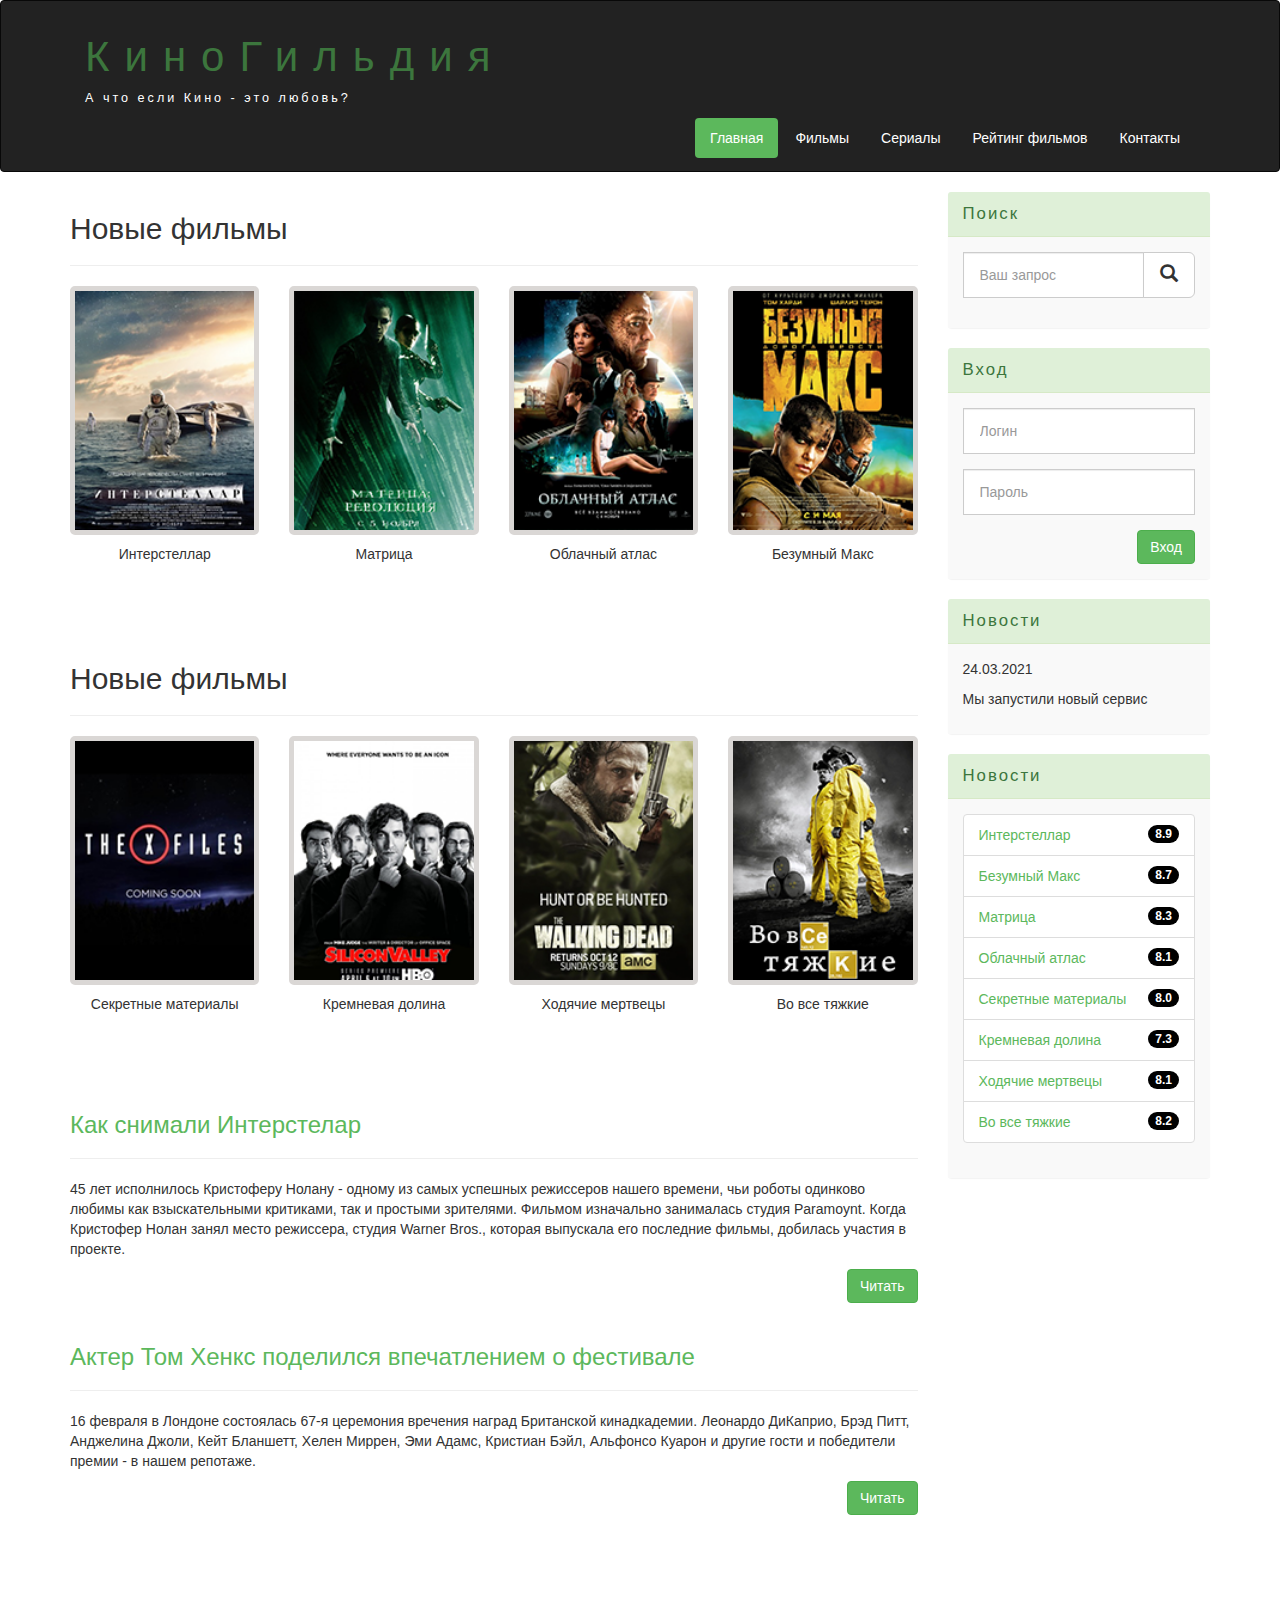
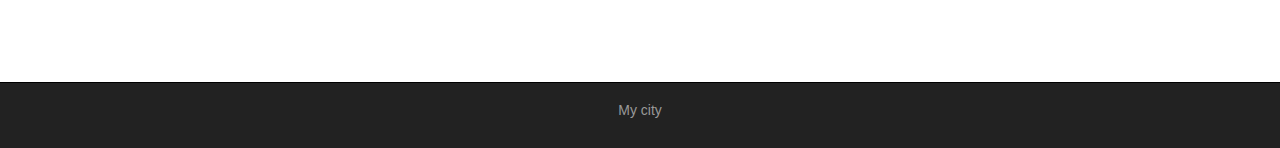
<file: index.html>
<!DOCTYPE html>
<html lang="ru">
  <head>
    <meta charset="utf-8">
    <meta http-equiv="X-UA-Compatible" content="IE=edge">
    <meta name="viewport" content="width=device-width, initial-scale=1">
    <!-- The above 3 meta tags *must* come first in the head; any other head content must come *after* these tags -->
    <title>КиноГильдия</title>

    <!-- Bootstrap -->
    <link href="assets/css/bootstrap.min.css" rel="stylesheet">

    <link rel="stylesheet" href="assets/css/jquery.fancybox.min.css" />

    <!--  Main style  -->
    <link rel="stylesheet" href="assets/css/style.css">

    <!-- HTML5 shim and Respond.js for IE8 support of HTML5 elements and media queries -->
    <!-- success: Respond.js doesn't work if you view the page via file:// -->
    <!--[if lt IE 9]>
      <script src="https://oss.maxcdn.com/html5shiv/3.7.3/html5shiv.min.js"></script>
      <script src="https://oss.maxcdn.com/respond/1.4.2/respond.min.js"></script>
    <![endif]-->
  </head>
  <body>
    

    <div class="container-fluid">
        <div class="row">

          <nav role="navigation" class="navbar navbar-inverse">
           
            <div class="container">

              <div class="navbar-header header">

                <div class="container">

                  <div class="row">
                    <div class="col-lg-12">
                      <h1><a href="index.html">КиноГильдия</a></h1>
                      <p>А что если Кино - это любовь?</p>
                    </div>
                  </div>

                </div>
               
                <button type="button" data-target="#navbarCollapse" data-toggle="collapse" class="navbar-toggle">
                  
                  <span class="sr-only">Toggle navigation</span>
                  <span class="icon-bar"></span>
                  <span class="icon-bar"></span>
                  <span class="icon-bar"></span>
                
                </button>
              
              </div>

              <div id="navbarCollapse" class="collapse navbar-right navbar-collapse">

                <ul class="nav nav-pills">
                  <li class="active"><a href="#">Главная</a></li>
                  <li><a href="films.html">Фильмы</a></li>
                  <li><a href="tvSeries.html">Сериалы</a></li>
                  <li><a href="rating.html">Рейтинг фильмов</a></li>
                  <li><a href="contact.html">Контакты</a></li>
                </ul>

              </div>
            </div>

          </nav> 

        </div>
    </div>

    <div class="wrapper">
      <div class="container">
        <div class="row">
          <div class="col-lg-9">
            
            <h2>Новые фильмы</h2>
            <hr>

            <div class="row">

              <div class="films_block col-lg-3 col-md-3 col-sm-3 col-xs-6">
                <a href="assets/img/inter.png" data-fancybox="gallery">
                  <img src="assets/img/inter.png" alt="inter">
                </a>
              
                <div class="film_label">Интерстеллар</div>
              </div>

              <div class="films_block col-lg-3 col-md-3 col-sm-3 col-xs-6">
                <img src="assets/img/matrix.png" alt="matrix">
                <div class="film_label">Матрица</div>
              </div>

              <div class="films_block col-lg-3 col-md-3 col-sm-3 col-xs-6">
                <img src="assets/img/cloud.png" alt="atlas">
                <div class="film_label">Облачный атлас</div>
              </div>

              <div class="films_block col-lg-3 col-md-3 col-sm-3 col-xs-6">
                <img src="assets/img/max.png" alt="max">
                <div class="film_label">Безумный Макс</div>
              </div>
            </div>

            <div class="margin-8"></div>

            <h2>Новые фильмы</h2>
            <hr>

            <div class="row">

              <div class="films_block col-lg-3 col-md-3 col-sm-3 col-xs-6">
                <img src="assets/img/xfiles.png" alt="xfiles">
                <div class="film_label">Секретные материалы</div>
              </div>

              <div class="films_block col-lg-3 col-md-3 col-sm-3 col-xs-6">
                <img src="assets/img/silicon.png" alt="silicon">
                <div class="film_label">Кремневая долина</div>
              </div>

              <div class="films_block col-lg-3 col-md-3 col-sm-3 col-xs-6">
                <img src="assets/img/dead.png" alt="dead">
                <div class="film_label">Ходячие мертвецы</div>
              </div>

              <div class="films_block col-lg-3 col-md-3 col-sm-3 col-xs-6">
                <img src="assets/img/breakingbad.png" alt="breakingbad">
                <div class="film_label">Во все тяжкие</div>
              </div>
              
            </div>

            <div class="margin-8"></div>

            <a href="#"><h3>Как снимали Интерстелар</h3></a>
            <hr>
            <p>45 лет исполнилось Кристоферу Нолану - одному из самых успешных режиссеров нашего времени, чьи роботы одинково любимы как взыскательными критиками, так и простыми зрителями. 
              Фильмом изначально занималась студия Paramoynt. 
              Когда Кристофер Нолан занял место режиссера, студия Warner Bros., которая выпускала его последние фильмы, добилась участия в проекте.</p>
            
            <a href="#" class="btn btn-success pull-right">Читать</a>

            <div class="margin-8"></div>

            <a href="#"><h3>Актер Том Хенкс поделился впечатлением о фестивале</h3></a>
            <hr>
            <p>16 февраля в Лондоне состоялась 67-я церемония вречения наград Британской кинадкадемии.
              Леонардо ДиКаприо, Брэд Питт, Анджелина Джоли, Кейт Бланшетт, Хелен Миррен, Эми Адамс, Кристиан Бэйл, 
              Альфонсо Куарон и другие гости и победители премии - в нашем репотаже. 
            </p>
            
            <a href="#" class="btn btn-success pull-right">Читать</a>

            <div class="margin-8 clear" ></div>

          </div>
          
          <div class="col-lg-3">
            
            
            <div class="panel panel-success">
              <div class="panel-heading"><div class="sidebar-header">Поиск</div></div>
              <div class="panel-body">
                <form role="search">
                  <div class="form-group">
                    <div class="input-group">
                      <input type="search" class="form-control input-lg" placeholder="Ваш запрос">
                      
                      <div class="input-group-btn">
                        <button class="btn btn-default btn-lg" type="submit"><i class="glyphicon glyphicon-search"></i></button>
                      </div>
                    </div>
                  </div>
                </form>
              </div>
            </div>
          
            <div class="panel panel-success">
              <div class="panel-heading"><div class="sidebar-header">Вход</div></div>
              <div class="panel-body">

                <form role="form">
                  <div class="form-group">
                    <input type="text" class="form-control input-lg" placeholder="Логин">
                  </div>
                  <div class="form-group">
                    <input type="password" class="form-control input-lg" placeholder="Пароль">
                  </div>

                  <button type="submit" class="btn btn-success pull-right">Вход</button>
                </form>

              </div>
            </div>

            <div class="panel panel-success">
              <div class="panel-heading"><div class="sidebar-header">Новости</div></div>
              <div class="panel-body">
                <p>24.03.2021</p>
                <p>Мы запустили новый сервис</p>
              </div>
            </div>

            <div class="panel panel-success">
              <div class="panel-heading"><div class="sidebar-header">Новости</div></div>
              <div class="panel-body">

                <ul class="list-group">
                  
                  <li class="list-group-item list-group-success">
                    <span class="badge">8.9</span>
                    <a href="show.html">Интерстеллар</a>
                  </li>
                  <li class="list-group-item list-group-success">
                    <span class="badge">8.7</span>
                    <a href="show4.html">Безумный Макс</a>
                  </li>
                  <li class="list-group-item list-group-success">
                    <span class="badge">8.3</span>
                    <a href="show2.html">Матрица</a>
                  </li>
                  <li class="list-group-item list-group-success">
                    <span class="badge">8.1</span>
                    <a href="show3.html">Облачный атлас</a>
                  </li>
                  <li class="list-group-item list-group-success">
                    <span class="badge">8.0</span>
                    <a href="show5.html">Секретные материалы</a>
                  </li>
                  <li class="list-group-item list-group-success">
                    <span class="badge">7.3</span>
                    <a href="show6.html">Кремневая долина</a>
                  </li>
                  <li class="list-group-item list-group-success">
                    <span class="badge">8.1</span>
                    <a href="show7.html">Ходячие мертвецы</a>
                  </li>
                  <li class="list-group-item list-group-success">
                    <span class="badge">8.2</span>
                    <a href="show8.html">Во все тяжкие</a>
                  </li>

                </ul>

              </div>
            </div>            

          </div>
        </div>
      </div>

      <div class="clear"></div>

    </div>

    <footer>

      <div class="container">
        <p class="text-center"> <a href="#">My city</a>  </p>
      </div>

    </footer>

    <script src="assets/js/jquery.fancybox.min.js"></script>
    <!-- jQuery (necessary for Bootstrap's JavaScript plugins) -->
    <script src="https://ajax.googleapis.com/ajax/libs/jquery/1.12.4/jquery.min.js"></script>
    <!-- Include all compiled plugins (below), or include individual files as needed -->
    <script src="assets/js/bootstrap.min.js"></script>
  </body>
</html>
</file>
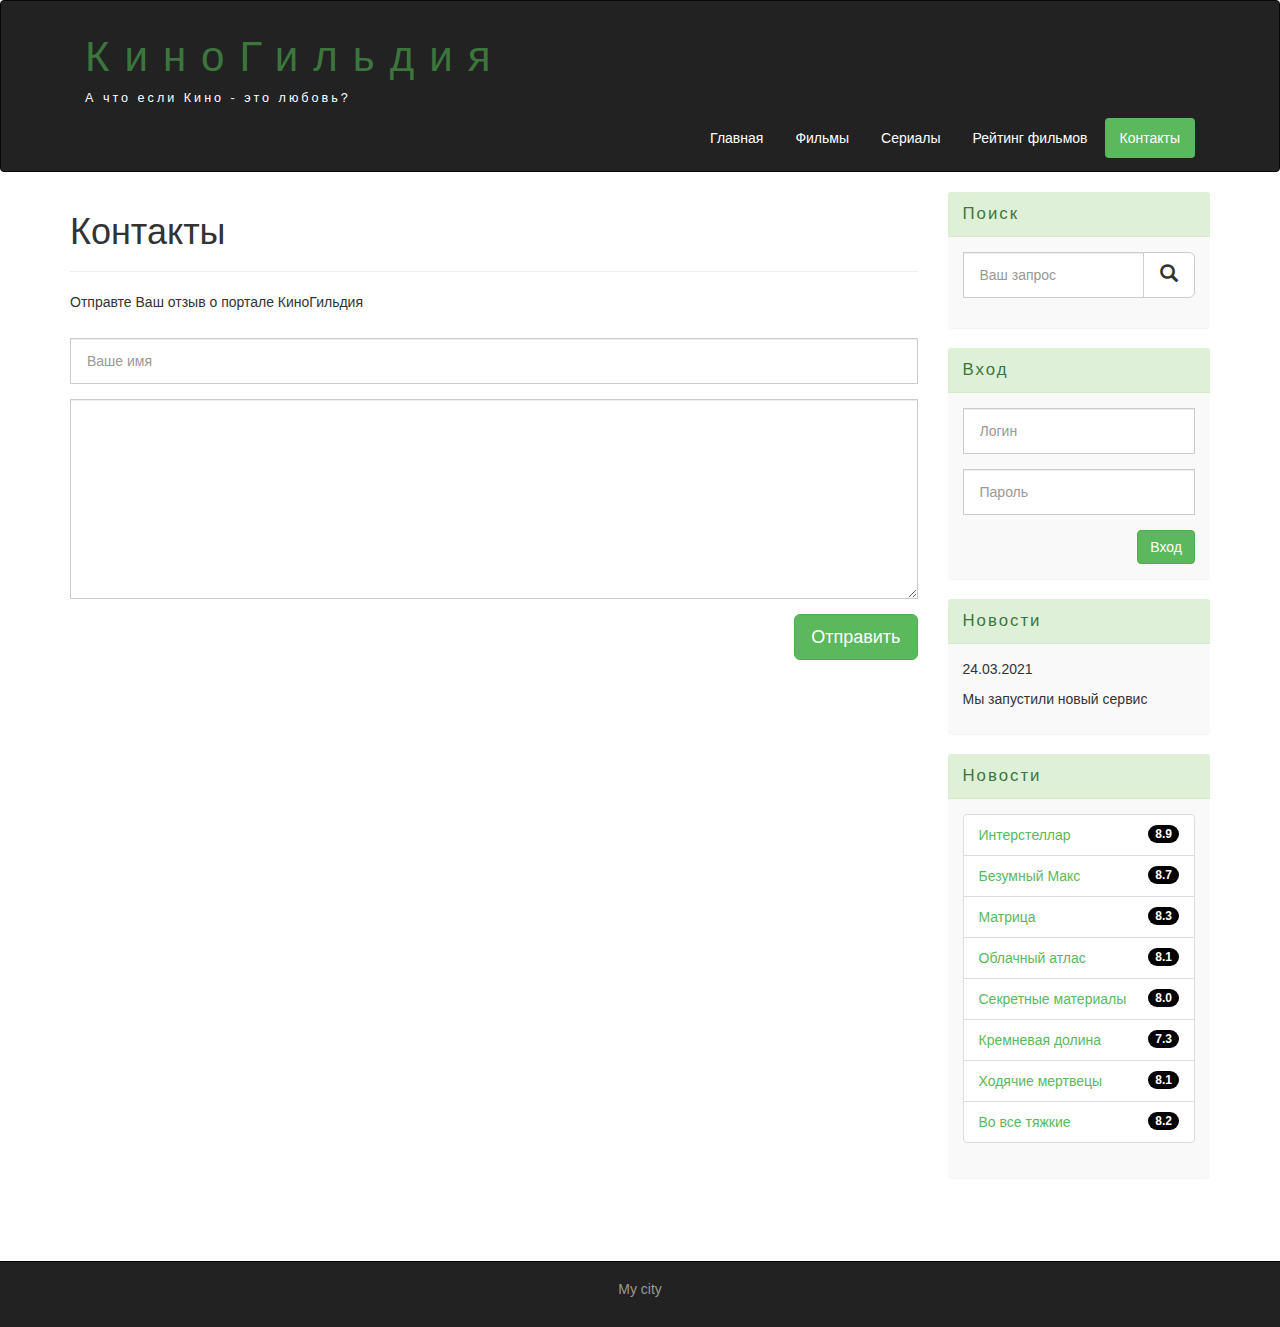
<file: contact.html>
<!DOCTYPE html>
<html lang="ru">
  <head>
    <meta charset="utf-8">
    <meta http-equiv="X-UA-Compatible" content="IE=edge">
    <meta name="viewport" content="width=device-width, initial-scale=1">
    <!-- The above 3 meta tags *must* come first in the head; any other head content must come *after* these tags -->
    <title>КиноГильдия</title>

    <!-- Bootstrap -->
    <link href="assets/css/bootstrap.min.css" rel="stylesheet">

    <!--  Main style  -->
    <link rel="stylesheet" href="assets/css/style.css">

    <!-- HTML5 shim and Respond.js for IE8 support of HTML5 elements and media queries -->
    <!-- success: Respond.js doesn't work if you view the page via file:// -->
    <!--[if lt IE 9]>
      <script src="https://oss.maxcdn.com/html5shiv/3.7.3/html5shiv.min.js"></script>
      <script src="https://oss.maxcdn.com/respond/1.4.2/respond.min.js"></script>
    <![endif]-->
  </head>
  <body>
    

    <div class="container-fluid">
        <div class="row">

          <nav role="navigation" class="navbar navbar-inverse">
           
            <div class="container">

              <div class="navbar-header header">

                <div class="container">

                  <div class="row">
                    <div class="col-lg-12">
                      <h1><a href="index.html">КиноГильдия</a></h1>
                      <p>А что если Кино - это любовь?</p>
                    </div>
                  </div>

                </div>
               
                <button type="button" data-target="#navbarCollapse" data-toggle="collapse" class="navbar-toggle">
                  
                  <span class="sr-only">Toggle navigation</span>
                  <span class="icon-bar"></span>
                  <span class="icon-bar"></span>
                  <span class="icon-bar"></span>
                
                </button>
              
              </div>

              <div id="navbarCollapse" class="collapse navbar-collapse navbar-right">

                <ul class="nav nav-pills">
                  <li><a href="index.html">Главная</a></li>
                  <li><a href="films.html">Фильмы</a></li>
                  <li><a href="tvSeries.html">Сериалы</a></li>
                  <li><a href="rating.html">Рейтинг фильмов</a></li>
                  <li class="active"><a href="#">Контакты</a></li>
                </ul>

              </div>
            </div>

          </nav> 

        </div>
    </div>

    <div class="wrapper">
      <div class="container">
        <div class="row">
          <div class="col-lg-9">
            
            <h1>Контакты</h1>
            <hr>
            <p>Отправте Ваш отзыв о портале КиноГильдия</p>
            
            <div class="margin-7"></div>
            
            <form>
                <div class="form-group">
                    <input type="text" placeholder="Ваше имя" class="form-control input-lg">
                </div>
                <div class="form-group">
                  <textarea class="form-control" ></textarea>
              </div>
              <button class="btn btn-lg btn-success pull-right">Отправить</button>
            </form>

            <div class="clear margin-8"></div>

          </div>

          <div class="col-lg-3">
            
            
            <div class="panel panel-success">
              <div class="panel-heading"><div class="sidebar-header">Поиск</div></div>
              <div class="panel-body">
                <form role="search">
                  <div class="form-group">
                    <div class="input-group">
                      <input type="search" class="form-control input-lg" placeholder="Ваш запрос">
                      
                      <div class="input-group-btn">
                        <button class="btn btn-default btn-lg" type="submit"><i class="glyphicon glyphicon-search"></i></button>
                      </div>
                    </div>
                  </div>
                </form>
              </div>
            </div>
          
            <div class="panel panel-success">
              <div class="panel-heading"><div class="sidebar-header">Вход</div></div>
              <div class="panel-body">

                <form role="form">
                  <div class="form-group">
                    <input type="text" class="form-control input-lg" placeholder="Логин">
                  </div>
                  <div class="form-group">
                    <input type="password" class="form-control input-lg" placeholder="Пароль">
                  </div>

                  <button type="submit" class="btn btn-success pull-right">Вход</button>
                </form>

              </div>
            </div>

            <div class="panel panel-success">
              <div class="panel-heading"><div class="sidebar-header">Новости</div></div>
              <div class="panel-body">
                <p>24.03.2021</p>
                <p>Мы запустили новый сервис</p>
              </div>
            </div>

            <div class="panel panel-success">
              <div class="panel-heading"><div class="sidebar-header">Новости</div></div>
              <div class="panel-body">

                <ul class="list-group">
                  
                <li class="list-group-item list-group-success">
                    <span class="badge">8.9</span>
                    <a href="show.html">Интерстеллар</a>
                    </li>
                    <li class="list-group-item list-group-success">
                    <span class="badge">8.7</span>
                    <a href="show4.html">Безумный Макс</a>
                    </li>
                    <li class="list-group-item list-group-success">
                    <span class="badge">8.3</span>
                    <a href="show2.html">Матрица</a>
                    </li>
                    <li class="list-group-item list-group-success">
                    <span class="badge">8.1</span>
                    <a href="show3.html">Облачный атлас</a>
                    </li>
                    <li class="list-group-item list-group-success">
                    <span class="badge">8.0</span>
                    <a href="show5.html">Секретные материалы</a>
                    </li>
                    <li class="list-group-item list-group-success">
                    <span class="badge">7.3</span>
                    <a href="show6.html">Кремневая долина</a>
                    </li>
                    <li class="list-group-item list-group-success">
                    <span class="badge">8.1</span>
                    <a href="show7.html">Ходячие мертвецы</a>
                    </li>
                    <li class="list-group-item list-group-success">
                    <span class="badge">8.2</span>
                    <a href="show8.html">Во все тяжкие</a>
                    </li>

                </ul>

              </div>
            </div>            

          </div>
        </div>
      </div>

      <div class="clear"></div>

    </div>

    <footer>

      <div class="container">
        <p class="text-center"> <a href="#">My city</a>  </p>
      </div>

    </footer>

    <!-- jQuery (necessary for Bootstrap's JavaScript plugins) -->
    <script src="https://ajax.googleapis.com/ajax/libs/jquery/1.12.4/jquery.min.js"></script>
    <!-- Include all compiled plugins (below), or include individual files as needed -->
    <script src="assets/js/bootstrap.min.js"></script>
  </body>
</html>
</file>
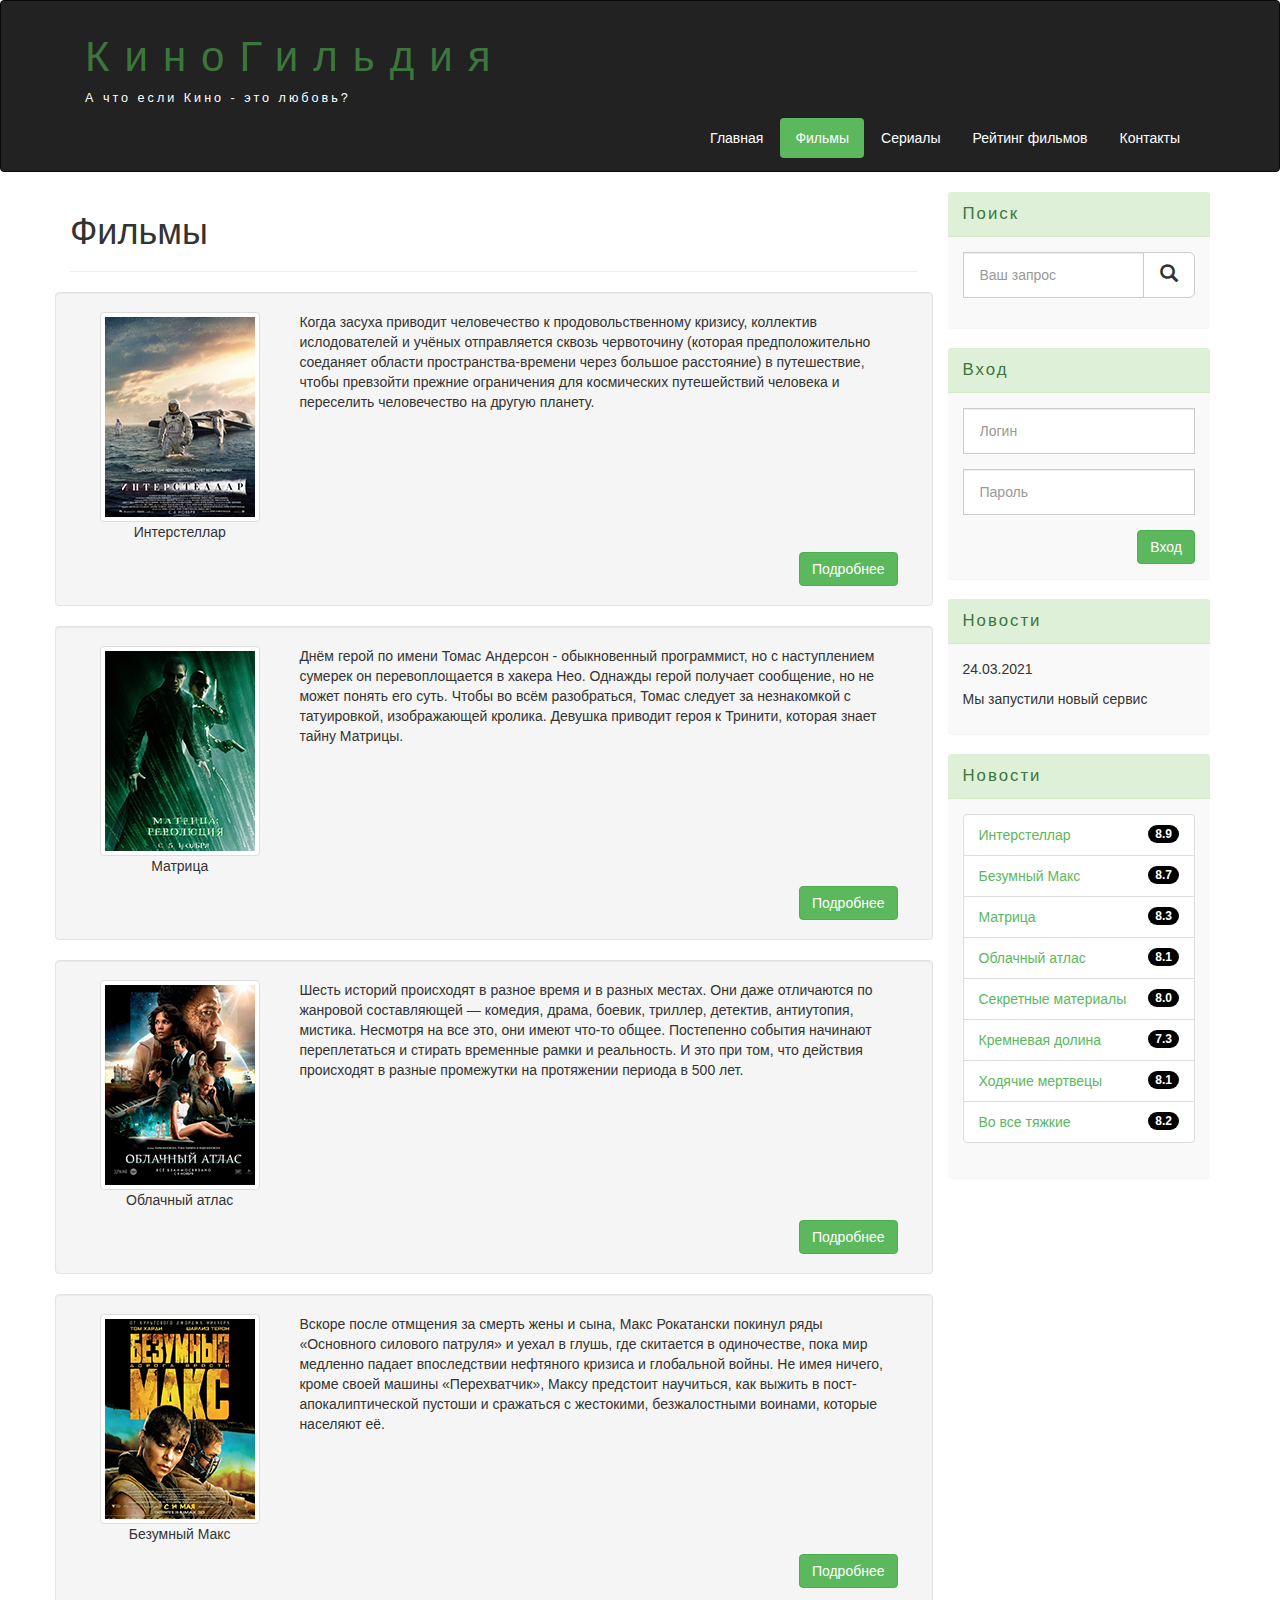
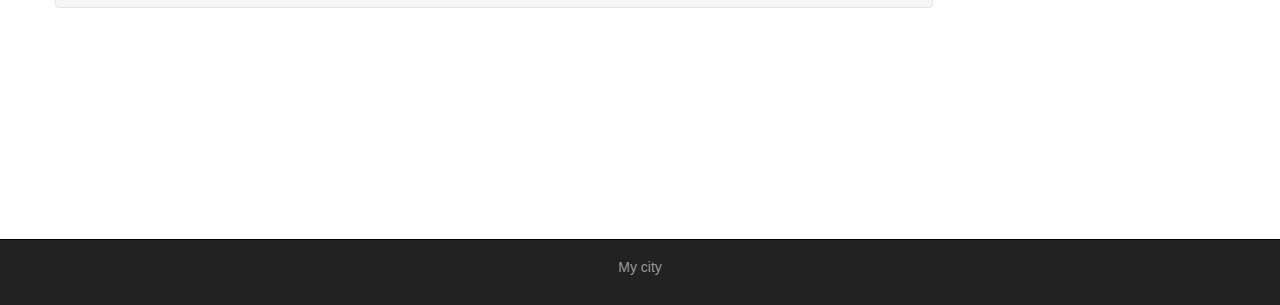
<file: films.html>
<!DOCTYPE html>
<html lang="ru">
  <head>
    <meta charset="utf-8">
    <meta http-equiv="X-UA-Compatible" content="IE=edge">
    <meta name="viewport" content="width=device-width, initial-scale=1">
    <!-- The above 3 meta tags *must* come first in the head; any other head content must come *after* these tags -->
    <title>КиноГильдия</title>

    <!-- Bootstrap -->
    <link href="assets/css/bootstrap.min.css" rel="stylesheet">

    <!--  Main style  -->
    <link rel="stylesheet" href="assets/css/style.css">

    <!-- HTML5 shim and Respond.js for IE8 support of HTML5 elements and media queries -->
    <!-- success: Respond.js doesn't work if you view the page via file:// -->
    <!--[if lt IE 9]>
      <script src="https://oss.maxcdn.com/html5shiv/3.7.3/html5shiv.min.js"></script>
      <script src="https://oss.maxcdn.com/respond/1.4.2/respond.min.js"></script>
    <![endif]-->
  </head>
  <body>
    

    <div class="container-fluid">
        <div class="row">

            <nav role="navigation" class="navbar navbar-inverse">
           
            <div class="container">

              <div class="navbar-header header">

                <div class="container">

                  <div class="row">
                    <div class="col-lg-12">
                      <h1><a href="index.html">КиноГильдия</a></h1>
                      <p>А что если Кино - это любовь?</p>
                    </div>
                  </div>

                </div>
               
                <button type="button" data-target="#navbarCollapse" data-toggle="collapse" class="navbar-toggle">
                  
                  <span class="sr-only">Toggle navigation</span>
                  <span class="icon-bar"></span>
                  <span class="icon-bar"></span>
                  <span class="icon-bar"></span>
                
                </button>
              
              </div>

              <div id="navbarCollapse" class="collapse navbar-right navbar-collapse ">

                <ul class="nav nav-pills">
                  <li><a href="index.html">Главная</a></li>
                  <li class="active"><a href="#">Фильмы</a></li>
                  <li><a href="tvSeries.html">Сериалы</a></li>
                  <li><a href="rating.html">Рейтинг фильмов</a></li>
                  <li><a href="contact.html">Контакты</a></li>
                </ul>

              </div>
            </div>

          </nav> 

        </div>
    </div>

    <div class="wrapper">
      <div class="container">
        <div class="row">
          <div class="col-lg-9">
            
            <h1>Фильмы</h1>
            <hr>

            <div class="row">
                <div class="well clearfix">
                    <div class="col-lg-3 col-md-2 text-center">
                        <img class="img-thumbnail" src="/assets/img/inter.png" alt="inter">
                        <p>Интерстеллар</p>
                    </div>

                    <div class="col-lg-9 col-md-10">
                        <p>
                            Когда засуха приводит человечество к продовольственному кризису, коллектив ислодователей и 
                учёных отправляется сквозь червоточину (которая предположительно соеданяет области пространства-времени 
                через большое расстояние)
                в путешествие, чтобы превзойти прежние ограничения для космических путешействий человека и переселить 
                человечество на другую планету. 
                        </p>
                    </div>

                    <div class="col-lg-12">
                        <a href="show.html" class="btn bnt-lg btn-success pull-right">Подробнее</a>
                    </div>
                </div>
            </div>

            <div class="row">
                <div class="well clearfix">
                    <div class="col-lg-3 col-md-2 text-center">
                        <img class="img-thumbnail" src="/assets/img/matrix.png" alt="matrix">
                        <p>Матрица</p>
                    </div>

                    <div class="col-lg-9 col-md-10">
                        <p>
                            Днём герой по имени Томас Андерсон - обыкновенный программист, но с наступлением сумерек он перевоплощается в хакера Нео. 
                            Однажды герой получает сообщение, но не может понять его суть. Чтобы во всём разобраться, 
                            Томас следует за незнакомкой с татуировкой, изображающей кролика. Девушка приводит героя к Тринити, которая знает тайну Матрицы.
                        </p>
                    </div>

                    <div class="col-lg-12">
                        <a href="show2.html" class="btn bnt-lg btn-success pull-right">Подробнее</a>
                    </div>
                </div>
            </div>

            <div class="row">
                <div class="well clearfix">
                    <div class="col-lg-3 col-md-2 text-center">
                        <img class="img-thumbnail" src="/assets/img/cloud.png" alt="cloud">
                        <p>Облачный атлас</p>
                    </div>

                    <div class="col-lg-9 col-md-10">
                        <p>
                            Шесть историй происходят в разное время и в разных местах. Они даже отличаются по жанровой составляющей — комедия, драма, боевик, триллер, детектив, антиутопия, мистика. 
                            Несмотря на все это, они имеют что-то общее. Постепенно события начинают переплетаться и стирать временные рамки и реальность. 
                            И это при том, что действия происходят в разные промежутки на протяжении периода в 500 лет.
                        </p>
                    </div>

                    <div class="col-lg-12">
                        <a href="show3.html" class="btn bnt-lg btn-success pull-right">Подробнее</a>
                    </div>
                </div>
            </div>

            <div class="row">
                <div class="well clearfix">
                    <div class="col-lg-3 col-md-2 text-center">
                        <img class="img-thumbnail" src="/assets/img/max.png" alt="max">
                        <p>Безумный Макс</p>
                    </div>

                    <div class="col-lg-9 col-md-10">
                        <p>
                            Вскоре после отмщения за смерть жены и сына, Макс Рокатански покинул ряды «Основного силового патруля» и уехал в глушь, где скитается 
                            в одиночестве, пока мир медленно падает впоследствии нефтяного кризиса и глобальной войны. Не имея ничего, кроме своей машины «Перехватчик», 
                            Максу предстоит научиться, как выжить в пост-апокалиптической пустоши и сражаться с жестокими, безжалостными воинами, которые населяют её.
                        </p>
                    </div>

                    <div class="col-lg-12">
                        <a href="show4.html" class="btn bnt-lg btn-success pull-right">Подробнее</a>
                    </div>
                </div>
            </div>
            

            <div class="clear margin-8"></div>

          </div>

          <div class="col-lg-3">
            
            
            <div class="panel panel-success">
              <div class="panel-heading"><div class="sidebar-header">Поиск</div></div>
              <div class="panel-body">
                <form role="search">
                  <div class="form-group">
                    <div class="input-group">
                      <input type="search" class="form-control input-lg" placeholder="Ваш запрос">
                      
                      <div class="input-group-btn">
                        <button class="btn btn-default btn-lg" type="submit"><i class="glyphicon glyphicon-search"></i></button>
                      </div>
                    </div>
                  </div>
                </form>
              </div>
            </div>
          
            <div class="panel panel-success">
              <div class="panel-heading"><div class="sidebar-header">Вход</div></div>
              <div class="panel-body">

                <form role="form">
                  <div class="form-group">
                    <input type="text" class="form-control input-lg" placeholder="Логин">
                  </div>
                  <div class="form-group">
                    <input type="password" class="form-control input-lg" placeholder="Пароль">
                  </div>

                  <button type="submit" class="btn btn-success pull-right">Вход</button>
                </form>

              </div>
            </div>

            <div class="panel panel-success">
              <div class="panel-heading"><div class="sidebar-header">Новости</div></div>
              <div class="panel-body">
                <p>24.03.2021</p>
                <p>Мы запустили новый сервис</p>
              </div>
            </div>

            <div class="panel panel-success">
              <div class="panel-heading"><div class="sidebar-header">Новости</div></div>
              <div class="panel-body">

                <ul class="list-group">
                  
                <li class="list-group-item list-group-success">
                    <span class="badge">8.9</span>
                    <a href="show.html">Интерстеллар</a>
                    </li>
                    <li class="list-group-item list-group-success">
                    <span class="badge">8.7</span>
                    <a href="show4.html">Безумный Макс</a>
                    </li>
                    <li class="list-group-item list-group-success">
                    <span class="badge">8.3</span>
                    <a href="show2.html">Матрица</a>
                    </li>
                    <li class="list-group-item list-group-success">
                    <span class="badge">8.1</span>
                    <a href="show3.html">Облачный атлас</a>
                    </li>
                    <li class="list-group-item list-group-success">
                    <span class="badge">8.0</span>
                    <a href="show5.html">Секретные материалы</a>
                    </li>
                    <li class="list-group-item list-group-success">
                    <span class="badge">7.3</span>
                    <a href="show6.html">Кремневая долина</a>
                    </li>
                    <li class="list-group-item list-group-success">
                    <span class="badge">8.1</span>
                    <a href="show7.html">Ходячие мертвецы</a>
                    </li>
                    <li class="list-group-item list-group-success">
                    <span class="badge">8.2</span>
                    <a href="show8.html">Во все тяжкие</a>
                </li>

                </ul>

              </div>
            </div>            

          </div>
        </div>
      </div>

      <div class="clear"></div>

    </div>

    <footer>

      <div class="container">
        <p class="text-center"> <a href="#">My city</a>  </p>
      </div>

    </footer>

    <!-- jQuery (necessary for Bootstrap's JavaScript plugins) -->
    <script src="https://ajax.googleapis.com/ajax/libs/jquery/1.12.4/jquery.min.js"></script>
    <!-- Include all compiled plugins (below), or include individual files as needed -->
    <script src="assets/js/bootstrap.min.js"></script>
  </body>
</html>
</file>
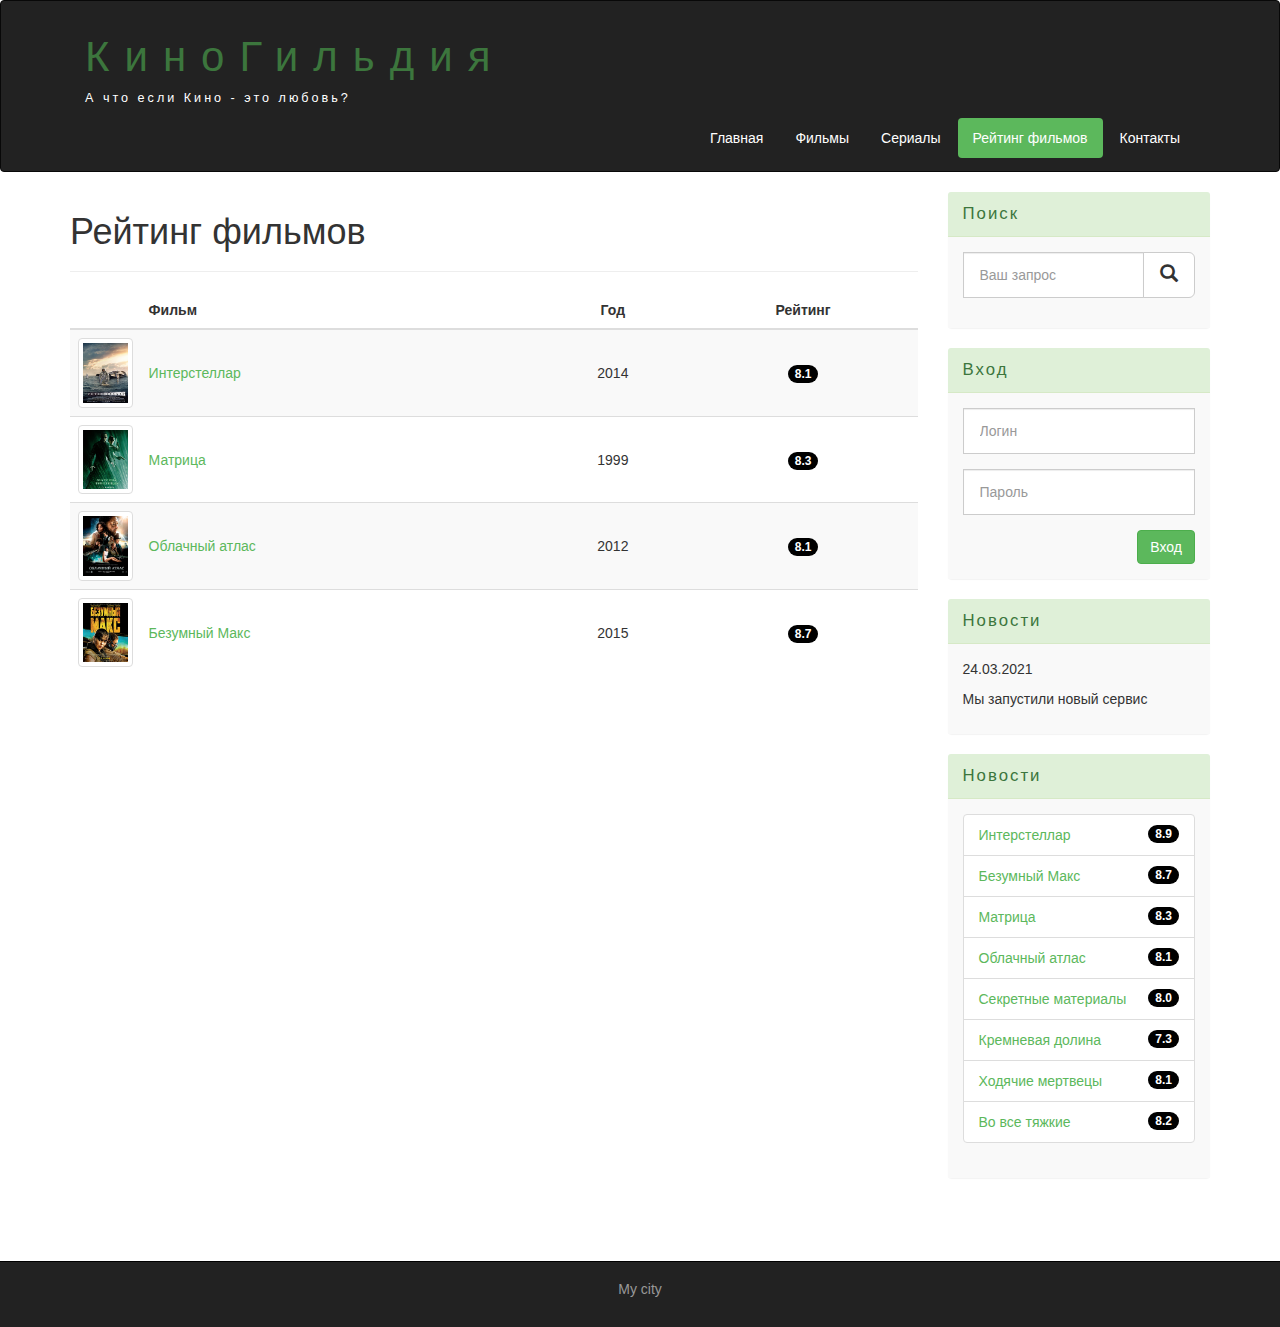
<file: rating.html>
<!DOCTYPE html>
<html lang="ru">
  <head>
    <meta charset="utf-8">
    <meta http-equiv="X-UA-Compatible" content="IE=edge">
    <meta name="viewport" content="width=device-width, initial-scale=1">
    <!-- The above 3 meta tags *must* come first in the head; any other head content must come *after* these tags -->
    <title>Рейтинг фильмов</title>

    <!-- Bootstrap -->
    <link href="assets/css/bootstrap.min.css" rel="stylesheet">

    <!--  Main style  -->
    <link rel="stylesheet" href="assets/css/style.css">

    <!-- HTML5 shim and Respond.js for IE8 support of HTML5 elements and media queries -->
    <!-- success: Respond.js doesn't work if you view the page via file:// -->
    <!--[if lt IE 9]>
      <script src="https://oss.maxcdn.com/html5shiv/3.7.3/html5shiv.min.js"></script>
      <script src="https://oss.maxcdn.com/respond/1.4.2/respond.min.js"></script>
    <![endif]-->
  </head>
  <body>
    

    <div class="container-fluid">
        <div class="row">

          <nav role="navigation" class="navbar navbar-inverse">
           
            <div class="container">

              <div class="navbar-header header">

                <div class="container">
                  <div class="row">
                    <div class="col-lg-12">
                      <h1><a href="index.html">КиноГильдия</a></h1>
                      <p>А что если Кино - это любовь?</p>
                    </div>
                  </div>

                </div>
               
                <button type="button" data-target="#navbarCollapse" data-toggle="collapse" class="navbar-toggle">
                  
                  <span class="sr-only">Toggle navigation</span>
                  <span class="icon-bar"></span>
                  <span class="icon-bar"></span>
                  <span class="icon-bar"></span>
                
                </button>
              
              </div>

              <div id="navbarCollapse" class="collapse navbar-collapse navbar-right">

                <ul class="nav nav-pills">
                  <li><a href="index.html">Главная</a></li>
                  <li><a href="films.html">Фильмы</a></li>
                  <li><a href="tvSeries.html">Сериалы</a></li>
                  <li class="active"><a href="#">Рейтинг фильмов</a></li>
                  <li><a href="contact.html">Контакты</a></li>
                </ul>

              </div>
            </div>

          </nav> 

        </div>
    </div>

    <div class="wrapper">
      <div class="container">
        <div class="row">
          <div class="col-lg-9">
            
            <h1>Рейтинг фильмов</h1>
            <hr>

            <table class="table table-striped">

                <thead>
                    <tr>
                        <th></th>
                        <th>Фильм</th>
                        <th class="text-center">Год</th>
                        <th class="text-center">Рейтинг</th>
                    </tr>
                </thead>
                <tbody>
                    <tr>
                        <td class="col-lg-1 col-md-1 col-xs-2">
                            <img class="img-responsive img-thumbnail" src="assets/img/inter.png" alt="inter">
                        </td>
                        <td class="vert-align"><a href="show.html" >Интерстеллар</a></td>
                        <td class="vert-align text-center">2014</td>
                        <td class="vert-align text-center"><span class="badge">8.1</span></td>
                    </tr>
                    
                    <tr>
                        <td class="col-lg-1 col-md-1 col-xs-2">
                            <img class="img-responsive img-thumbnail" src="assets/img/matrix.png" alt="matrix">
                        </td>
                        <td class="vert-align"><a href="#" >Матрица</a></td>
                        <td class="vert-align text-center">1999</td>
                        <td class="vert-align text-center"><span class="badge">8.3</span></td>
                    </tr>

                    <tr>
                        <td class="col-lg-1 col-md-1 col-xs-2">
                            <img class="img-responsive img-thumbnail" src="assets/img/cloud.png" alt="cloud">
                        </td>
                        <td class="vert-align"><a href="#" >Облачный атлас</a></td>
                        <td class="vert-align text-center">2012</td>
                        <td class="vert-align text-center"><span class="badge">8.1</span></td>
                    </tr>

                    <tr>
                        <td class="col-lg-1 col-md-1 col-xs-2">
                            <img class="img-responsive img-thumbnail" src="assets/img/max.png" alt="max">
                        </td>
                        <td class="vert-align"><a href="#" >Безумный Макс</a></td>
                        <td class="vert-align text-center">2015</td>
                        <td class="vert-align text-center"><span class="badge">8.7</span></td>
                    </tr>
                </tbody>

            </table>



            <div class="clear margin-8"></div>

          </div>

          <div class="col-lg-3">
            
            
            <div class="panel panel-success">
              <div class="panel-heading"><div class="sidebar-header">Поиск</div></div>
              <div class="panel-body">
                <form role="search">
                  <div class="form-group">
                    <div class="input-group">
                      <input type="search" class="form-control input-lg" placeholder="Ваш запрос">
                      
                      <div class="input-group-btn">
                        <button class="btn btn-default btn-lg" type="submit"><i class="glyphicon glyphicon-search"></i></button>
                      </div>
                    </div>
                  </div>
                </form>
              </div>
            </div>
          
            <div class="panel panel-success">
              <div class="panel-heading"><div class="sidebar-header">Вход</div></div>
              <div class="panel-body">

                <form role="form">
                  <div class="form-group">
                    <input type="text" class="form-control input-lg" placeholder="Логин">
                  </div>
                  <div class="form-group">
                    <input type="password" class="form-control input-lg" placeholder="Пароль">
                  </div>

                  <button type="submit" class="btn btn-success pull-right">Вход</button>
                </form>

              </div>
            </div>

            <div class="panel panel-success">
              <div class="panel-heading"><div class="sidebar-header">Новости</div></div>
              <div class="panel-body">
                <p>24.03.2021</p>
                <p>Мы запустили новый сервис</p>
              </div>
            </div>

            <div class="panel panel-success">
              <div class="panel-heading"><div class="sidebar-header">Новости</div></div>
              <div class="panel-body">

                <ul class="list-group">
                  
                <li class="list-group-item list-group-success">
                    <span class="badge">8.9</span>
                    <a href="show.html">Интерстеллар</a>
                    </li>
                    <li class="list-group-item list-group-success">
                    <span class="badge">8.7</span>
                    <a href="show4.html">Безумный Макс</a>
                    </li>
                    <li class="list-group-item list-group-success">
                    <span class="badge">8.3</span>
                    <a href="show2.html">Матрица</a>
                    </li>
                    <li class="list-group-item list-group-success">
                    <span class="badge">8.1</span>
                    <a href="show3.html">Облачный атлас</a>
                    </li>
                    <li class="list-group-item list-group-success">
                    <span class="badge">8.0</span>
                    <a href="show5.html">Секретные материалы</a>
                    </li>
                    <li class="list-group-item list-group-success">
                    <span class="badge">7.3</span>
                    <a href="show6.html">Кремневая долина</a>
                    </li>
                    <li class="list-group-item list-group-success">
                    <span class="badge">8.1</span>
                    <a href="show7.html">Ходячие мертвецы</a>
                    </li>
                    <li class="list-group-item list-group-success">
                    <span class="badge">8.2</span>
                    <a href="show8.html">Во все тяжкие</a>
                    </li>

                </ul>

              </div>
            </div>            

          </div>
        </div>
      </div>

      <div class="clear"></div>

    </div>

    <footer>

      <div class="container">
        <p class="text-center"> <a href="#">My city</a>  </p>
      </div>

    </footer>

    <!-- jQuery (necessary for Bootstrap's JavaScript plugins) -->
    <script src="https://ajax.googleapis.com/ajax/libs/jquery/1.12.4/jquery.min.js"></script>
    <!-- Include all compiled plugins (below), or include individual files as needed -->
    <script src="assets/js/bootstrap.min.js"></script>
  </body>
</html>
</file>
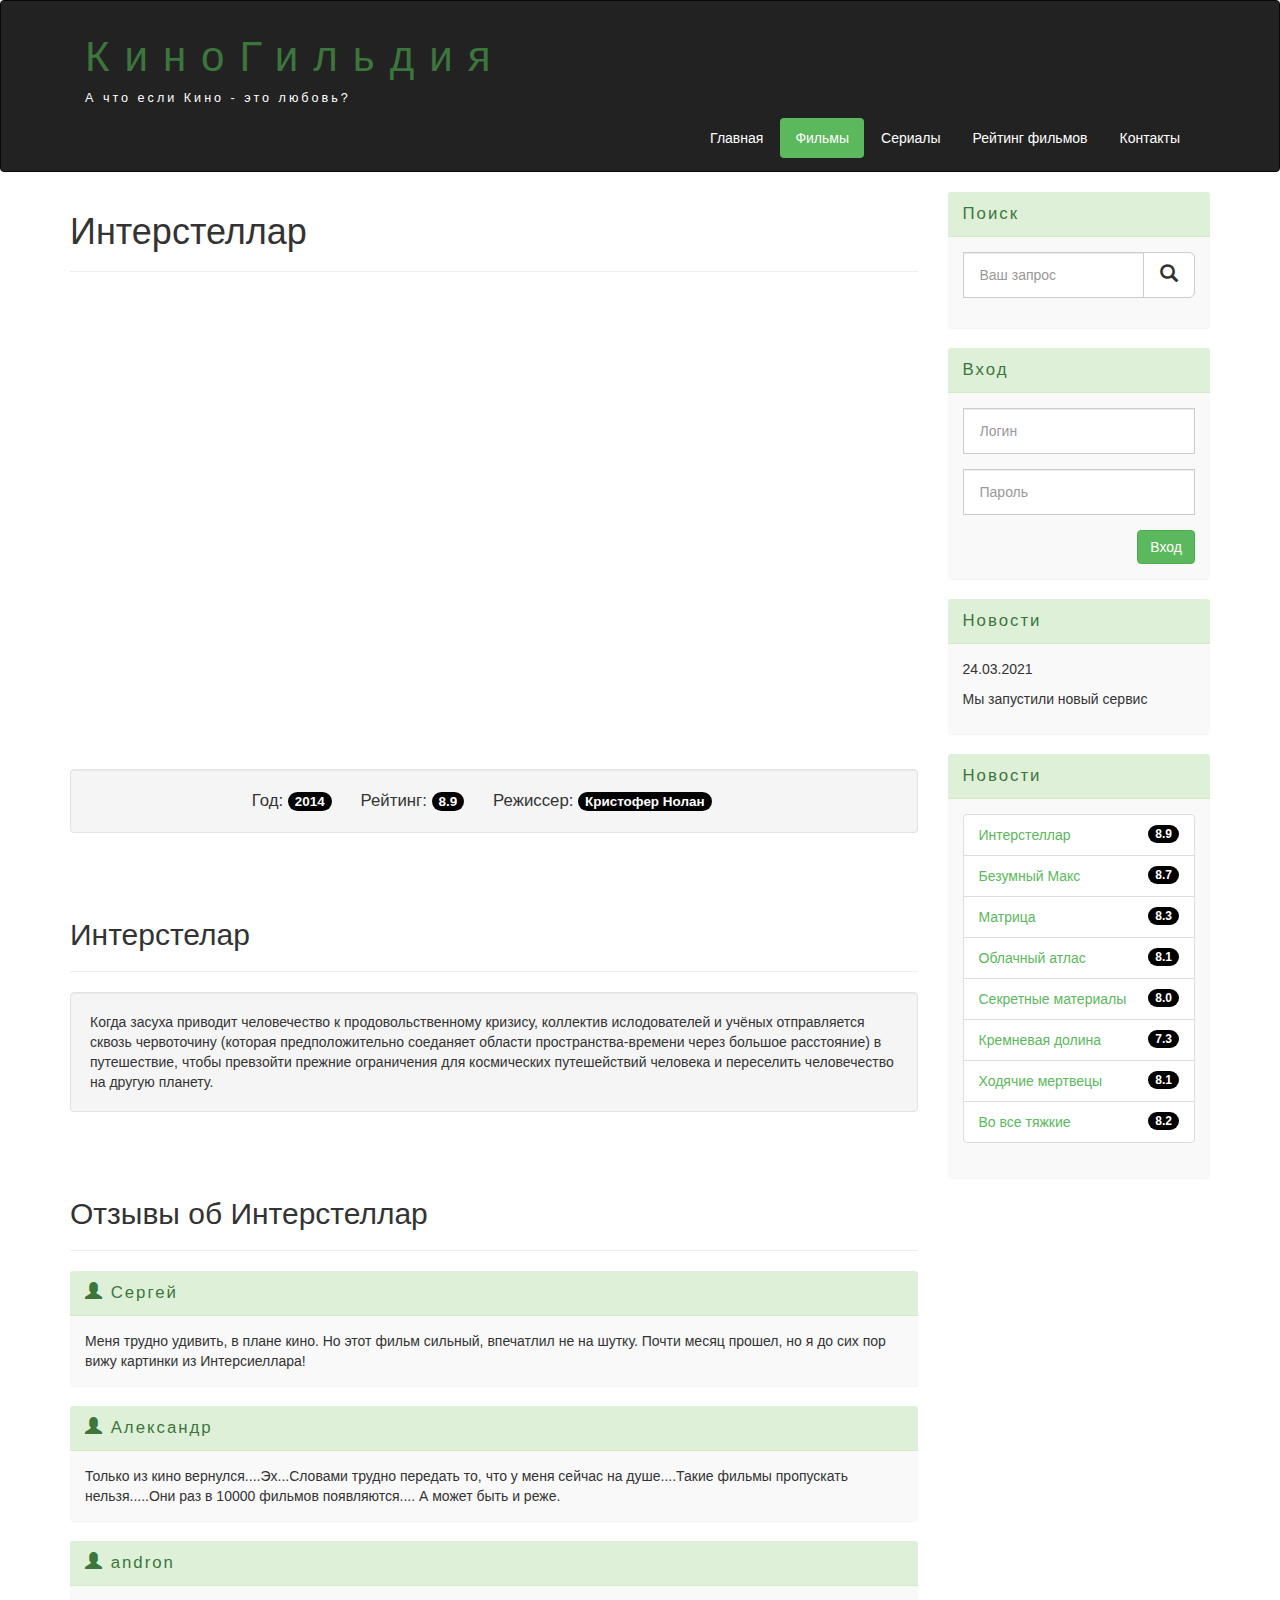
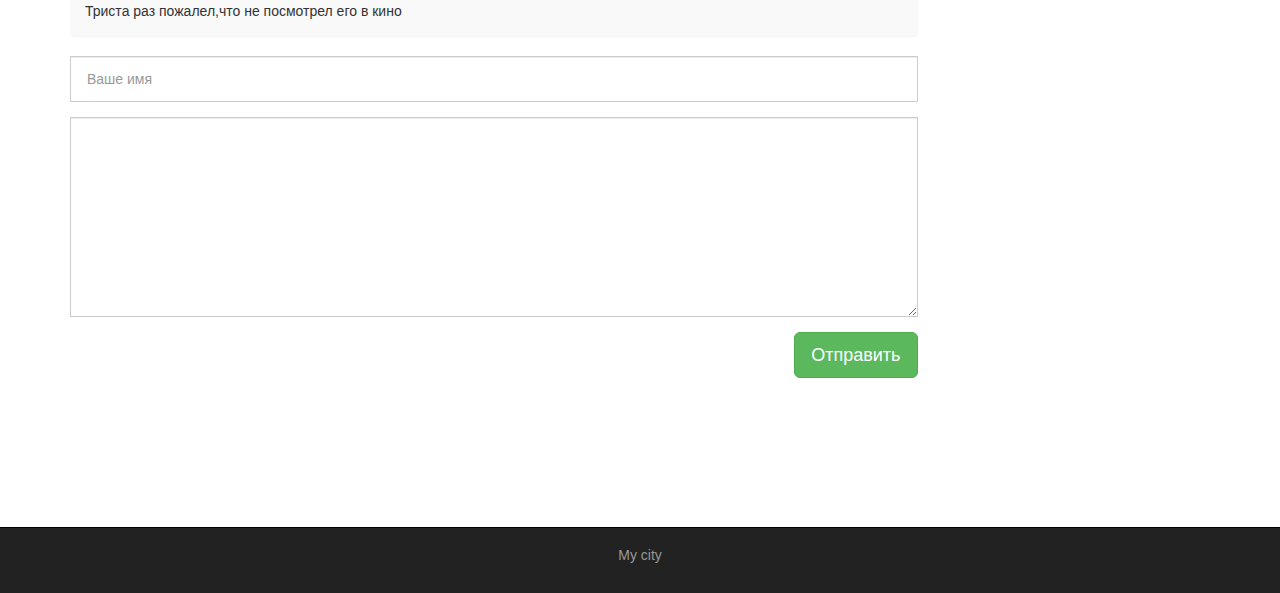
<file: show.html>
<!DOCTYPE html>
<html lang="ru">
  <head>
    <meta charset="utf-8">
    <meta http-equiv="X-UA-Compatible" content="IE=edge">
    <meta name="viewport" content="width=device-width, initial-scale=1">
    <!-- The above 3 meta tags *must* come first in the head; any other head content must come *after* these tags -->
    <title>Интерстелар</title>

    <!-- Bootstrap -->
    <link href="assets/css/bootstrap.min.css" rel="stylesheet">

    <!--  Main style  -->
    <link rel="stylesheet" href="assets/css/style.css">

    <!-- HTML5 shim and Respond.js for IE8 support of HTML5 elements and media queries -->
    <!-- success: Respond.js doesn't work if you view the page via file:// -->
    <!--[if lt IE 9]>
      <script src="https://oss.maxcdn.com/html5shiv/3.7.3/html5shiv.min.js"></script>
      <script src="https://oss.maxcdn.com/respond/1.4.2/respond.min.js"></script>
    <![endif]-->
  </head>
  <body>
    

    <div class="container-fluid">
        <div class="row">

          <nav role="navigation" class="navbar navbar-inverse">
           
            <div class="container">

              <div class="navbar-header header">

                <div class="container">

                  <div class="row">
                    <div class="col-lg-12">
                      <h1><a href="index.html">КиноГильдия</a></h1>
                      <p>А что если Кино - это любовь?</p>
                    </div>
                  </div>

                </div>
               
                <button type="button" data-target="#navbarCollapse" data-toggle="collapse" class="navbar-toggle">
                  
                  <span class="sr-only">Toggle navigation</span>
                  <span class="icon-bar"></span>
                  <span class="icon-bar"></span>
                  <span class="icon-bar"></span>
                
                </button>
              
              </div>

              <div id="navbarCollapse" class="collapse navbar-collapse navbar-right">

                <ul class="nav nav-pills">
                  <ul class="nav nav-pills">
                    <li><a href="index.html">Главная</a></li>
                    <li class="active"><a href="films.html">Фильмы</a></li>
                    <li><a href="tvSeries.html">Сериалы</a></li>
                    <li><a href="rating.html">Рейтинг фильмов</a></li>
                    <li><a href="contact.html">Контакты</a></li>
                  </ul>
                </ul>

              </div>
            </div>

          </nav> 

        </div>
    </div>

    <div class="wrapper">
      <div class="container">
        <div class="row">
          <div class="col-lg-9">
            
            <h1>Интерстеллар</h1>
            <hr>

            <div class="embed-responsive embed-responsive-16by9">
                <iframe class="embed-responsive-item" src="https://www.youtube.com/embed/qcPfI0y7wRU" title="YouTube video player" frameborder="0" allow="accelerometer; autoplay; clipboard-write; encrypted-media; gyroscope; picture-in-picture" allowfullscreen></iframe>
            </div>
            <div class="well info-block text-center">
                Год: <span class="badge">2014</span>
                Рейтинг: <span class="badge">8.9</span>
                Режиссер: <span class="badge">Кристофер Нолан</span>
            </div>

            <div class="margin-8"></div>

            <h2>Интерстелар</h2>
            <hr>
            <div class="well">
                Когда засуха приводит человечество к продовольственному кризису, коллектив ислодователей и 
                учёных отправляется сквозь червоточину (которая предположительно соеданяет области пространства-времени 
                через большое расстояние)
                в путешествие, чтобы превзойти прежние ограничения для космических путешействий человека и переселить 
                человечество на другую планету. 
            </div>

            <div class="margin-8"></div>

            <h2>Отзывы об Интерстеллар</h2>
            <hr>

            <div class="panel panel-success">
                <div class="panel-heading"><div class="sidebar-header">
                    <i class="glyphicon glyphicon-user"></i>
                        <span>Сергей</span>
                    </div>
                </div>
                <div class="panel-body">
                    <span>Меня трудно удивить, в плане кино. Но этот фильм сильный, впечатлил не на шутку. Почти месяц прошел, 
                        но я до сих пор вижу картинки из Интерсиеллара!</span>
                </div>
            </div>

            <div class="panel panel-success">
                <div class="panel-heading"><div class="sidebar-header">
                    <i class="glyphicon glyphicon-user"></i>
                        <span>Александр</span>
                    </div>
                </div>
                <div class="panel-body">
                    <span>Только из кино вернулся....Эх...Словами трудно передать то, что у меня сейчас на душе....Такие фильмы пропускать нельзя.....Они раз в 10000 фильмов появляются....
                        А может быть и реже.</span>
                </div>
            </div>

            <div class="panel panel-success">
                <div class="panel-heading"><div class="sidebar-header">
                    <i class="glyphicon glyphicon-user"></i>
                        <span>andron</span>
                    </div>
                </div>
                <div class="panel-body">
                    <span>Триста раз пожалел,что не посмотрел его в кино</span>
                </div>
            </div>

            <form>
                <div class="form-group">
                    <input type="text" placeholder="Ваше имя" class="form-control input-lg">
                </div>
                <div class="form-group">
                  <textarea class="form-control"></textarea>
              </div>
              <button class="btn btn-lg btn-success pull-right">Отправить</button>
            </form>

            <div class="clear margin-8"></div>

          </div>

          <div class="col-lg-3">
            
            
            <div class="panel panel-success">
              <div class="panel-heading"><div class="sidebar-header">Поиск</div></div>
              <div class="panel-body">
                <form role="search">
                  <div class="form-group">
                    <div class="input-group">
                      <input type="search" class="form-control input-lg" placeholder="Ваш запрос">
                      
                      <div class="input-group-btn">
                        <button class="btn btn-default btn-lg" type="submit"><i class="glyphicon glyphicon-search"></i></button>
                      </div>
                    </div>
                  </div>
                </form>
              </div>
            </div>
          
            <div class="panel panel-success">
              <div class="panel-heading"><div class="sidebar-header">Вход</div></div>
              <div class="panel-body">

                <form role="form">
                  <div class="form-group">
                    <input type="text" class="form-control input-lg" placeholder="Логин">
                  </div>
                  <div class="form-group">
                    <input type="password" class="form-control input-lg" placeholder="Пароль">
                  </div>

                  <button type="submit" class="btn btn-success pull-right">Вход</button>
                </form>

              </div>
            </div>

            <div class="panel panel-success">
              <div class="panel-heading"><div class="sidebar-header">Новости</div></div>
              <div class="panel-body">
                <p>24.03.2021</p>
                <p>Мы запустили новый сервис</p>
              </div>
            </div>

            <div class="panel panel-success">
              <div class="panel-heading"><div class="sidebar-header">Новости</div></div>
              <div class="panel-body">

                <ul class="list-group">
                  
                  <li class="list-group-item list-group-success">
                    <span class="badge">8.9</span>
                    <a href="show.html">Интерстеллар</a>
                  </li>
                  <li class="list-group-item list-group-success">
                    <span class="badge">8.7</span>
                    <a href="show4.html">Безумный Макс</a>
                  </li>
                  <li class="list-group-item list-group-success">
                    <span class="badge">8.3</span>
                    <a href="show2.html">Матрица</a>
                  </li>
                  <li class="list-group-item list-group-success">
                    <span class="badge">8.1</span>
                    <a href="show3.html">Облачный атлас</a>
                  </li>
                  <li class="list-group-item list-group-success">
                    <span class="badge">8.0</span>
                    <a href="show5.html">Секретные материалы</a>
                  </li>
                  <li class="list-group-item list-group-success">
                    <span class="badge">7.3</span>
                    <a href="show6.html">Кремневая долина</a>
                  </li>
                  <li class="list-group-item list-group-success">
                    <span class="badge">8.1</span>
                    <a href="show7.html">Ходячие мертвецы</a>
                  </li>
                  <li class="list-group-item list-group-success">
                    <span class="badge">8.2</span>
                    <a href="show8.html">Во все тяжкие</a>
                  </li>

                </ul>

              </div>
            </div>            

          </div>
        </div>
      </div>

      <div class="clear"></div>

    </div>

    <footer>

      <div class="container">
        <p class="text-center"> <a href="#">My city</a>  </p>
      </div>

    </footer>

    <!-- jQuery (necessary for Bootstrap's JavaScript plugins) -->
    <script src="https://ajax.googleapis.com/ajax/libs/jquery/1.12.4/jquery.min.js"></script>
    <!-- Include all compiled plugins (below), or include individual files as needed -->
    <script src="assets/js/bootstrap.min.js"></script>
  </body>
</html>
</file>
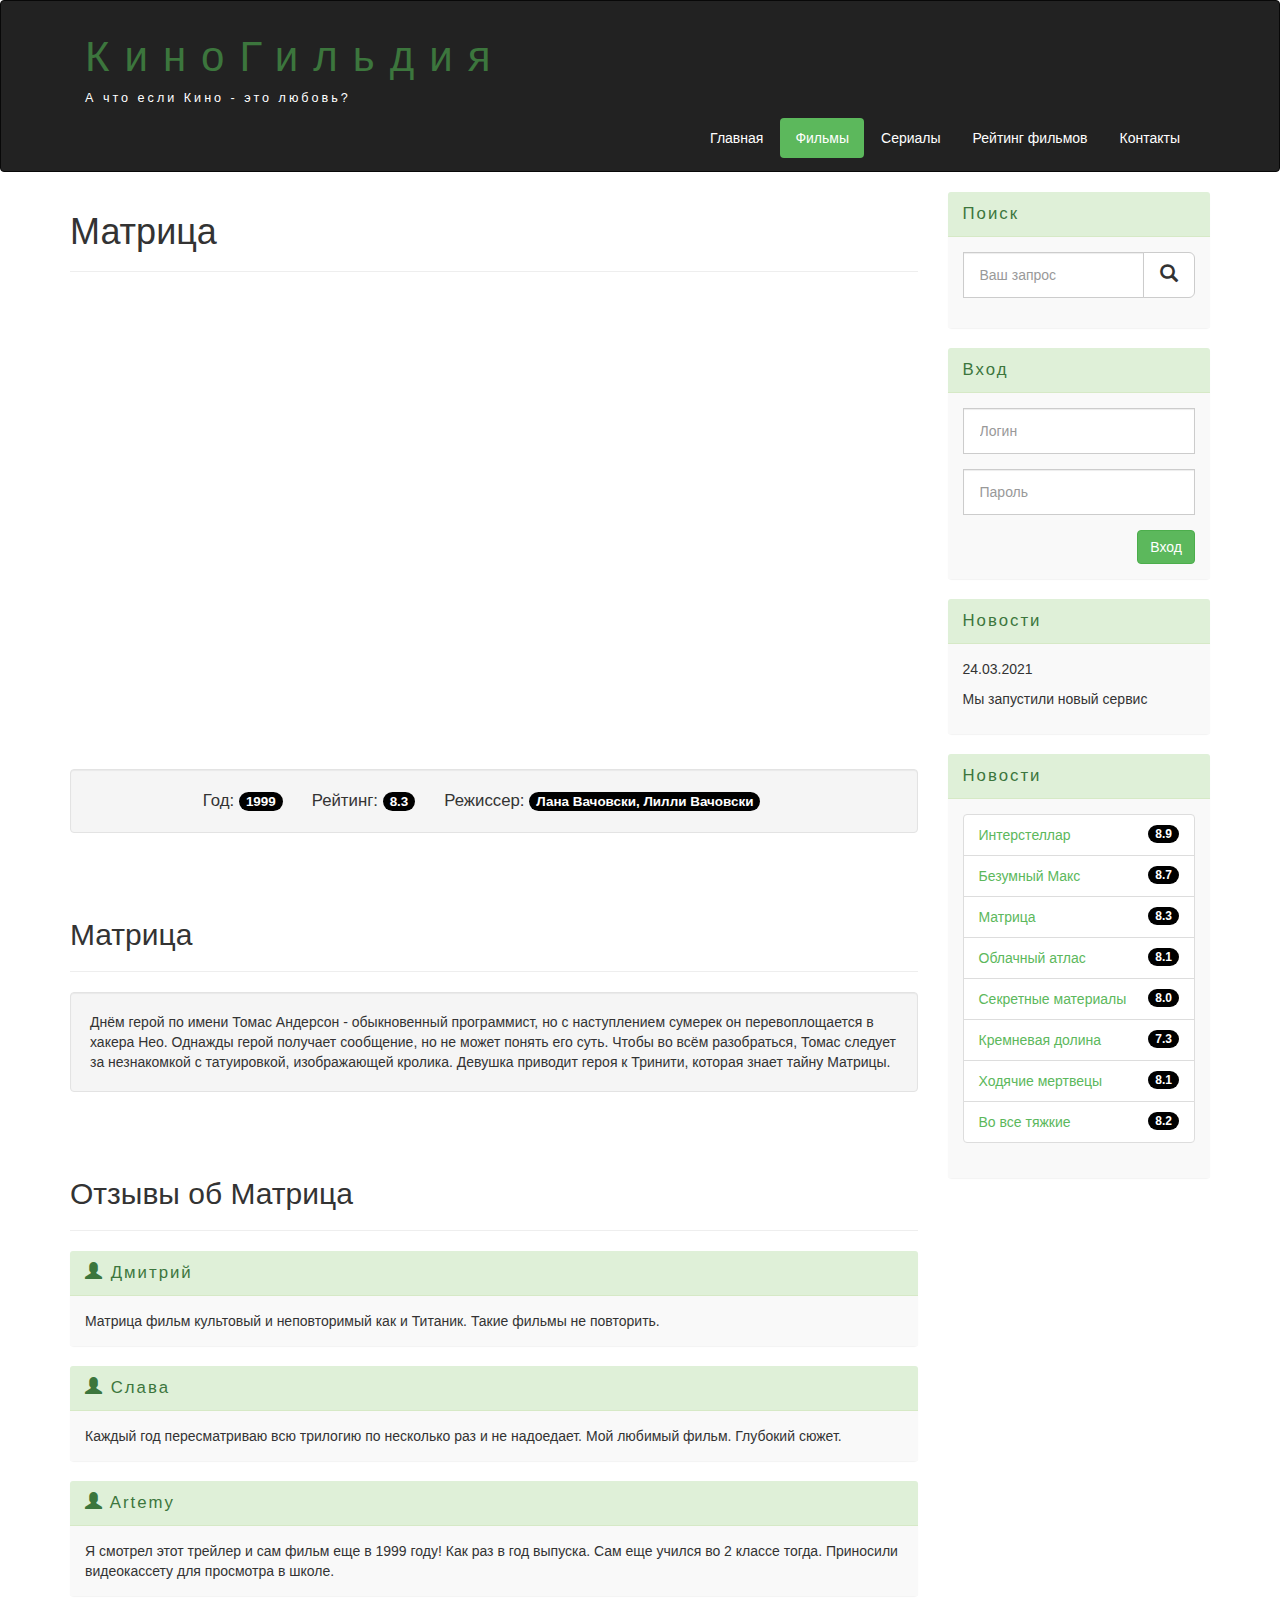
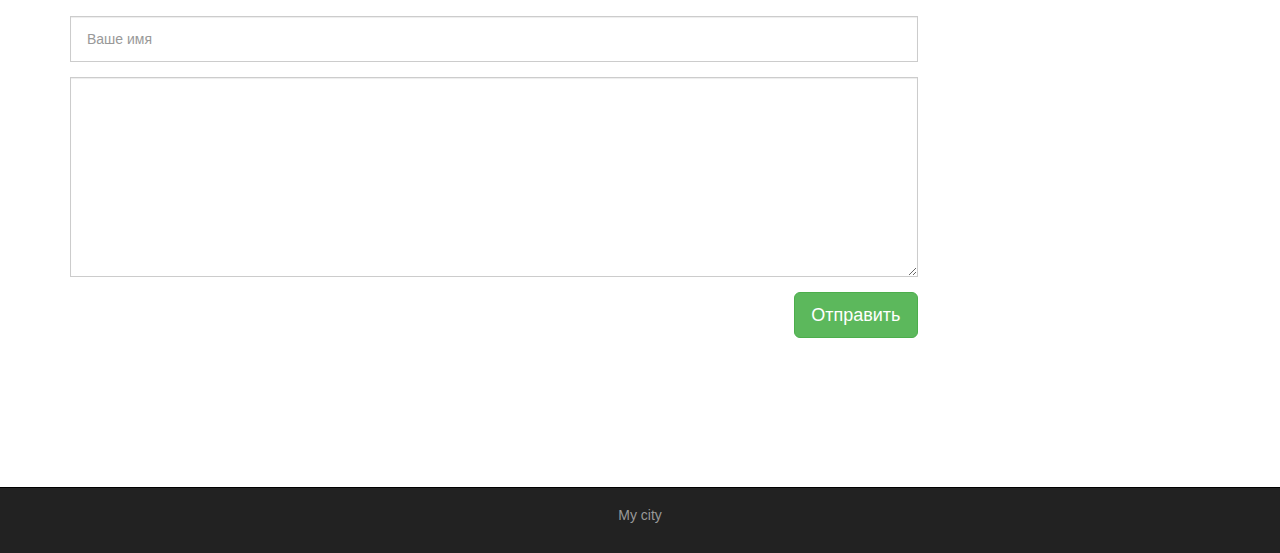
<file: show2.html>
<!DOCTYPE html>
<html lang="ru">
  <head>
    <meta charset="utf-8">
    <meta http-equiv="X-UA-Compatible" content="IE=edge">
    <meta name="viewport" content="width=device-width, initial-scale=1">
    <!-- The above 3 meta tags *must* come first in the head; any other head content must come *after* these tags -->
    <title>Матрица</title>

    <!-- Bootstrap -->
    <link href="assets/css/bootstrap.min.css" rel="stylesheet">

    <!--  Main style  -->
    <link rel="stylesheet" href="assets/css/style.css">

    <!-- HTML5 shim and Respond.js for IE8 support of HTML5 elements and media queries -->
    <!-- success: Respond.js doesn't work if you view the page via file:// -->
    <!--[if lt IE 9]>
      <script src="https://oss.maxcdn.com/html5shiv/3.7.3/html5shiv.min.js"></script>
      <script src="https://oss.maxcdn.com/respond/1.4.2/respond.min.js"></script>
    <![endif]-->
  </head>
  <body>
    

    <div class="container-fluid">
        <div class="row">

          <nav role="navigation" class="navbar navbar-inverse">
           
            <div class="container">

              <div class="navbar-header header">

                <div class="container">

                  <div class="row">
                    <div class="col-lg-12">
                      <h1><a href="index.html">КиноГильдия</a></h1>
                      <p>А что если Кино - это любовь?</p>
                    </div>
                  </div>

                </div>
               
                <button type="button" data-target="#navbarCollapse" data-toggle="collapse" class="navbar-toggle">
                  
                  <span class="sr-only">Toggle navigation</span>
                  <span class="icon-bar"></span>
                  <span class="icon-bar"></span>
                  <span class="icon-bar"></span>
                
                </button>
              
              </div>

              <div id="navbarCollapse" class="collapse navbar-collapse navbar-right">

                <ul class="nav nav-pills">
                  <ul class="nav nav-pills">
                    <li><a href="index.html">Главная</a></li>
                    <li class="active"><a href="films.html">Фильмы</a></li>
                    <li><a href="tvSeries.html">Сериалы</a></li>
                    <li><a href="rating.html">Рейтинг фильмов</a></li>
                    <li><a href="contact.html">Контакты</a></li>
                  </ul>
                </ul>

              </div>
            </div>

          </nav> 

        </div>
    </div>

    <div class="wrapper">
      <div class="container">
        <div class="row">
          <div class="col-lg-9">
            
            <h1>Матрица</h1>
            <hr>

            <div class="embed-responsive embed-responsive-16by9">
              <iframe class="embed-responsive-item" src="https://www.youtube.com/embed/YihPA42fdQ8" title="YouTube video player" frameborder="0" allow="accelerometer; autoplay; clipboard-write; encrypted-media; gyroscope; picture-in-picture" allowfullscreen></iframe>
            </div>
            <div class="well info-block text-center">
                Год: <span class="badge">1999</span>
                Рейтинг: <span class="badge">8.3</span>
                Режиссер: <span class="badge">Лана Вачовски, Лилли Вачовски</span>
            </div>

            <div class="margin-8"></div>

            <h2>Матрица</h2>
            <hr>
            <div class="well">
              Днём герой по имени Томас Андерсон - обыкновенный программист, но с наступлением сумерек он перевоплощается в хакера Нео. 
              Однажды герой получает сообщение, но не может понять его суть. Чтобы во всём разобраться, 
              Томас следует за незнакомкой с татуировкой, изображающей кролика. Девушка приводит героя к Тринити, которая знает тайну Матрицы.
            </div>

            <div class="margin-8"></div>

            <h2>Отзывы об Матрица</h2>
            <hr>

            <div class="panel panel-success">
                <div class="panel-heading"><div class="sidebar-header">
                    <i class="glyphicon glyphicon-user"></i>
                        <span>Дмитрий</span>
                    </div>
                </div>
                <div class="panel-body">
                    <span>Матрица фильм культовый и неповторимый как и Титаник.  Такие фильмы не повторить.</span>
                </div>
            </div>

            <div class="panel panel-success">
                <div class="panel-heading"><div class="sidebar-header">
                    <i class="glyphicon glyphicon-user"></i>
                        <span>Слава</span>
                    </div>
                </div>
                <div class="panel-body">
                    <span>Каждый год пересматриваю всю трилогию по несколько раз и не надоедает. Мой любимый фильм. Глубокий сюжет.</span>
                </div>
            </div>

            <div class="panel panel-success">
                <div class="panel-heading"><div class="sidebar-header">
                    <i class="glyphicon glyphicon-user"></i>
                        <span>Artemy</span>
                    </div>
                </div>
                <div class="panel-body">
                    <span>Я смотрел этот трейлер и сам фильм еще в 1999 году! Как раз в год выпуска. Сам еще учился во 2 классе тогда. Приносили видеокассету для просмотра в школе.</span>
                </div>
            </div>

            <form>
                <div class="form-group">
                    <input type="text" placeholder="Ваше имя" class="form-control input-lg">
                </div>
                <div class="form-group">
                  <textarea class="form-control"></textarea>
              </div>
              <button class="btn btn-lg btn-success pull-right">Отправить</button>
            </form>

            <div class="clear margin-8"></div>

          </div>

          <div class="col-lg-3">
            
            
            <div class="panel panel-success">
              <div class="panel-heading"><div class="sidebar-header">Поиск</div></div>
              <div class="panel-body">
                <form role="search">
                  <div class="form-group">
                    <div class="input-group">
                      <input type="search" class="form-control input-lg" placeholder="Ваш запрос">
                      
                      <div class="input-group-btn">
                        <button class="btn btn-default btn-lg" type="submit"><i class="glyphicon glyphicon-search"></i></button>
                      </div>
                    </div>
                  </div>
                </form>
              </div>
            </div>
          
            <div class="panel panel-success">
              <div class="panel-heading"><div class="sidebar-header">Вход</div></div>
              <div class="panel-body">

                <form role="form">
                  <div class="form-group">
                    <input type="text" class="form-control input-lg" placeholder="Логин">
                  </div>
                  <div class="form-group">
                    <input type="password" class="form-control input-lg" placeholder="Пароль">
                  </div>

                  <button type="submit" class="btn btn-success pull-right">Вход</button>
                </form>

              </div>
            </div>

            <div class="panel panel-success">
              <div class="panel-heading"><div class="sidebar-header">Новости</div></div>
              <div class="panel-body">
                <p>24.03.2021</p>
                <p>Мы запустили новый сервис</p>
              </div>
            </div>

            <div class="panel panel-success">
              <div class="panel-heading"><div class="sidebar-header">Новости</div></div>
              <div class="panel-body">

                <ul class="list-group">
                  
                  <li class="list-group-item list-group-success">
                    <span class="badge">8.9</span>
                    <a href="show.html">Интерстеллар</a>
                  </li>
                  <li class="list-group-item list-group-success">
                    <span class="badge">8.7</span>
                    <a href="show4.html">Безумный Макс</a>
                  </li>
                  <li class="list-group-item list-group-success">
                    <span class="badge">8.3</span>
                    <a href="show2.html">Матрица</a>
                  </li>
                  <li class="list-group-item list-group-success">
                    <span class="badge">8.1</span>
                    <a href="show3.html">Облачный атлас</a>
                  </li>
                  <li class="list-group-item list-group-success">
                    <span class="badge">8.0</span>
                    <a href="show5.html">Секретные материалы</a>
                  </li>
                  <li class="list-group-item list-group-success">
                    <span class="badge">7.3</span>
                    <a href="show6.html">Кремневая долина</a>
                  </li>
                  <li class="list-group-item list-group-success">
                    <span class="badge">8.1</span>
                    <a href="show7.html">Ходячие мертвецы</a>
                  </li>
                  <li class="list-group-item list-group-success">
                    <span class="badge">8.2</span>
                    <a href="show8.html">Во все тяжкие</a>
                  </li>

                </ul>

              </div>
            </div>            

          </div>
        </div>
      </div>

      <div class="clear"></div>

    </div>

    <footer>

      <div class="container">
        <p class="text-center"> <a href="#">My city</a>  </p>
      </div>

    </footer>

    <!-- jQuery (necessary for Bootstrap's JavaScript plugins) -->
    <script src="https://ajax.googleapis.com/ajax/libs/jquery/1.12.4/jquery.min.js"></script>
    <!-- Include all compiled plugins (below), or include individual files as needed -->
    <script src="assets/js/bootstrap.min.js"></script>
  </body>
</html>
</file>
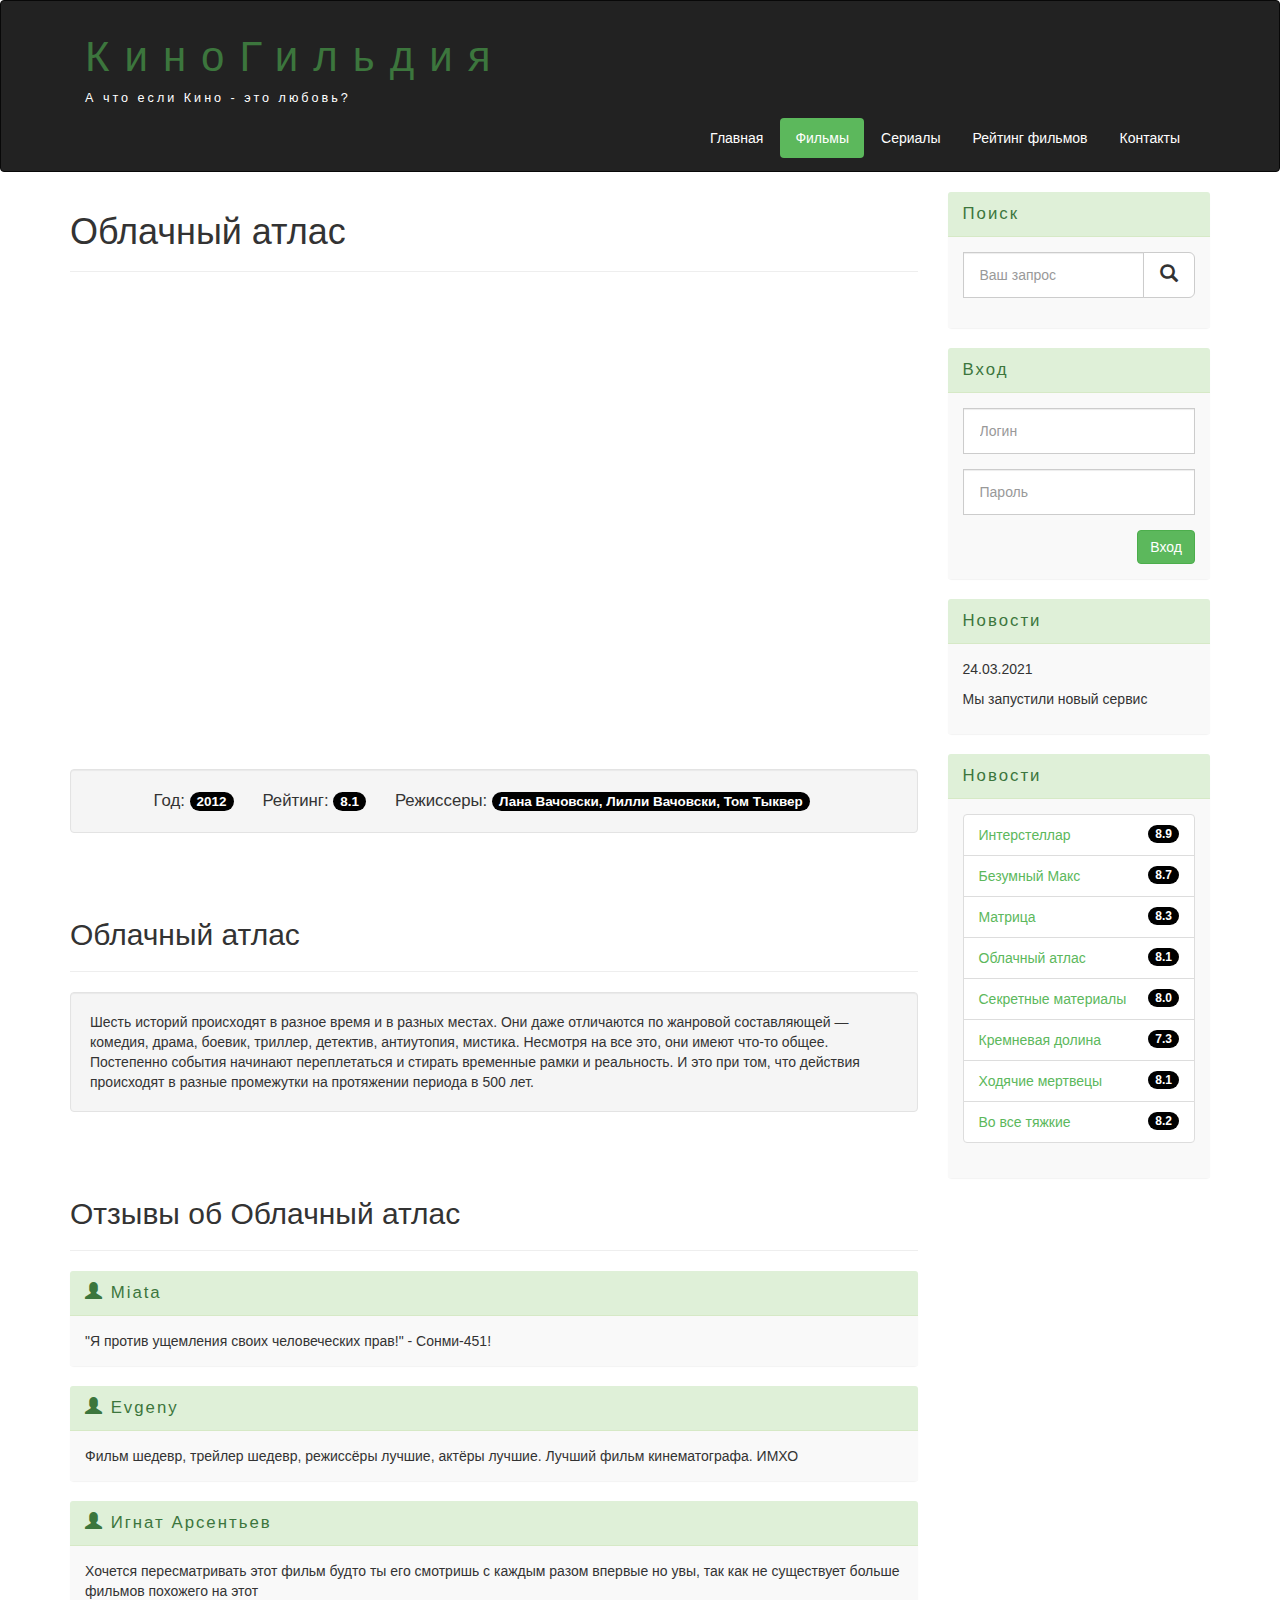
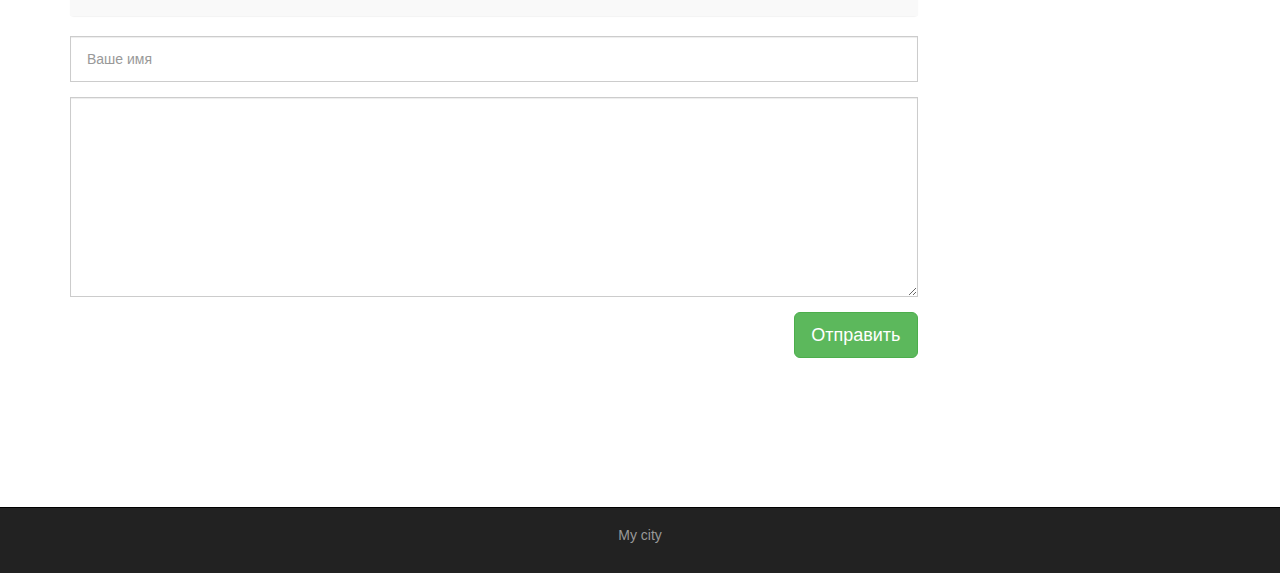
<file: show3.html>
<!DOCTYPE html>
<html lang="ru">
  <head>
    <meta charset="utf-8">
    <meta http-equiv="X-UA-Compatible" content="IE=edge">
    <meta name="viewport" content="width=device-width, initial-scale=1">
    <!-- The above 3 meta tags *must* come first in the head; any other head content must come *after* these tags -->
    <title>Облачный атлас</title>

    <!-- Bootstrap -->
    <link href="assets/css/bootstrap.min.css" rel="stylesheet">

    <!--  Main style  -->
    <link rel="stylesheet" href="assets/css/style.css">

    <!-- HTML5 shim and Respond.js for IE8 support of HTML5 elements and media queries -->
    <!-- success: Respond.js doesn't work if you view the page via file:// -->
    <!--[if lt IE 9]>
      <script src="https://oss.maxcdn.com/html5shiv/3.7.3/html5shiv.min.js"></script>
      <script src="https://oss.maxcdn.com/respond/1.4.2/respond.min.js"></script>
    <![endif]-->
  </head>
  <body>
    

    <div class="container-fluid">
        <div class="row">

          <nav role="navigation" class="navbar navbar-inverse">
           
            <div class="container">

              <div class="navbar-header header">

                <div class="container">

                  <div class="row">
                    <div class="col-lg-12">
                      <h1><a href="index.html">КиноГильдия</a></h1>
                      <p>А что если Кино - это любовь?</p>
                    </div>
                  </div>

                </div>
               
                <button type="button" data-target="#navbarCollapse" data-toggle="collapse" class="navbar-toggle">
                  
                  <span class="sr-only">Toggle navigation</span>
                  <span class="icon-bar"></span>
                  <span class="icon-bar"></span>
                  <span class="icon-bar"></span>
                
                </button>
              
              </div>

              <div id="navbarCollapse" class="collapse navbar-collapse navbar-right">

                <ul class="nav nav-pills">
                  <ul class="nav nav-pills">
                    <li><a href="index.html">Главная</a></li>
                    <li class="active"><a href="films.html">Фильмы</a></li>
                    <li><a href="tvSeries.html">Сериалы</a></li>
                    <li><a href="rating.html">Рейтинг фильмов</a></li>
                    <li><a href="contact.html">Контакты</a></li>
                  </ul>
                </ul>

              </div>
            </div>

          </nav> 

        </div>
    </div>

    <div class="wrapper">
      <div class="container">
        <div class="row">
          <div class="col-lg-9">
            
            <h1>Облачный атлас</h1>
            <hr>

            <div class="embed-responsive embed-responsive-16by9">
              <iframe class="embed-responsive-item" src="https://www.youtube.com/embed/K2VtiZSvwuo" title="YouTube video player" frameborder="0" allow="accelerometer; autoplay; clipboard-write; encrypted-media; gyroscope; picture-in-picture" allowfullscreen></iframe>
            </div>
            <div class="well info-block text-center">
                Год: <span class="badge">2012</span>
                Рейтинг: <span class="badge">8.1</span>
                Режиссеры: <span class="badge">Лана Вачовски, Лилли Вачовски, Том Тыквер</span>
            </div>

            <div class="margin-8"></div>

            <h2>Облачный атлас</h2>
            <hr>
            <div class="well">
              Шесть историй происходят в разное время и в разных местах. Они даже отличаются по жанровой составляющей — комедия, драма, боевик, триллер, детектив, 
              антиутопия, мистика. Несмотря на все это, они имеют что-то общее. Постепенно события начинают переплетаться и 
              стирать временные рамки и реальность. И это при том, что действия происходят в разные промежутки на протяжении периода в 500 лет.
            </div>

            <div class="margin-8"></div>

            <h2>Отзывы об Облачный атлас</h2>
            <hr>

            <div class="panel panel-success">
                <div class="panel-heading"><div class="sidebar-header">
                    <i class="glyphicon glyphicon-user"></i>
                        <span>Miata</span>
                    </div>
                </div>
                <div class="panel-body">
                    <span>
                      "Я против ущемления своих человеческих прав!" - Сонми-451!</span>
                </div>
            </div>

            <div class="panel panel-success">
                <div class="panel-heading"><div class="sidebar-header">
                    <i class="glyphicon glyphicon-user"></i>
                        <span>Evgeny</span>
                    </div>
                </div>
                <div class="panel-body">
                    <span>Фильм шедевр, трейлер шедевр, режиссёры лучшие, актёры лучшие. Лучший фильм кинематографа. ИМХО</span>
                </div>
            </div>

            <div class="panel panel-success">
                <div class="panel-heading"><div class="sidebar-header">
                    <i class="glyphicon glyphicon-user"></i>
                        <span>Игнат Арсентьев</span>
                    </div>
                </div>
                <div class="panel-body">
                    <span>Хочется пересматривать этот фильм будто ты его смотришь с каждым разом впервые но увы, так как не существует больше фильмов похожего на этот</span>
                </div>
            </div>

            <form>
                <div class="form-group">
                    <input type="text" placeholder="Ваше имя" class="form-control input-lg">
                </div>
                <div class="form-group">
                  <textarea class="form-control"></textarea>
              </div>
              <button class="btn btn-lg btn-success pull-right">Отправить</button>
            </form>

            <div class="clear margin-8"></div>

          </div>

          <div class="col-lg-3">
            
            
            <div class="panel panel-success">
              <div class="panel-heading"><div class="sidebar-header">Поиск</div></div>
              <div class="panel-body">
                <form role="search">
                  <div class="form-group">
                    <div class="input-group">
                      <input type="search" class="form-control input-lg" placeholder="Ваш запрос">
                      
                      <div class="input-group-btn">
                        <button class="btn btn-default btn-lg" type="submit"><i class="glyphicon glyphicon-search"></i></button>
                      </div>
                    </div>
                  </div>
                </form>
              </div>
            </div>
          
            <div class="panel panel-success">
              <div class="panel-heading"><div class="sidebar-header">Вход</div></div>
              <div class="panel-body">

                <form role="form">
                  <div class="form-group">
                    <input type="text" class="form-control input-lg" placeholder="Логин">
                  </div>
                  <div class="form-group">
                    <input type="password" class="form-control input-lg" placeholder="Пароль">
                  </div>

                  <button type="submit" class="btn btn-success pull-right">Вход</button>
                </form>

              </div>
            </div>

            <div class="panel panel-success">
              <div class="panel-heading"><div class="sidebar-header">Новости</div></div>
              <div class="panel-body">
                <p>24.03.2021</p>
                <p>Мы запустили новый сервис</p>
              </div>
            </div>

            <div class="panel panel-success">
              <div class="panel-heading"><div class="sidebar-header">Новости</div></div>
              <div class="panel-body">

                <ul class="list-group">
                  
                  <li class="list-group-item list-group-success">
                    <span class="badge">8.9</span>
                    <a href="show.html">Интерстеллар</a>
                  </li>
                  <li class="list-group-item list-group-success">
                    <span class="badge">8.7</span>
                    <a href="show4.html">Безумный Макс</a>
                  </li>
                  <li class="list-group-item list-group-success">
                    <span class="badge">8.3</span>
                    <a href="show2.html">Матрица</a>
                  </li>
                  <li class="list-group-item list-group-success">
                    <span class="badge">8.1</span>
                    <a href="show3.html">Облачный атлас</a>
                  </li>
                  <li class="list-group-item list-group-success">
                    <span class="badge">8.0</span>
                    <a href="show5.html">Секретные материалы</a>
                  </li>
                  <li class="list-group-item list-group-success">
                    <span class="badge">7.3</span>
                    <a href="show6.html">Кремневая долина</a>
                  </li>
                  <li class="list-group-item list-group-success">
                    <span class="badge">8.1</span>
                    <a href="show7.html">Ходячие мертвецы</a>
                  </li>
                  <li class="list-group-item list-group-success">
                    <span class="badge">8.2</span>
                    <a href="show8.html">Во все тяжкие</a>
                  </li>

                </ul>

              </div>
            </div>            

          </div>
        </div>
      </div>

      <div class="clear"></div>

    </div>

    <footer>

      <div class="container">
        <p class="text-center"> <a href="#">My city</a>  </p>
      </div>

    </footer>

    <!-- jQuery (necessary for Bootstrap's JavaScript plugins) -->
    <script src="https://ajax.googleapis.com/ajax/libs/jquery/1.12.4/jquery.min.js"></script>
    <!-- Include all compiled plugins (below), or include individual files as needed -->
    <script src="assets/js/bootstrap.min.js"></script>
  </body>
</html>
</file>
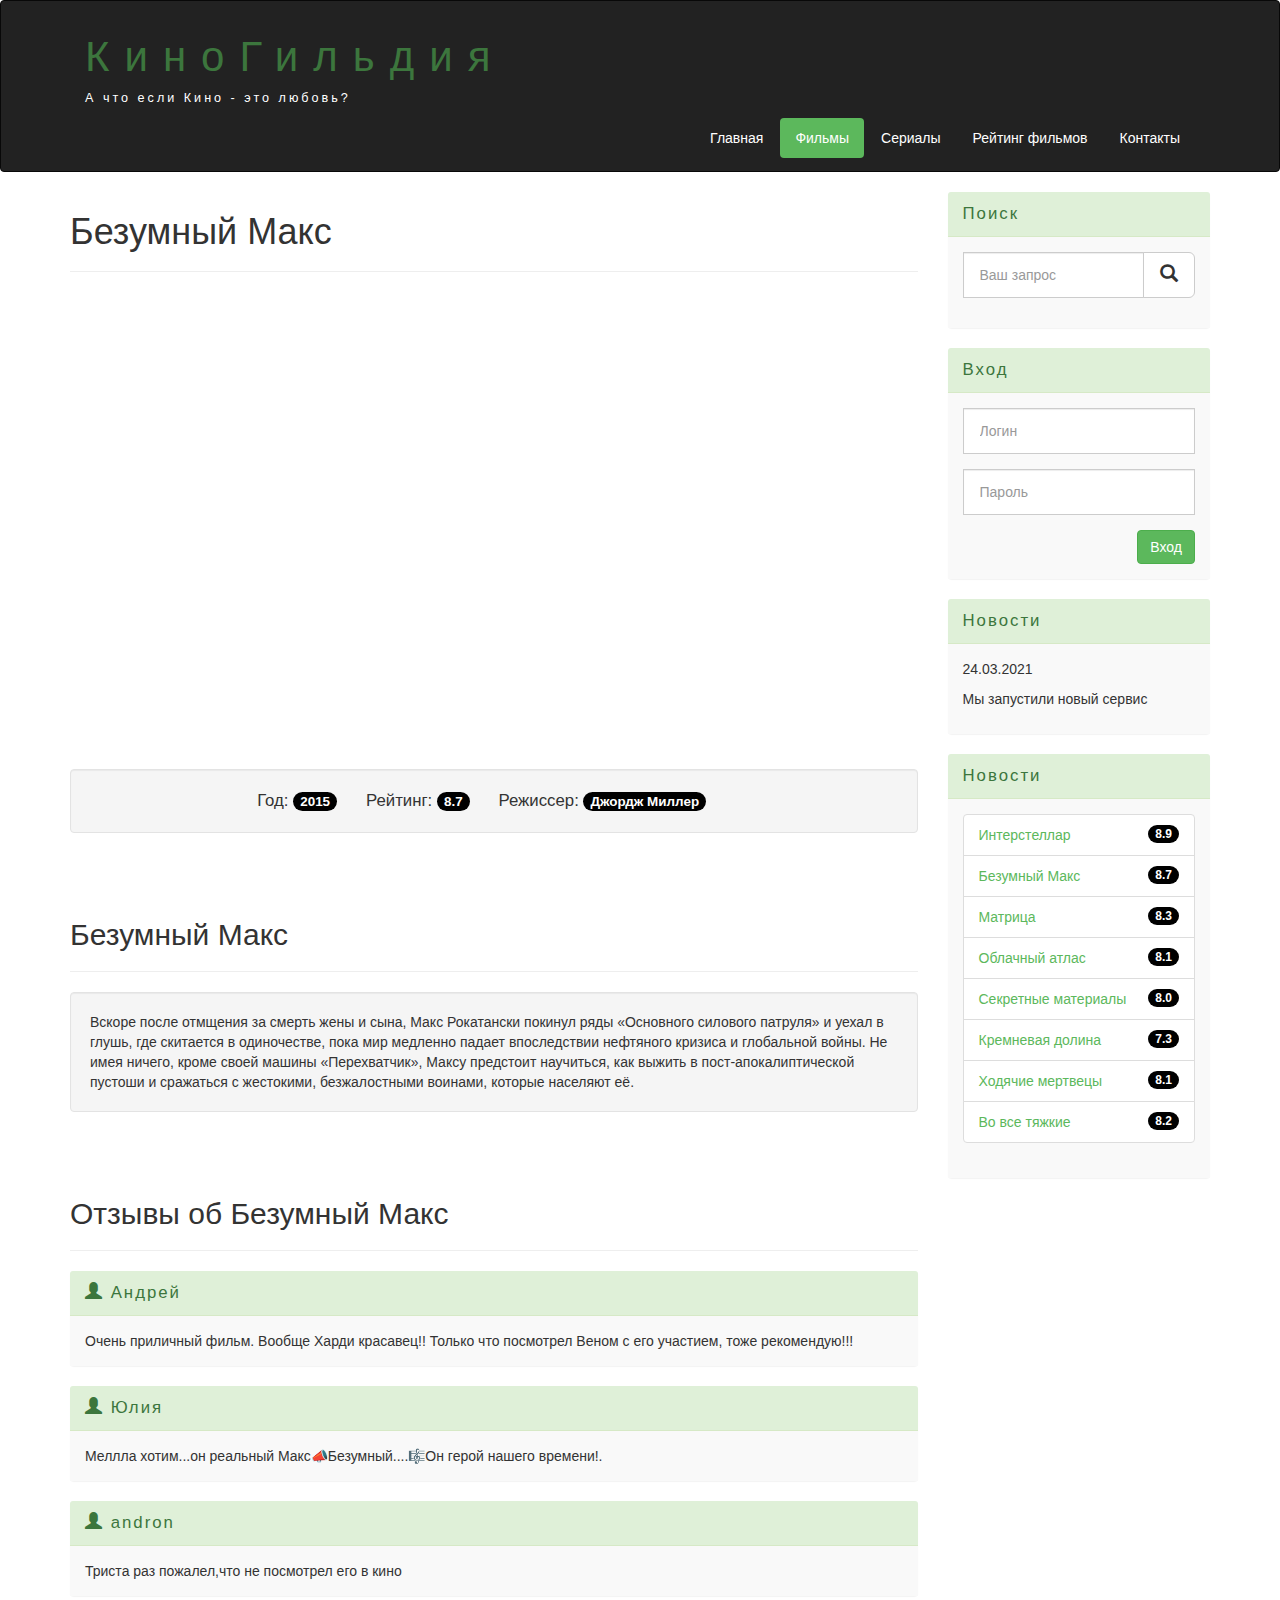
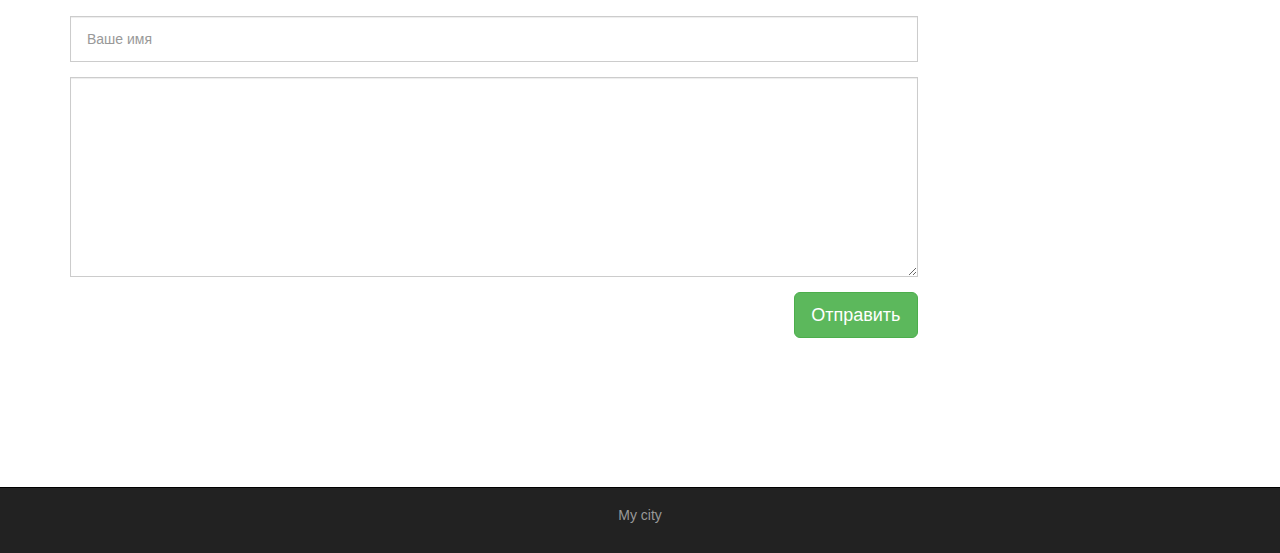
<file: show4.html>
<!DOCTYPE html>
<html lang="ru">
  <head>
    <meta charset="utf-8">
    <meta http-equiv="X-UA-Compatible" content="IE=edge">
    <meta name="viewport" content="width=device-width, initial-scale=1">
    <!-- The above 3 meta tags *must* come first in the head; any other head content must come *after* these tags -->
    <title>Безумный Макс</title>

    <!-- Bootstrap -->
    <link href="assets/css/bootstrap.min.css" rel="stylesheet">

    <!--  Main style  -->
    <link rel="stylesheet" href="assets/css/style.css">

    <!-- HTML5 shim and Respond.js for IE8 support of HTML5 elements and media queries -->
    <!-- success: Respond.js doesn't work if you view the page via file:// -->
    <!--[if lt IE 9]>
      <script src="https://oss.maxcdn.com/html5shiv/3.7.3/html5shiv.min.js"></script>
      <script src="https://oss.maxcdn.com/respond/1.4.2/respond.min.js"></script>
    <![endif]-->
  </head>
  <body>
    

    <div class="container-fluid">
        <div class="row">

          <nav role="navigation" class="navbar navbar-inverse">
           
            <div class="container">

              <div class="navbar-header header">

                <div class="container">

                  <div class="row">
                    <div class="col-lg-12">
                      <h1><a href="index.html">КиноГильдия</a></h1>
                      <p>А что если Кино - это любовь?</p>
                    </div>
                  </div>

                </div>
               
                <button type="button" data-target="#navbarCollapse" data-toggle="collapse" class="navbar-toggle">
                  
                  <span class="sr-only">Toggle navigation</span>
                  <span class="icon-bar"></span>
                  <span class="icon-bar"></span>
                  <span class="icon-bar"></span>
                
                </button>
              
              </div>

              <div id="navbarCollapse" class="collapse navbar-collapse navbar-right">

                <ul class="nav nav-pills">
                  <ul class="nav nav-pills">
                    <li><a href="index.html">Главная</a></li>
                    <li class="active"><a href="films.html">Фильмы</a></li>
                    <li><a href="tvSeries.html">Сериалы</a></li>
                    <li><a href="rating.html">Рейтинг фильмов</a></li>
                    <li><a href="contact.html">Контакты</a></li>
                  </ul>
                </ul>

              </div>
            </div>

          </nav> 

        </div>
    </div>

    <div class="wrapper">
      <div class="container">
        <div class="row">
          <div class="col-lg-9">
            
            <h1>Безумный Макс</h1>
            <hr>

            <div class="embed-responsive embed-responsive-16by9">
              <iframe class="embed-responsive-item" src="https://www.youtube.com/embed/-3ZoAp6owdk" title="YouTube video player" frameborder="0" allow="accelerometer; autoplay; clipboard-write; encrypted-media; gyroscope; picture-in-picture" allowfullscreen></iframe>
            </div>
            <div class="well info-block text-center">
                Год: <span class="badge">2015</span>
                Рейтинг: <span class="badge">8.7</span>
                Режиссер: <span class="badge">Джордж Миллер</span>
            </div>

            <div class="margin-8"></div>

            <h2>Безумный Макс</h2>
            <hr>
            <div class="well">
              Вскоре после отмщения за смерть жены и сына, Макс Рокатански покинул ряды «Основного силового патруля» и уехал в глушь, 
              где скитается в одиночестве, пока мир медленно падает впоследствии нефтяного кризиса и глобальной войны. Не имея ничего, кроме своей машины «Перехватчик», 
              Максу предстоит научиться, как выжить в пост-апокалиптической пустоши и сражаться с жестокими, безжалостными воинами, которые населяют её.
            </div>

            <div class="margin-8"></div>

            <h2>Отзывы об Безумный Макс</h2>
            <hr>

            <div class="panel panel-success">
                <div class="panel-heading"><div class="sidebar-header">
                    <i class="glyphicon glyphicon-user"></i>
                        <span>Андрей</span>
                    </div>
                </div>
                <div class="panel-body">
                    <span>Очень приличный фильм. Вообще Харди красавец!! Только что посмотрел Веном с его участием, тоже рекомендую!!!</span>
                </div>
            </div>

            <div class="panel panel-success">
                <div class="panel-heading"><div class="sidebar-header">
                    <i class="glyphicon glyphicon-user"></i>
                        <span>Юлия</span>
                    </div>
                </div>
                <div class="panel-body">
                    <span>Меллла хотим...он реальный Макс📣Безумный....🎼Он герой нашего времени!.</span>
                </div>
            </div>

            <div class="panel panel-success">
                <div class="panel-heading"><div class="sidebar-header">
                    <i class="glyphicon glyphicon-user"></i>
                        <span>andron</span>
                    </div>
                </div>
                <div class="panel-body">
                    <span>Триста раз пожалел,что не посмотрел его в кино</span>
                </div>
            </div>

            <form>
                <div class="form-group">
                    <input type="text" placeholder="Ваше имя" class="form-control input-lg">
                </div>
                <div class="form-group">
                  <textarea class="form-control"></textarea>
              </div>
              <button class="btn btn-lg btn-success pull-right">Отправить</button>
            </form>

            <div class="clear margin-8"></div>

          </div>

          <div class="col-lg-3">
            
            
            <div class="panel panel-success">
              <div class="panel-heading"><div class="sidebar-header">Поиск</div></div>
              <div class="panel-body">
                <form role="search">
                  <div class="form-group">
                    <div class="input-group">
                      <input type="search" class="form-control input-lg" placeholder="Ваш запрос">
                      
                      <div class="input-group-btn">
                        <button class="btn btn-default btn-lg" type="submit"><i class="glyphicon glyphicon-search"></i></button>
                      </div>
                    </div>
                  </div>
                </form>
              </div>
            </div>
          
            <div class="panel panel-success">
              <div class="panel-heading"><div class="sidebar-header">Вход</div></div>
              <div class="panel-body">

                <form role="form">
                  <div class="form-group">
                    <input type="text" class="form-control input-lg" placeholder="Логин">
                  </div>
                  <div class="form-group">
                    <input type="password" class="form-control input-lg" placeholder="Пароль">
                  </div>

                  <button type="submit" class="btn btn-success pull-right">Вход</button>
                </form>

              </div>
            </div>

            <div class="panel panel-success">
              <div class="panel-heading"><div class="sidebar-header">Новости</div></div>
              <div class="panel-body">
                <p>24.03.2021</p>
                <p>Мы запустили новый сервис</p>
              </div>
            </div>

            <div class="panel panel-success">
              <div class="panel-heading"><div class="sidebar-header">Новости</div></div>
              <div class="panel-body">

                <ul class="list-group">
                  
                  <li class="list-group-item list-group-success">
                    <span class="badge">8.9</span>
                    <a href="show.html">Интерстеллар</a>
                  </li>
                  <li class="list-group-item list-group-success">
                    <span class="badge">8.7</span>
                    <a href="show4.html">Безумный Макс</a>
                  </li>
                  <li class="list-group-item list-group-success">
                    <span class="badge">8.3</span>
                    <a href="show2.html">Матрица</a>
                  </li>
                  <li class="list-group-item list-group-success">
                    <span class="badge">8.1</span>
                    <a href="show3.html">Облачный атлас</a>
                  </li>
                  <li class="list-group-item list-group-success">
                    <span class="badge">8.0</span>
                    <a href="show5.html">Секретные материалы</a>
                  </li>
                  <li class="list-group-item list-group-success">
                    <span class="badge">7.3</span>
                    <a href="show6.html">Кремневая долина</a>
                  </li>
                  <li class="list-group-item list-group-success">
                    <span class="badge">8.1</span>
                    <a href="show7.html">Ходячие мертвецы</a>
                  </li>
                  <li class="list-group-item list-group-success">
                    <span class="badge">8.2</span>
                    <a href="show8.html">Во все тяжкие</a>
                  </li>

                </ul>

              </div>
            </div>            

          </div>
        </div>
      </div>

      <div class="clear"></div>

    </div>

    <footer>

      <div class="container">
        <p class="text-center"> <a href="#">My city</a>  </p>
      </div>

    </footer>

    <!-- jQuery (necessary for Bootstrap's JavaScript plugins) -->
    <script src="https://ajax.googleapis.com/ajax/libs/jquery/1.12.4/jquery.min.js"></script>
    <!-- Include all compiled plugins (below), or include individual files as needed -->
    <script src="assets/js/bootstrap.min.js"></script>
  </body>
</html>
</file>
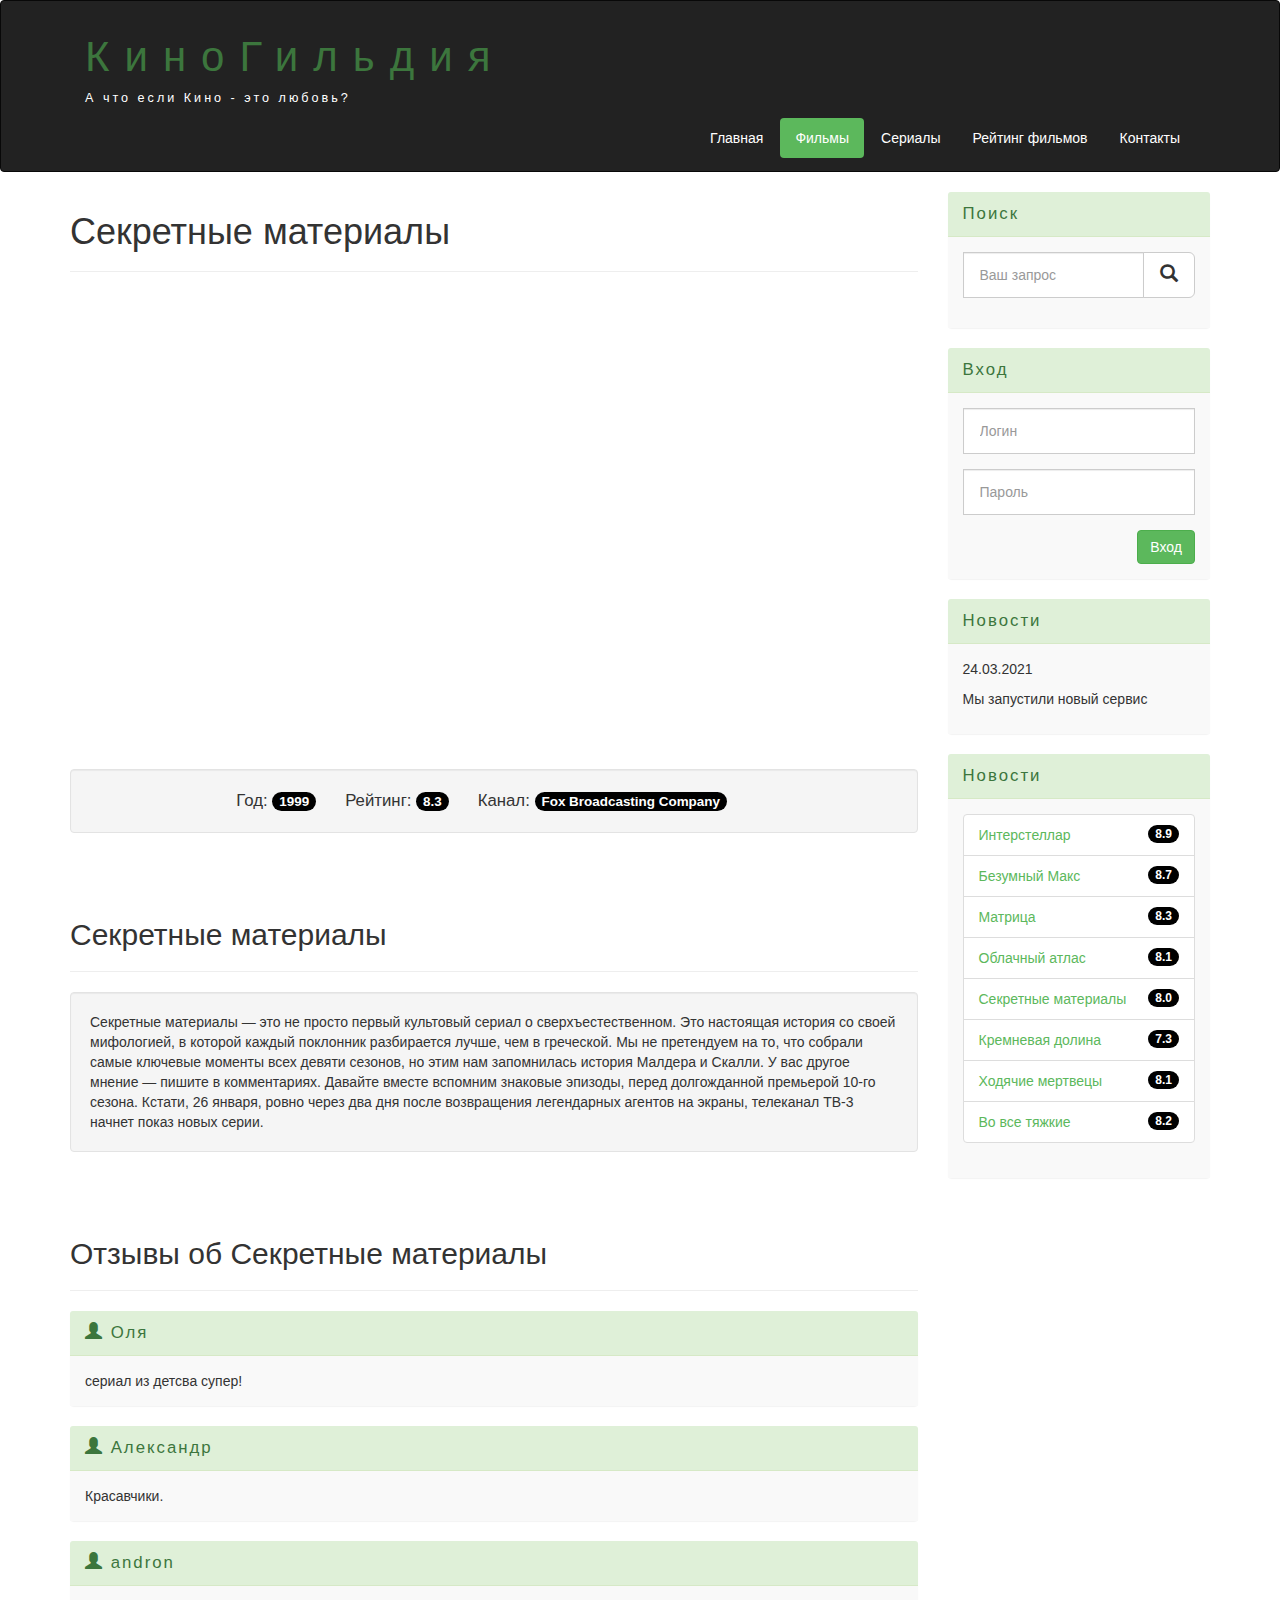
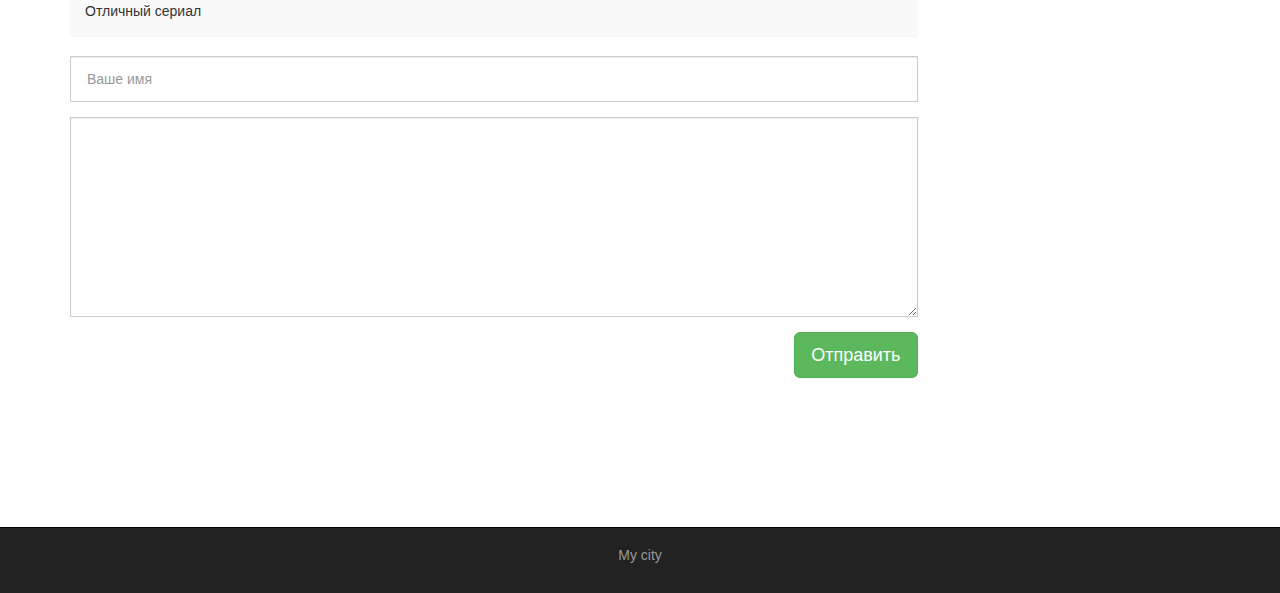
<file: show5.html>
<!DOCTYPE html>
<html lang="ru">
  <head>
    <meta charset="utf-8">
    <meta http-equiv="X-UA-Compatible" content="IE=edge">
    <meta name="viewport" content="width=device-width, initial-scale=1">
    <!-- The above 3 meta tags *must* come first in the head; any other head content must come *after* these tags -->
    <title>Секретные материалы</title>

    <!-- Bootstrap -->
    <link href="assets/css/bootstrap.min.css" rel="stylesheet">

    <!--  Main style  -->
    <link rel="stylesheet" href="assets/css/style.css">

    <!-- HTML5 shim and Respond.js for IE8 support of HTML5 elements and media queries -->
    <!-- success: Respond.js doesn't work if you view the page via file:// -->
    <!--[if lt IE 9]>
      <script src="https://oss.maxcdn.com/html5shiv/3.7.3/html5shiv.min.js"></script>
      <script src="https://oss.maxcdn.com/respond/1.4.2/respond.min.js"></script>
    <![endif]-->
  </head>
  <body>
    

    <div class="container-fluid">
        <div class="row">

          <nav role="navigation" class="navbar navbar-inverse">
           
            <div class="container">

              <div class="navbar-header header">

                <div class="container">

                  <div class="row">
                    <div class="col-lg-12">
                      <h1><a href="index.html">КиноГильдия</a></h1>
                      <p>А что если Кино - это любовь?</p>
                    </div>
                  </div>

                </div>
               
                <button type="button" data-target="#navbarCollapse" data-toggle="collapse" class="navbar-toggle">
                  
                  <span class="sr-only">Toggle navigation</span>
                  <span class="icon-bar"></span>
                  <span class="icon-bar"></span>
                  <span class="icon-bar"></span>
                
                </button>
              
              </div>

              <div id="navbarCollapse" class="collapse navbar-collapse navbar-right">

                <ul class="nav nav-pills">
                  <ul class="nav nav-pills">
                    <li><a href="index.html">Главная</a></li>
                    <li class="active"><a href="films.html">Фильмы</a></li>
                    <li><a href="tvSeries.html">Сериалы</a></li>
                    <li><a href="rating.html">Рейтинг фильмов</a></li>
                    <li><a href="contact.html">Контакты</a></li>
                  </ul>
                </ul>

              </div>
            </div>

          </nav> 

        </div>
    </div>

    <div class="wrapper">
      <div class="container">
        <div class="row">
          <div class="col-lg-9">
            
            <h1>Секретные материалы</h1>
            <hr>

            <div class="embed-responsive embed-responsive-16by9">
              <iframe class="embed-responsive-item" src="https://www.youtube.com/embed/3oOAMoAKdMo" title="YouTube video player" frameborder="0" allow="accelerometer; autoplay; clipboard-write; encrypted-media; gyroscope; picture-in-picture" allowfullscreen></iframe>
            </div>
            <div class="well info-block text-center">
                Год: <span class="badge">1999</span>
                Рейтинг: <span class="badge">8.3</span>
                Канал: <span class="badge">Fox Broadcasting Company</span>
            </div>

            <div class="margin-8"></div>

            <h2>Секретные материалы</h2>
            <hr>
            <div class="well">
              Секретные материалы — это не просто первый культовый сериал о сверхъестественном. Это настоящая история со своей мифологией, в которой каждый поклонник разбирается лучше, чем в греческой. 
              Мы не претендуем на то, что собрали самые ключевые моменты всех девяти сезонов, но этим нам запомнилась история Малдера и Скалли. У вас другое мнение — пишите в комментариях. 
              Давайте вместе вспомним знаковые эпизоды, перед долгожданной премьерой 10-го сезона. 
              Кстати, 26 января, ровно через два дня после возвращения легендарных агентов на экраны, телеканал ТВ-3 начнет показ новых серии. 
            </div>

            <div class="margin-8"></div>

            <h2>Отзывы об Секретные материалы</h2>
            <hr>

            <div class="panel panel-success">
                <div class="panel-heading"><div class="sidebar-header">
                    <i class="glyphicon glyphicon-user"></i>
                        <span>Оля</span>
                    </div>
                </div>
                <div class="panel-body">
                    <span>сериал из детсва супер!</span>
                </div>
            </div>

            <div class="panel panel-success">
                <div class="panel-heading"><div class="sidebar-header">
                    <i class="glyphicon glyphicon-user"></i>
                        <span>Александр</span>
                    </div>
                </div>
                <div class="panel-body">
                    <span>Красавчики.</span>
                </div>
            </div>

            <div class="panel panel-success">
                <div class="panel-heading"><div class="sidebar-header">
                    <i class="glyphicon glyphicon-user"></i>
                        <span>andron</span>
                    </div>
                </div>
                <div class="panel-body">
                    <span>Отличный сериал</span>
                </div>
            </div>

            <form>
                <div class="form-group">
                    <input type="text" placeholder="Ваше имя" class="form-control input-lg">
                </div>
                <div class="form-group">
                  <textarea class="form-control"></textarea>
              </div>
              <button class="btn btn-lg btn-success pull-right">Отправить</button>
            </form>

            <div class="clear margin-8"></div>

          </div>

          <div class="col-lg-3">
            
            
            <div class="panel panel-success">
              <div class="panel-heading"><div class="sidebar-header">Поиск</div></div>
              <div class="panel-body">
                <form role="search">
                  <div class="form-group">
                    <div class="input-group">
                      <input type="search" class="form-control input-lg" placeholder="Ваш запрос">
                      
                      <div class="input-group-btn">
                        <button class="btn btn-default btn-lg" type="submit"><i class="glyphicon glyphicon-search"></i></button>
                      </div>
                    </div>
                  </div>
                </form>
              </div>
            </div>
          
            <div class="panel panel-success">
              <div class="panel-heading"><div class="sidebar-header">Вход</div></div>
              <div class="panel-body">

                <form role="form">
                  <div class="form-group">
                    <input type="text" class="form-control input-lg" placeholder="Логин">
                  </div>
                  <div class="form-group">
                    <input type="password" class="form-control input-lg" placeholder="Пароль">
                  </div>

                  <button type="submit" class="btn btn-success pull-right">Вход</button>
                </form>

              </div>
            </div>

            <div class="panel panel-success">
              <div class="panel-heading"><div class="sidebar-header">Новости</div></div>
              <div class="panel-body">
                <p>24.03.2021</p>
                <p>Мы запустили новый сервис</p>
              </div>
            </div>

            <div class="panel panel-success">
              <div class="panel-heading"><div class="sidebar-header">Новости</div></div>
              <div class="panel-body">

                <ul class="list-group">
                  
                  <li class="list-group-item list-group-success">
                    <span class="badge">8.9</span>
                    <a href="show.html">Интерстеллар</a>
                  </li>
                  <li class="list-group-item list-group-success">
                    <span class="badge">8.7</span>
                    <a href="show4.html">Безумный Макс</a>
                  </li>
                  <li class="list-group-item list-group-success">
                    <span class="badge">8.3</span>
                    <a href="show2.html">Матрица</a>
                  </li>
                  <li class="list-group-item list-group-success">
                    <span class="badge">8.1</span>
                    <a href="show3.html">Облачный атлас</a>
                  </li>
                  <li class="list-group-item list-group-success">
                    <span class="badge">8.0</span>
                    <a href="show5.html">Секретные материалы</a>
                  </li>
                  <li class="list-group-item list-group-success">
                    <span class="badge">7.3</span>
                    <a href="show6.html">Кремневая долина</a>
                  </li>
                  <li class="list-group-item list-group-success">
                    <span class="badge">8.1</span>
                    <a href="show7.html">Ходячие мертвецы</a>
                  </li>
                  <li class="list-group-item list-group-success">
                    <span class="badge">8.2</span>
                    <a href="show8.html">Во все тяжкие</a>
                  </li>

                </ul>

              </div>
            </div>            

          </div>
        </div>
      </div>

      <div class="clear"></div>

    </div>

    <footer>

      <div class="container">
        <p class="text-center"> <a href="#">My city</a>  </p>
      </div>

    </footer>

    <!-- jQuery (necessary for Bootstrap's JavaScript plugins) -->
    <script src="https://ajax.googleapis.com/ajax/libs/jquery/1.12.4/jquery.min.js"></script>
    <!-- Include all compiled plugins (below), or include individual files as needed -->
    <script src="assets/js/bootstrap.min.js"></script>
  </body>
</html>
</file>
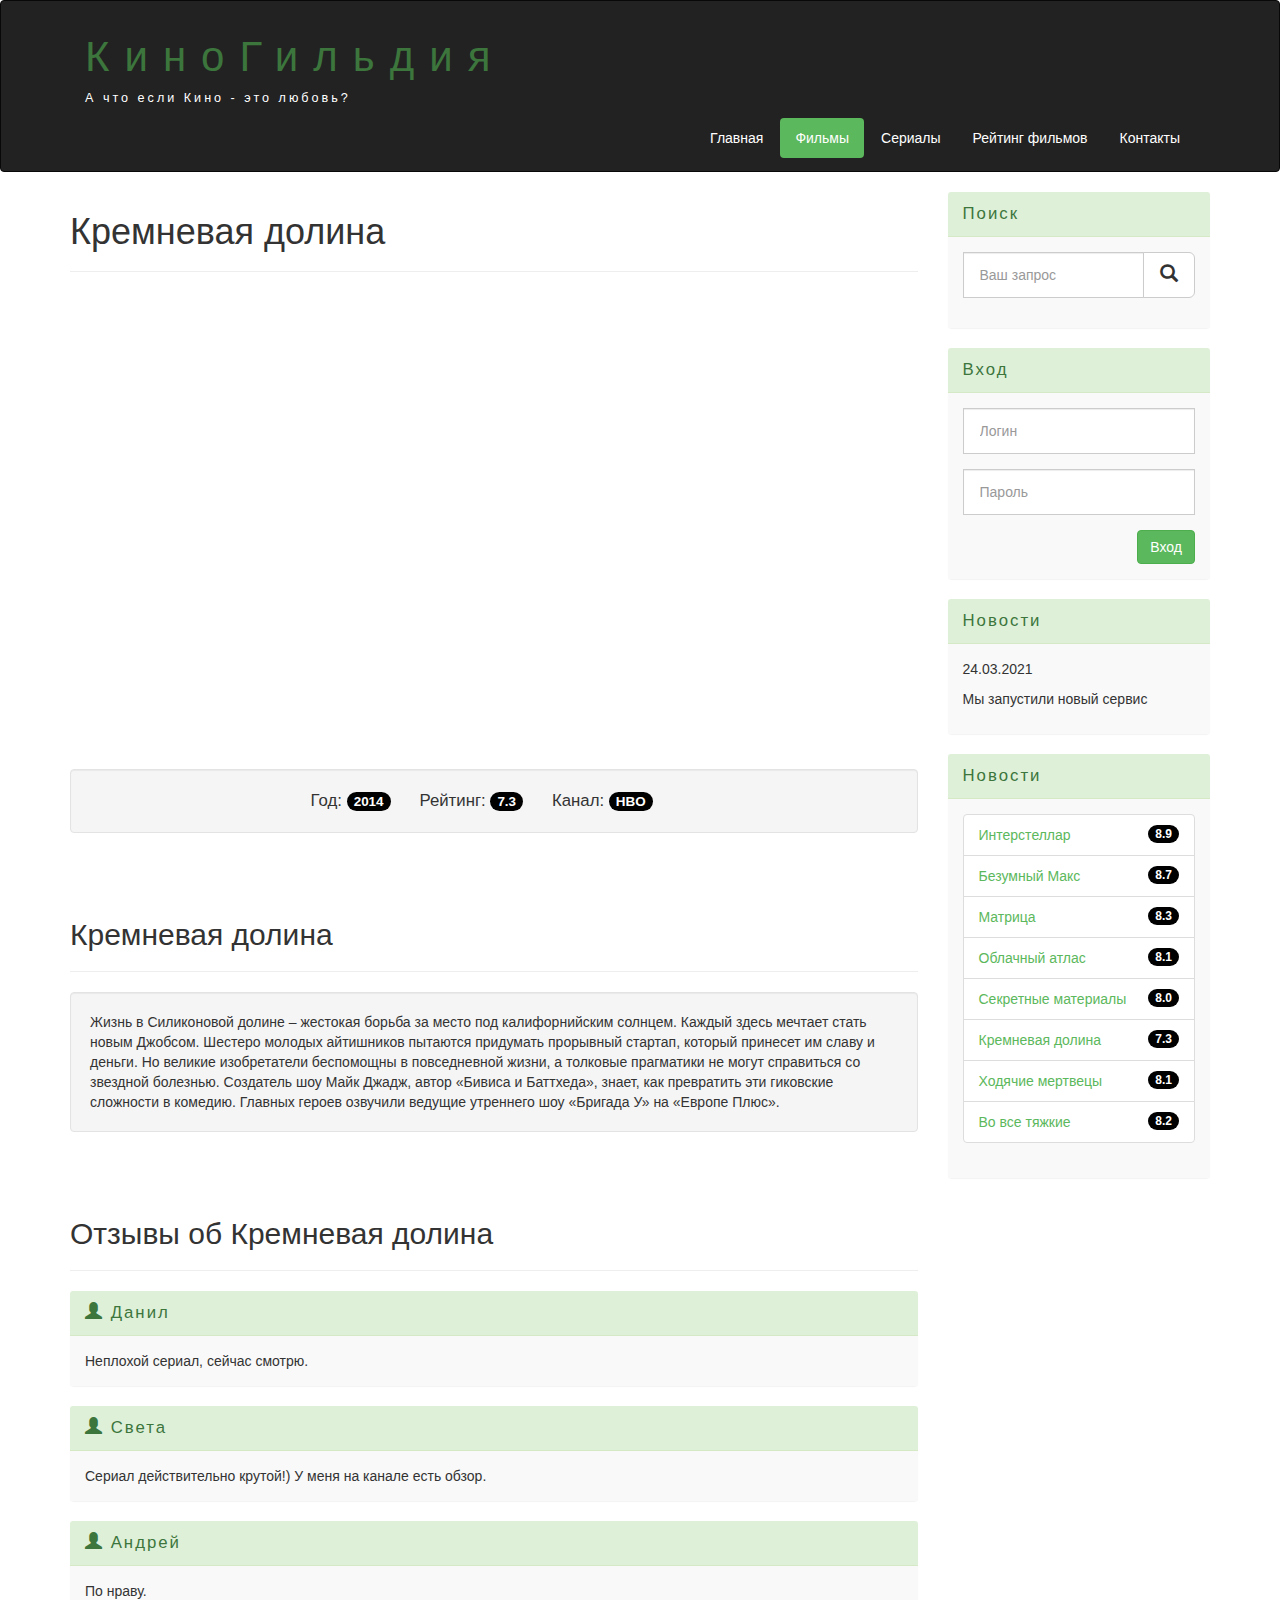
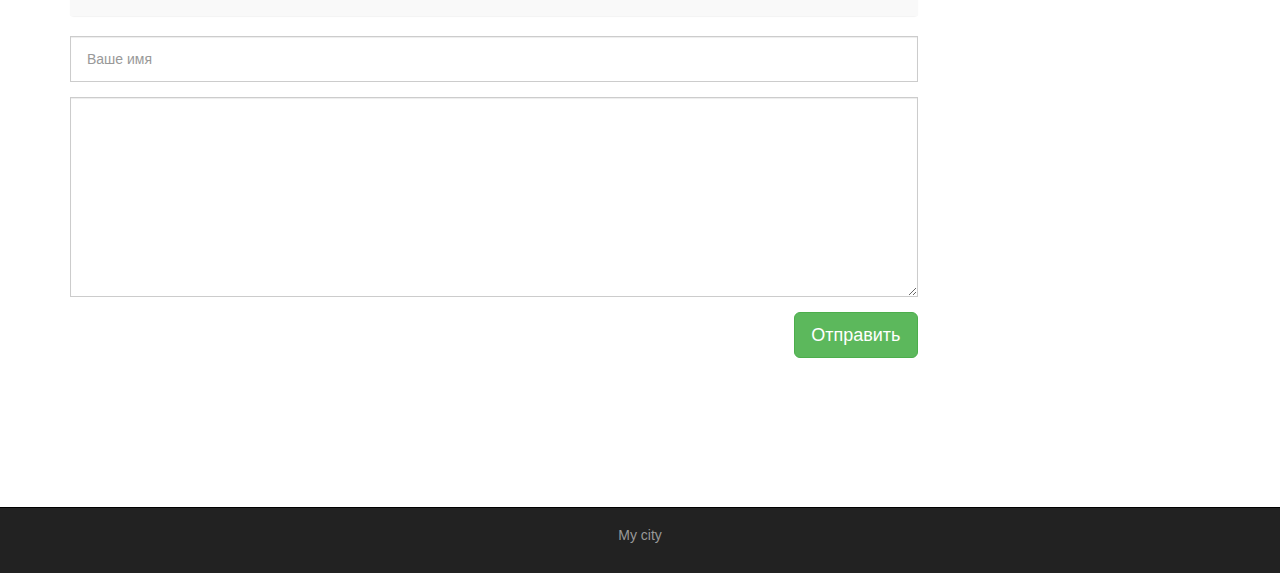
<file: show6.html>
<!DOCTYPE html>
<html lang="ru">
  <head>
    <meta charset="utf-8">
    <meta http-equiv="X-UA-Compatible" content="IE=edge">
    <meta name="viewport" content="width=device-width, initial-scale=1">
    <!-- The above 3 meta tags *must* come first in the head; any other head content must come *after* these tags -->
    <title>Кремневая долина

    </title>

    <!-- Bootstrap -->
    <link href="assets/css/bootstrap.min.css" rel="stylesheet">

    <!--  Main style  -->
    <link rel="stylesheet" href="assets/css/style.css">

    <!-- HTML5 shim and Respond.js for IE8 support of HTML5 elements and media queries -->
    <!-- success: Respond.js doesn't work if you view the page via file:// -->
    <!--[if lt IE 9]>
      <script src="https://oss.maxcdn.com/html5shiv/3.7.3/html5shiv.min.js"></script>
      <script src="https://oss.maxcdn.com/respond/1.4.2/respond.min.js"></script>
    <![endif]-->
  </head>
  <body>
    

    <div class="container-fluid">
        <div class="row">

          <nav role="navigation" class="navbar navbar-inverse">
           
            <div class="container">

              <div class="navbar-header header">

                <div class="container">

                  <div class="row">
                    <div class="col-lg-12">
                      <h1><a href="index.html">КиноГильдия</a></h1>
                      <p>А что если Кино - это любовь?</p>
                    </div>
                  </div>

                </div>
               
                <button type="button" data-target="#navbarCollapse" data-toggle="collapse" class="navbar-toggle">
                  
                  <span class="sr-only">Toggle navigation</span>
                  <span class="icon-bar"></span>
                  <span class="icon-bar"></span>
                  <span class="icon-bar"></span>
                
                </button>
              
              </div>

              <div id="navbarCollapse" class="collapse navbar-collapse navbar-right">

                <ul class="nav nav-pills">
                  <ul class="nav nav-pills">
                    <li><a href="index.html">Главная</a></li>
                    <li class="active"><a href="films.html">Фильмы</a></li>
                    <li><a href="tvSeries.html">Сериалы</a></li>
                    <li><a href="rating.html">Рейтинг фильмов</a></li>
                    <li><a href="contact.html">Контакты</a></li>
                  </ul>
                </ul>

              </div>
            </div>

          </nav> 

        </div>
    </div>

    <div class="wrapper">
      <div class="container">
        <div class="row">
          <div class="col-lg-9">
            
            <h1>Кремневая долина</h1>
            <hr>

            <div class="embed-responsive embed-responsive-16by9">
              <iframe class="embed-responsive-item" src="https://www.youtube.com/embed/fh16QS6gEqQ" title="YouTube video player" frameborder="0" allow="accelerometer; autoplay; clipboard-write; encrypted-media; gyroscope; picture-in-picture" allowfullscreen></iframe>
            </div>
            <div class="well info-block text-center">
                Год: <span class="badge">2014</span>
                Рейтинг: <span class="badge">7.3</span>
                Канал: <span class="badge">HBO</span>
            </div>

            <div class="margin-8"></div>

            <h2>Кремневая долина</h2>
            <hr>
            <div class="well">
              Жизнь в Силиконовой долине – жестокая борьба за место под калифорнийским солнцем. Каждый здесь мечтает стать новым Джобсом. 
              Шестеро молодых айтишников пытаются придумать прорывный стартап, который принесет им славу и деньги. Но великие изобретатели беспомощны в повседневной жизни, 
              а толковые прагматики не могут справиться со звездной болезнью. Создатель шоу Майк Джадж, автор «Бивиса и Баттхеда», знает, как превратить эти гиковские сложности в комедию. 
              Главных героев озвучили ведущие утреннего шоу «Бригада У» на «Европе Плюс».
            </div>

            <div class="margin-8"></div>

            <h2>Отзывы об Кремневая долина</h2>
            <hr>

            <div class="panel panel-success">
                <div class="panel-heading"><div class="sidebar-header">
                    <i class="glyphicon glyphicon-user"></i>
                        <span>Данил</span>
                    </div>
                </div>
                <div class="panel-body">
                    <span>Неплохой сериал, сейчас смотрю.</span>
                </div>
            </div>

            <div class="panel panel-success">
                <div class="panel-heading"><div class="sidebar-header">
                    <i class="glyphicon glyphicon-user"></i>
                        <span>Света</span>
                    </div>
                </div>
                <div class="panel-body">
                    <span>Сериал действительно крутой!) У меня на канале есть обзор.</span>
                </div>
            </div>

            <div class="panel panel-success">
                <div class="panel-heading"><div class="sidebar-header">
                    <i class="glyphicon glyphicon-user"></i>
                        <span>Андрей</span>
                    </div>
                </div>
                <div class="panel-body">
                    <span> По нраву.</span>
                </div>
            </div>

            <form>
                <div class="form-group">
                    <input type="text" placeholder="Ваше имя" class="form-control input-lg">
                </div>
                <div class="form-group">
                  <textarea class="form-control"></textarea>
              </div>
              <button class="btn btn-lg btn-success pull-right">Отправить</button>
            </form>

            <div class="clear margin-8"></div>

          </div>

          <div class="col-lg-3">
            
            
            <div class="panel panel-success">
              <div class="panel-heading"><div class="sidebar-header">Поиск</div></div>
              <div class="panel-body">
                <form role="search">
                  <div class="form-group">
                    <div class="input-group">
                      <input type="search" class="form-control input-lg" placeholder="Ваш запрос">
                      
                      <div class="input-group-btn">
                        <button class="btn btn-default btn-lg" type="submit"><i class="glyphicon glyphicon-search"></i></button>
                      </div>
                    </div>
                  </div>
                </form>
              </div>
            </div>
          
            <div class="panel panel-success">
              <div class="panel-heading"><div class="sidebar-header">Вход</div></div>
              <div class="panel-body">

                <form role="form">
                  <div class="form-group">
                    <input type="text" class="form-control input-lg" placeholder="Логин">
                  </div>
                  <div class="form-group">
                    <input type="password" class="form-control input-lg" placeholder="Пароль">
                  </div>

                  <button type="submit" class="btn btn-success pull-right">Вход</button>
                </form>

              </div>
            </div>

            <div class="panel panel-success">
              <div class="panel-heading"><div class="sidebar-header">Новости</div></div>
              <div class="panel-body">
                <p>24.03.2021</p>
                <p>Мы запустили новый сервис</p>
              </div>
            </div>

            <div class="panel panel-success">
              <div class="panel-heading"><div class="sidebar-header">Новости</div></div>
              <div class="panel-body">

                <ul class="list-group">
                  
                  <li class="list-group-item list-group-success">
                    <span class="badge">8.9</span>
                    <a href="show.html">Интерстеллар</a>
                  </li>
                  <li class="list-group-item list-group-success">
                    <span class="badge">8.7</span>
                    <a href="show4.html">Безумный Макс</a>
                  </li>
                  <li class="list-group-item list-group-success">
                    <span class="badge">8.3</span>
                    <a href="show2.html">Матрица</a>
                  </li>
                  <li class="list-group-item list-group-success">
                    <span class="badge">8.1</span>
                    <a href="show3.html">Облачный атлас</a>
                  </li>
                  <li class="list-group-item list-group-success">
                    <span class="badge">8.0</span>
                    <a href="show5.html">Секретные материалы</a>
                  </li>
                  <li class="list-group-item list-group-success">
                    <span class="badge">7.3</span>
                    <a href="show6.html">Кремневая долина</a>
                  </li>
                  <li class="list-group-item list-group-success">
                    <span class="badge">8.1</span>
                    <a href="show7.html">Ходячие мертвецы</a>
                  </li>
                  <li class="list-group-item list-group-success">
                    <span class="badge">8.2</span>
                    <a href="show8.html">Во все тяжкие</a>
                  </li>

                </ul>

              </div>
            </div>            

          </div>
        </div>
      </div>

      <div class="clear"></div>

    </div>

    <footer>

      <div class="container">
        <p class="text-center"> <a href="#">My city</a>  </p>
      </div>

    </footer>

    <!-- jQuery (necessary for Bootstrap's JavaScript plugins) -->
    <script src="https://ajax.googleapis.com/ajax/libs/jquery/1.12.4/jquery.min.js"></script>
    <!-- Include all compiled plugins (below), or include individual files as needed -->
    <script src="assets/js/bootstrap.min.js"></script>
  </body>
</html>
</file>
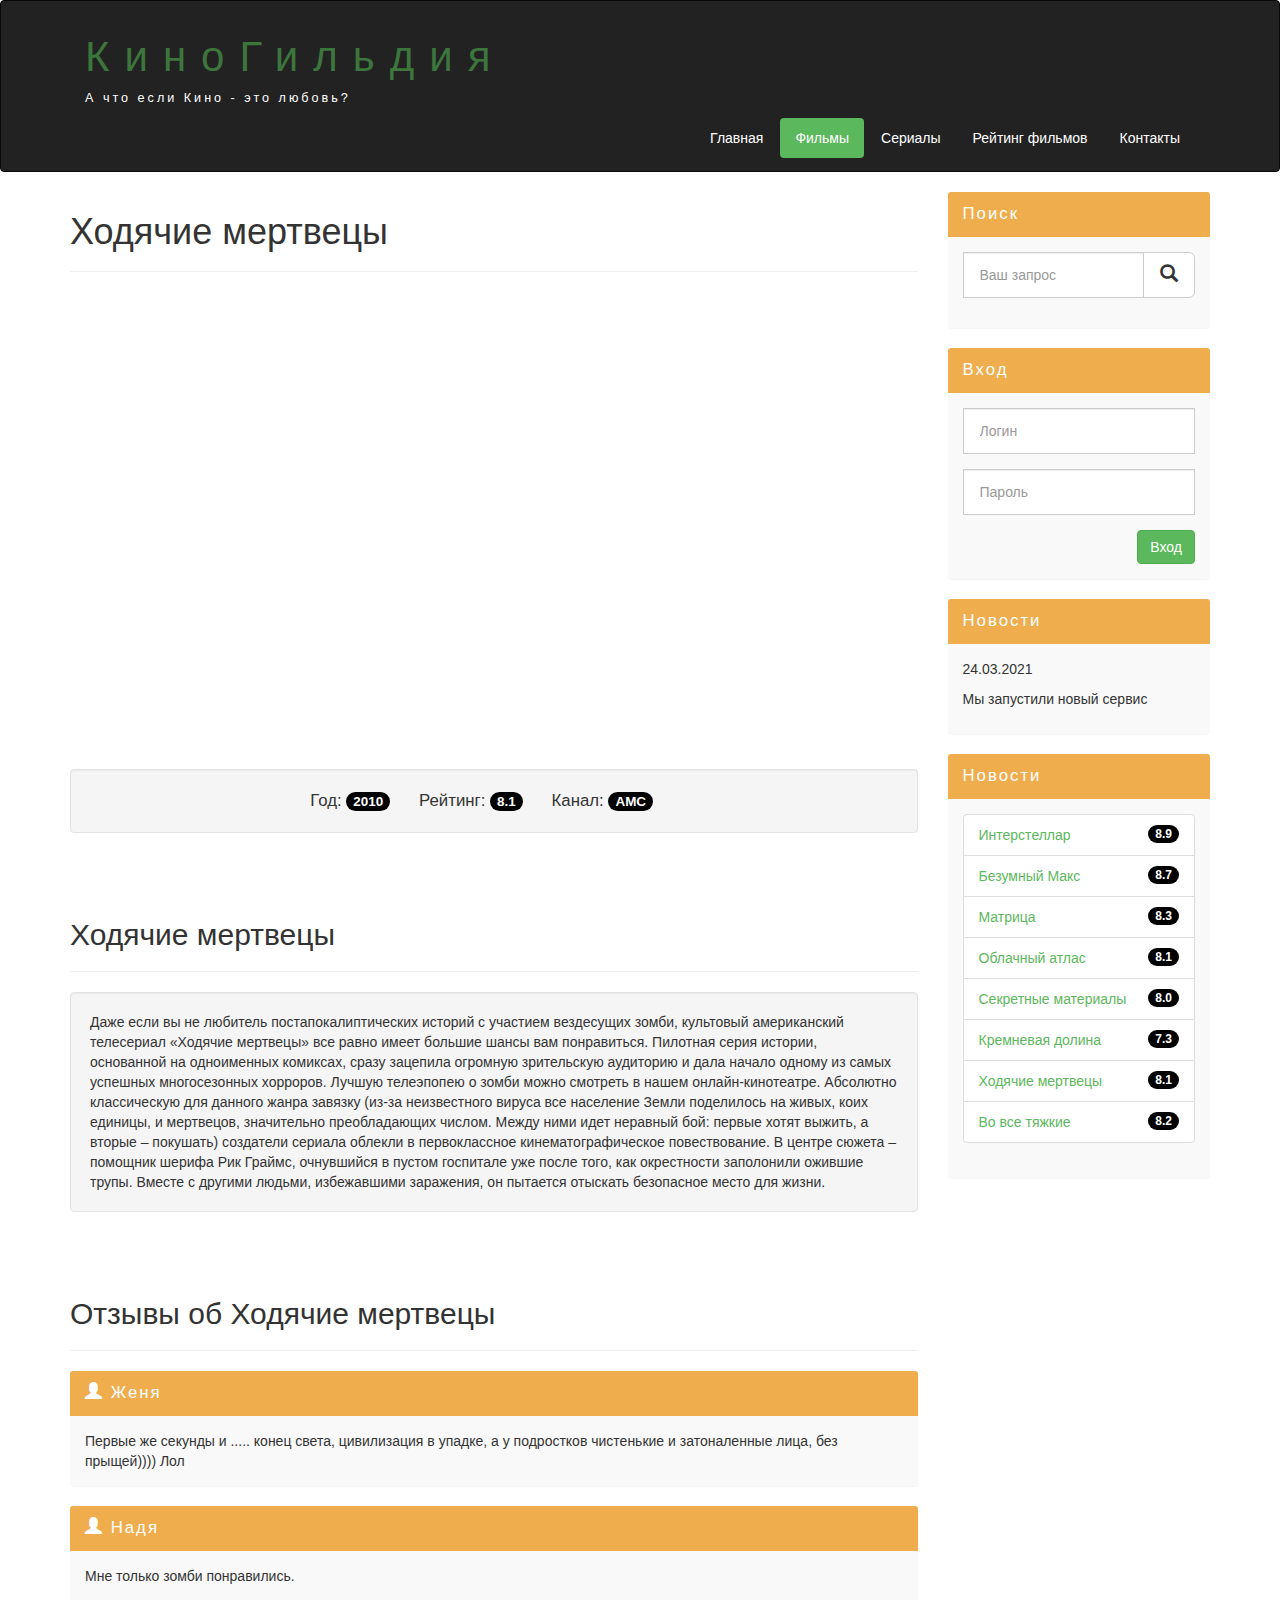
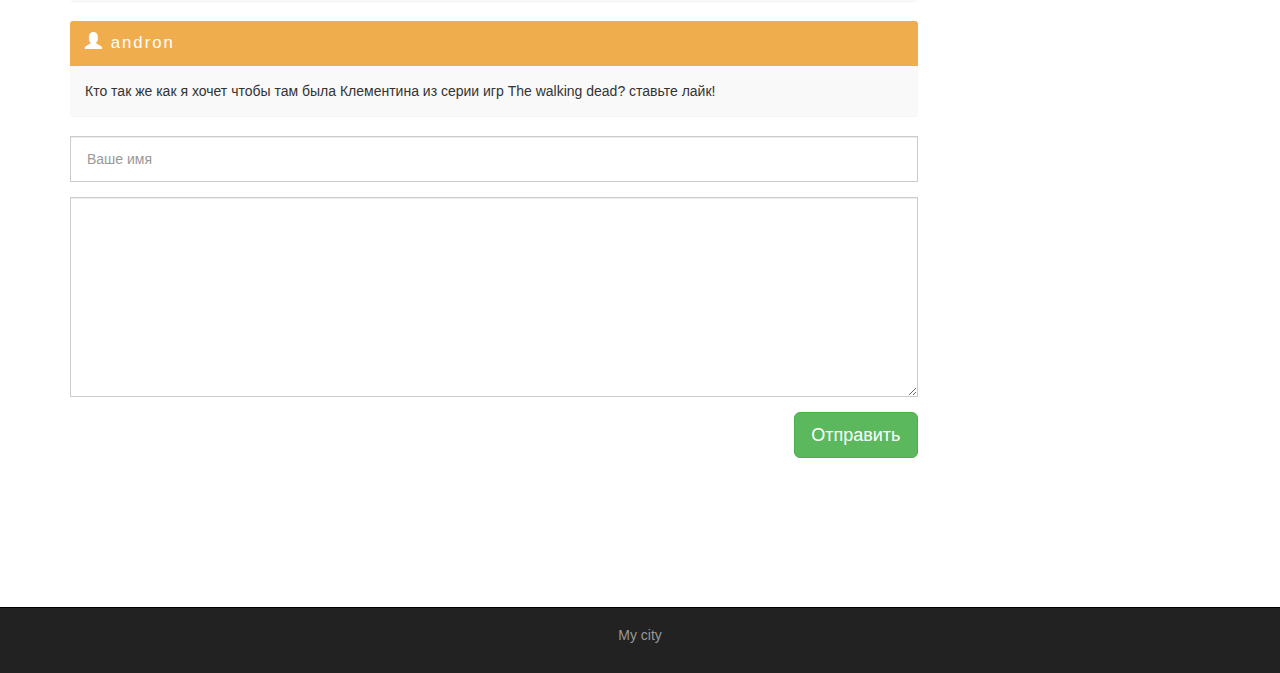
<file: show7.html>
<!DOCTYPE html>
<html lang="ru">
  <head>
    <meta charset="utf-8">
    <meta http-equiv="X-UA-Compatible" content="IE=edge">
    <meta name="viewport" content="width=device-width, initial-scale=1">
    <!-- The above 3 meta tags *must* come first in the head; any other head content must come *after* these tags -->
    <title>Ходячие мертвецы</title>

    <!-- Bootstrap -->
    <link href="assets/css/bootstrap.min.css" rel="stylesheet">

    <!--  Main style  -->
    <link rel="stylesheet" href="assets/css/style.css">

    <!-- HTML5 shim and Respond.js for IE8 support of HTML5 elements and media queries -->
    <!-- success: Respond.js doesn't work if you view the page via file:// -->
    <!--[if lt IE 9]>
      <script src="https://oss.maxcdn.com/html5shiv/3.7.3/html5shiv.min.js"></script>
      <script src="https://oss.maxcdn.com/respond/1.4.2/respond.min.js"></script>
    <![endif]-->
  </head>
  <body>
    

    <div class="container-fluid">
        <div class="row">

          <nav role="navigation" class="navbar navbar-inverse">
           
            <div class="container">

              <div class="navbar-header header">

                <div class="container">

                  <div class="row">
                    <div class="col-lg-12">
                      <h1><a href="index.html">КиноГильдия</a></h1>
                      <p>А что если Кино - это любовь?</p>
                    </div>
                  </div>

                </div>
               
                <button type="button" data-target="#navbarCollapse" data-toggle="collapse" class="navbar-toggle">
                  
                  <span class="sr-only">Toggle navigation</span>
                  <span class="icon-bar"></span>
                  <span class="icon-bar"></span>
                  <span class="icon-bar"></span>
                
                </button>
              
              </div>

              <div id="navbarCollapse" class="collapse navbar-collapse navbar-right">

                <ul class="nav nav-pills">
                  <ul class="nav nav-pills">
                    <li><a href="index.html">Главная</a></li>
                    <li class="active"><a href="films.html">Фильмы</a></li>
                    <li><a href="tvSeries.html">Сериалы</a></li>
                    <li><a href="rating.html">Рейтинг фильмов</a></li>
                    <li><a href="contact.html">Контакты</a></li>
                  </ul>
                </ul>

              </div>
            </div>

          </nav> 

        </div>
    </div>

    <div class="wrapper">
      <div class="container">
        <div class="row">
          <div class="col-lg-9">
            
            <h1>Ходячие мертвецы</h1>
            <hr>

            <div class="embed-responsive embed-responsive-16by9">
              <iframe class="embed-responsive-item"  src="https://www.youtube.com/embed/HaV1FJ57wF4" title="YouTube video player" frameborder="0" allow="accelerometer; autoplay; clipboard-write; encrypted-media; gyroscope; picture-in-picture" allowfullscreen></iframe>
            </div>
            <div class="well info-block text-center">
                Год: <span class="badge">2010</span>
                Рейтинг: <span class="badge">8.1</span>
                Канал: <span class="badge">AMC</span>
            </div>

            <div class="margin-8"></div>

            <h2>Ходячие мертвецы</h2>
            <hr>
            <div class="well">
              Даже если вы не любитель постапокалиптических историй с участием вездесущих зомби, культовый американский телесериал «Ходячие мертвецы» все равно имеет 
              большие шансы вам понравиться. Пилотная серия истории, основанной на одноименных комиксах, сразу зацепила огромную зрительскую аудиторию и дала начало одному из 
              самых успешных многосезонных хорроров. Лучшую телеэпопею о зомби можно смотреть в нашем онлайн-кинотеатре. Абсолютно классическую для данного жанра завязку 
              (из-за неизвестного вируса все население Земли поделилось на живых, коих единицы, и мертвецов, значительно преобладающих числом. Между ними идет неравный бой: первые хотят 
              выжить, а вторые – покушать) создатели сериала облекли в первоклассное кинематографическое повествование. В центре сюжета – помощник шерифа Рик Граймс, очнувшийся в пустом 
              госпитале уже после того, как окрестности заполонили ожившие трупы. Вместе с другими людьми, избежавшими заражения, он пытается отыскать безопасное место для жизни.
            </div>

            <div class="margin-8"></div>

            <h2>Отзывы об Ходячие мертвецы</h2>
            <hr>

            <div class="panel panel-info">
                <div class="panel-heading"><div class="sidebar-header">
                    <i class="glyphicon glyphicon-user"></i>
                        <span>Женя</span>
                    </div>
                </div>
                <div class="panel-body">
                    <span>Первые же секунды и ..... конец света, цивилизация в упадке, а у подростков чистенькие и затоналенные лица, без прыщей)))) Лол</span>
                </div>
            </div>

            <div class="panel panel-info">
                <div class="panel-heading"><div class="sidebar-header">
                    <i class="glyphicon glyphicon-user"></i>
                        <span>Надя</span>
                    </div>
                </div>
                <div class="panel-body">
                    <span>Мне только зомби понравились.</span>
                </div>
            </div>

            <div class="panel panel-info">
                <div class="panel-heading"><div class="sidebar-header">
                    <i class="glyphicon glyphicon-user"></i>
                        <span>andron</span>
                    </div>
                </div>
                <div class="panel-body">
                    <span>Кто так же как я хочет чтобы там была Клементина из серии игр The walking dead? ставьте лайк!</span>
                </div>
            </div>

            <form>
                <div class="form-group">
                    <input type="text" placeholder="Ваше имя" class="form-control input-lg">
                </div>
                <div class="form-group">
                  <textarea class="form-control"></textarea>
              </div>
              <button class="btn btn-lg btn-success pull-right">Отправить</button>
            </form>

            <div class="clear margin-8"></div>

          </div>

          <div class="col-lg-3">
            
            
            <div class="panel panel-info">
              <div class="panel-heading"><div class="sidebar-header">Поиск</div></div>
              <div class="panel-body">
                <form role="search">
                  <div class="form-group">
                    <div class="input-group">
                      <input type="search" class="form-control input-lg" placeholder="Ваш запрос">
                      
                      <div class="input-group-btn">
                        <button class="btn btn-default btn-lg" type="submit"><i class="glyphicon glyphicon-search"></i></button>
                      </div>
                    </div>
                  </div>
                </form>
              </div>
            </div>
          
            <div class="panel panel-info">
              <div class="panel-heading"><div class="sidebar-header">Вход</div></div>
              <div class="panel-body">

                <form role="form">
                  <div class="form-group">
                    <input type="text" class="form-control input-lg" placeholder="Логин">
                  </div>
                  <div class="form-group">
                    <input type="password" class="form-control input-lg" placeholder="Пароль">
                  </div>

                  <button type="submit" class="btn btn-success pull-right">Вход</button>
                </form>

              </div>
            </div>

            <div class="panel panel-info">
              <div class="panel-heading"><div class="sidebar-header">Новости</div></div>
              <div class="panel-body">
                <p>24.03.2021</p>
                <p>Мы запустили новый сервис</p>
              </div>
            </div>

            <div class="panel panel-info">
              <div class="panel-heading"><div class="sidebar-header">Новости</div></div>
              <div class="panel-body">

                <ul class="list-group">
                  
                  <li class="list-group-item list-group-success">
                    <span class="badge">8.9</span>
                    <a href="show.html">Интерстеллар</a>
                  </li>
                  <li class="list-group-item list-group-success">
                    <span class="badge">8.7</span>
                    <a href="show4.html">Безумный Макс</a>
                  </li>
                  <li class="list-group-item list-group-success">
                    <span class="badge">8.3</span>
                    <a href="show2.html">Матрица</a>
                  </li>
                  <li class="list-group-item list-group-success">
                    <span class="badge">8.1</span>
                    <a href="show3.html">Облачный атлас</a>
                  </li>
                  <li class="list-group-item list-group-success">
                    <span class="badge">8.0</span>
                    <a href="show5.html">Секретные материалы</a>
                  </li>
                  <li class="list-group-item list-group-success">
                    <span class="badge">7.3</span>
                    <a href="show6.html">Кремневая долина</a>
                  </li>
                  <li class="list-group-item list-group-success">
                    <span class="badge">8.1</span>
                    <a href="show7.html">Ходячие мертвецы</a>
                  </li>
                  <li class="list-group-item list-group-success">
                    <span class="badge">8.2</span>
                    <a href="show8.html">Во все тяжкие</a>
                  </li>

                </ul>

              </div>
            </div>            

          </div>
        </div>
      </div>

      <div class="clear"></div>

    </div>

    <footer>

      <div class="container">
        <p class="text-center"> <a href="#">My city</a>  </p>
      </div>

    </footer>

    <!-- jQuery (necessary for Bootstrap's JavaScript plugins) -->
    <script src="https://ajax.googleapis.com/ajax/libs/jquery/1.12.4/jquery.min.js"></script>
    <!-- Include all compiled plugins (below), or include individual files as needed -->
    <script src="assets/js/bootstrap.min.js"></script>
  </body>
</html>
</file>
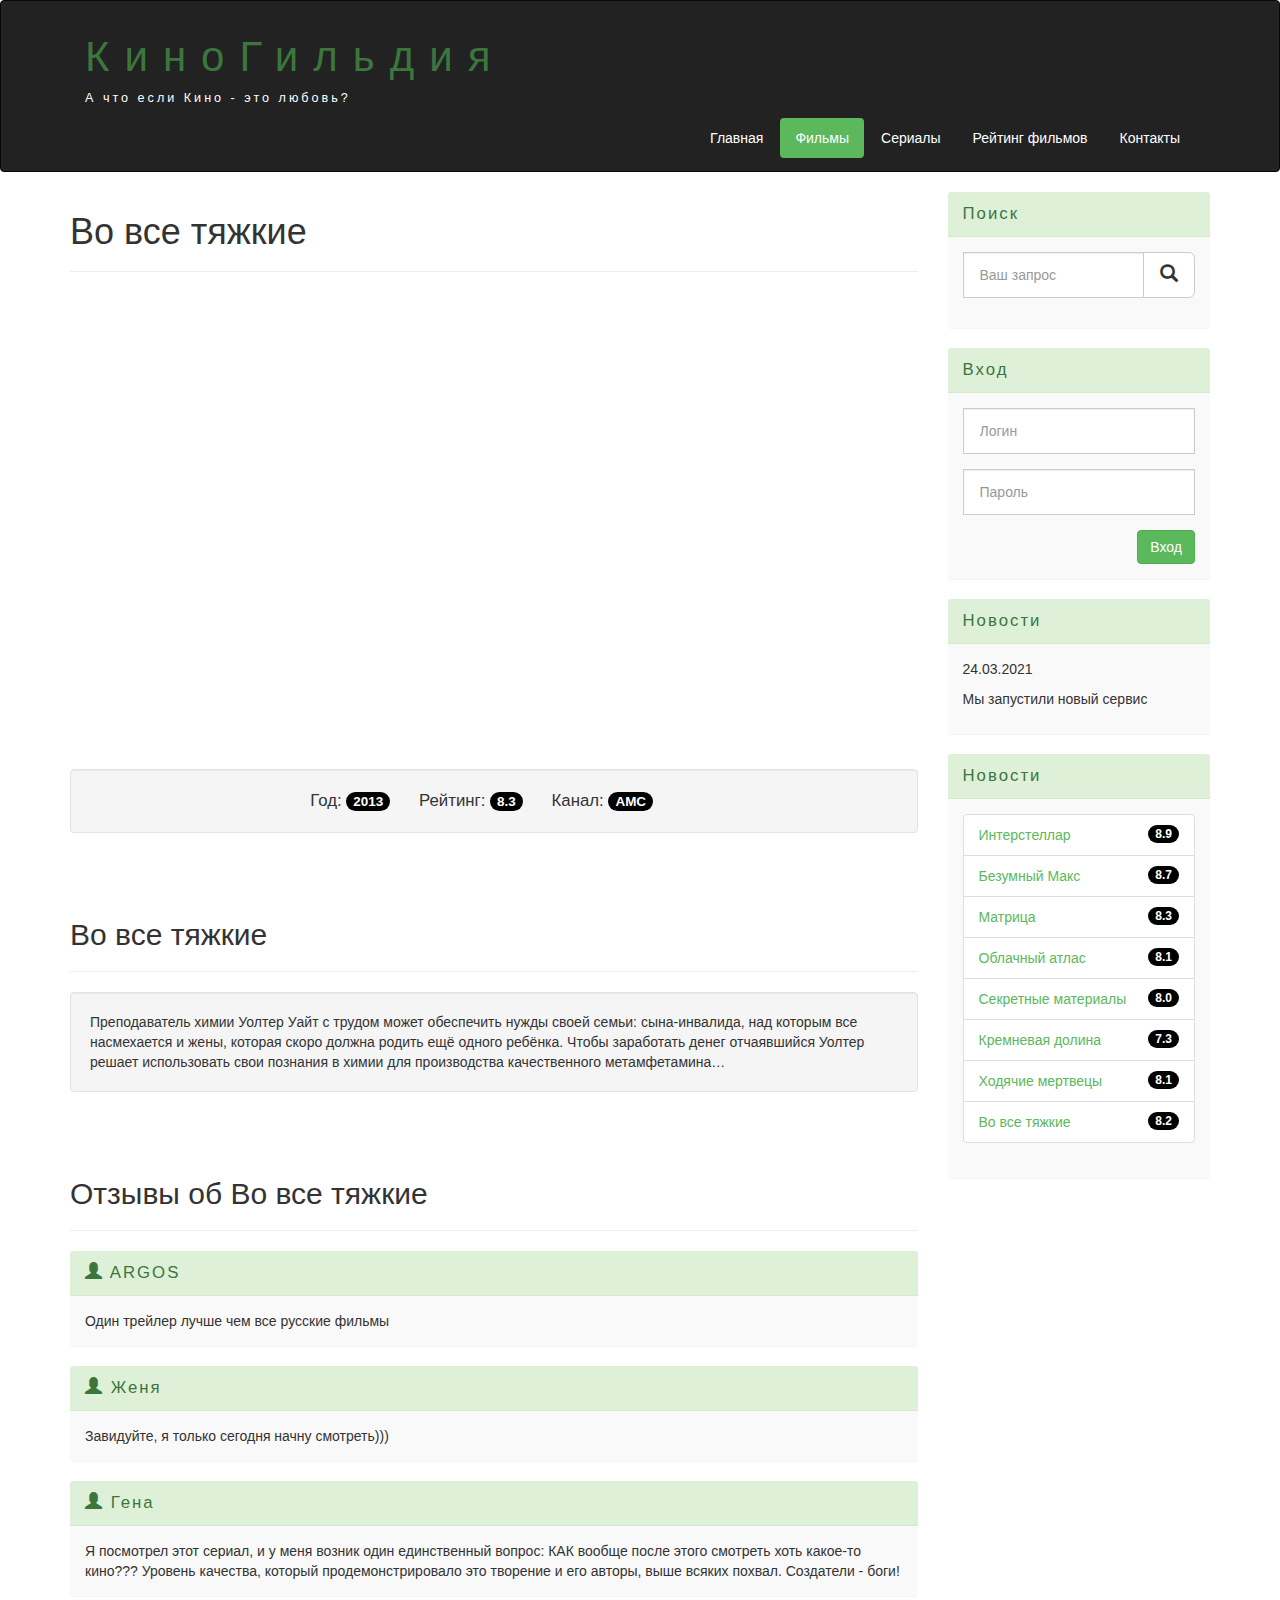
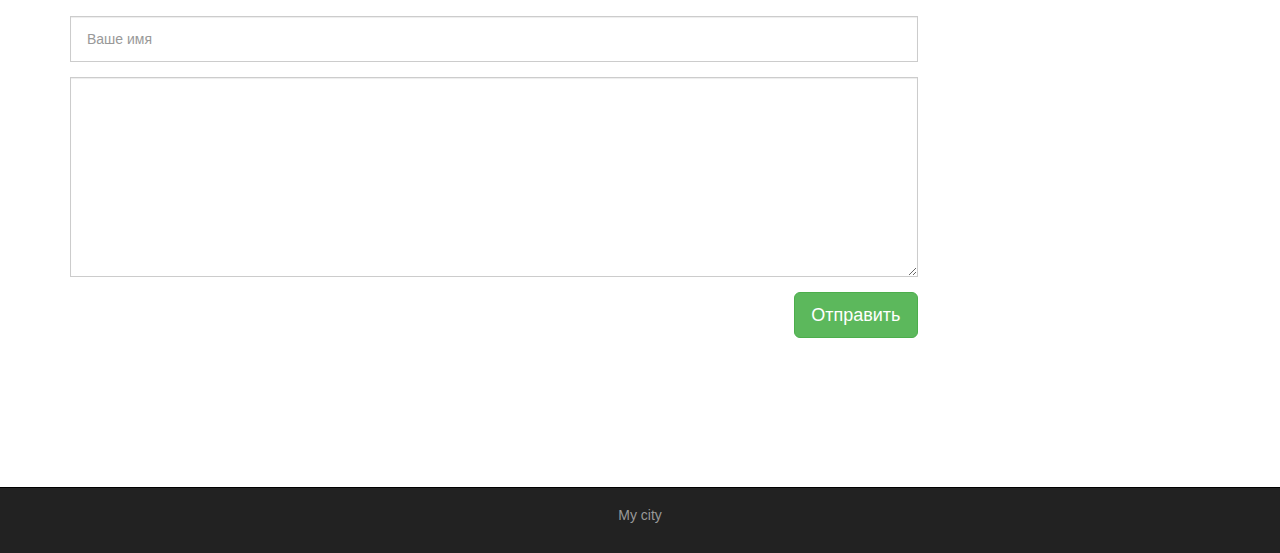
<file: show8.html>
<!DOCTYPE html>
<html lang="ru">
  <head>
    <meta charset="utf-8">
    <meta http-equiv="X-UA-Compatible" content="IE=edge">
    <meta name="viewport" content="width=device-width, initial-scale=1">
    <!-- The above 3 meta tags *must* come first in the head; any other head content must come *after* these tags -->
    <title>Во все тяжкие</title>

    <!-- Bootstrap -->
    <link href="assets/css/bootstrap.min.css" rel="stylesheet">

    <!--  Main style  -->
    <link rel="stylesheet" href="assets/css/style.css">

    <!-- HTML5 shim and Respond.js for IE8 support of HTML5 elements and media queries -->
    <!-- success: Respond.js doesn't work if you view the page via file:// -->
    <!--[if lt IE 9]>
      <script src="https://oss.maxcdn.com/html5shiv/3.7.3/html5shiv.min.js"></script>
      <script src="https://oss.maxcdn.com/respond/1.4.2/respond.min.js"></script>
    <![endif]-->
  </head>
  <body>
    

    <div class="container-fluid">
        <div class="row">

          <nav role="navigation" class="navbar navbar-inverse">
           
            <div class="container">

              <div class="navbar-header header">

                <div class="container">

                  <div class="row">
                    <div class="col-lg-12">
                      <h1><a href="index.html">КиноГильдия</a></h1>
                      <p>А что если Кино - это любовь?</p>
                    </div>
                  </div>

                </div>
               
                <button type="button" data-target="#navbarCollapse" data-toggle="collapse" class="navbar-toggle">
                  
                  <span class="sr-only">Toggle navigation</span>
                  <span class="icon-bar"></span>
                  <span class="icon-bar"></span>
                  <span class="icon-bar"></span>
                
                </button>
              
              </div>

              <div id="navbarCollapse" class="collapse navbar-collapse navbar-right">

                <ul class="nav nav-pills">
                  <ul class="nav nav-pills">
                    <li><a href="index.html">Главная</a></li>
                    <li class="active"><a href="films.html">Фильмы</a></li>
                    <li><a href="tvSeries.html">Сериалы</a></li>
                    <li><a href="rating.html">Рейтинг фильмов</a></li>
                    <li><a href="contact.html">Контакты</a></li>
                  </ul>
                </ul>

              </div>
            </div>

          </nav> 

        </div>
    </div>

    <div class="wrapper">
      <div class="container">
        <div class="row">
          <div class="col-lg-9">
            
            <h1>Во все тяжкие</h1>
            <hr>

            <div class="embed-responsive embed-responsive-16by9">
              <iframe class="embed-responsive-item" src="https://www.youtube.com/embed/L5l3vv9n7EU" title="YouTube video player" frameborder="0" allow="accelerometer; autoplay; clipboard-write; encrypted-media; gyroscope; picture-in-picture" allowfullscreen></iframe>
            </div>
            <div class="well info-block text-center">
                Год: <span class="badge">2013</span>
                Рейтинг: <span class="badge">8.3</span>
                Канал: <span class="badge">AMC</span>
            </div>

            <div class="margin-8"></div>

            <h2>Во все тяжкие</h2>
            <hr>
            <div class="well">
              Преподаватель химии Уолтер Уайт с трудом может обеспечить нужды своей семьи: сына-инвалида, над которым все насмехается и жены, которая скоро должна родить ещё одного ребёнка. 
              Чтобы заработать денег отчаявшийся Уолтер решает использовать свои познания в химии для производства качественного метамфетамина…
            </div>

            <div class="margin-8"></div>

            <h2>Отзывы об Во все тяжкие</h2>
            <hr>

            <div class="panel panel-success">
                <div class="panel-heading"><div class="sidebar-header">
                    <i class="glyphicon glyphicon-user"></i>
                        <span>ARGOS</span>
                    </div>
                </div>
                <div class="panel-body">
                    <span>Один трейлер лучше чем все русские фильмы</span>
                </div>
            </div>

            <div class="panel panel-success">
                <div class="panel-heading"><div class="sidebar-header">
                    <i class="glyphicon glyphicon-user"></i>
                        <span>Женя</span>
                    </div>
                </div>
                <div class="panel-body">
                    <span>Завидуйте, я только сегодня начну смотреть)))</span>
                </div>
            </div>

            <div class="panel panel-success">
                <div class="panel-heading"><div class="sidebar-header">
                    <i class="glyphicon glyphicon-user"></i>
                        <span>Гена</span>
                    </div>
                </div>
                <div class="panel-body">
                    <span>Я посмотрел этот сериал, и у меня возник один единственный вопрос: КАК вообще после этого смотреть хоть какое-то кино??? Уровень качества, который продемонстрировало это творение и его авторы, выше всяких похвал. Создатели   -  боги!              </span>
                </div>
            </div>

            <form>
                <div class="form-group">
                    <input type="text" placeholder="Ваше имя" class="form-control input-lg">
                </div>
                <div class="form-group">
                  <textarea class="form-control"></textarea>
              </div>
              <button class="btn btn-lg btn-success pull-right">Отправить</button>
            </form>

            <div class="clear margin-8"></div>

          </div>

          <div class="col-lg-3">
            
            
            <div class="panel panel-success">
              <div class="panel-heading"><div class="sidebar-header">Поиск</div></div>
              <div class="panel-body">
                <form role="search">
                  <div class="form-group">
                    <div class="input-group">
                      <input type="search" class="form-control input-lg" placeholder="Ваш запрос">
                      
                      <div class="input-group-btn">
                        <button class="btn btn-default btn-lg" type="submit"><i class="glyphicon glyphicon-search"></i></button>
                      </div>
                    </div>
                  </div>
                </form>
              </div>
            </div>
          
            <div class="panel panel-success">
              <div class="panel-heading"><div class="sidebar-header">Вход</div></div>
              <div class="panel-body">

                <form role="form">
                  <div class="form-group">
                    <input type="text" class="form-control input-lg" placeholder="Логин">
                  </div>
                  <div class="form-group">
                    <input type="password" class="form-control input-lg" placeholder="Пароль">
                  </div>

                  <button type="submit" class="btn btn-success pull-right">Вход</button>
                </form>

              </div>
            </div>

            <div class="panel panel-success">
              <div class="panel-heading"><div class="sidebar-header">Новости</div></div>
              <div class="panel-body">
                <p>24.03.2021</p>
                <p>Мы запустили новый сервис</p>
              </div>
            </div>

            <div class="panel panel-success">
              <div class="panel-heading"><div class="sidebar-header">Новости</div></div>
              <div class="panel-body">

                <ul class="list-group">
                  
                  <li class="list-group-item list-group-success">
                    <span class="badge">8.9</span>
                    <a href="show.html">Интерстеллар</a>
                  </li>
                  <li class="list-group-item list-group-success">
                    <span class="badge">8.7</span>
                    <a href="show4.html">Безумный Макс</a>
                  </li>
                  <li class="list-group-item list-group-success">
                    <span class="badge">8.3</span>
                    <a href="show2.html">Матрица</a>
                  </li>
                  <li class="list-group-item list-group-success">
                    <span class="badge">8.1</span>
                    <a href="show3.html">Облачный атлас</a>
                  </li>
                  <li class="list-group-item list-group-success">
                    <span class="badge">8.0</span>
                    <a href="show5.html">Секретные материалы</a>
                  </li>
                  <li class="list-group-item list-group-success">
                    <span class="badge">7.3</span>
                    <a href="show6.html">Кремневая долина</a>
                  </li>
                  <li class="list-group-item list-group-success">
                    <span class="badge">8.1</span>
                    <a href="show7.html">Ходячие мертвецы</a>
                  </li>
                  <li class="list-group-item list-group-success">
                    <span class="badge">8.2</span>
                    <a href="show8.html">Во все тяжкие</a>
                  </li>

                </ul>

              </div>
            </div>            

          </div>
        </div>
      </div>

      <div class="clear"></div>

    </div>

    <footer>

      <div class="container">
        <p class="text-center"> <a href="#">My city</a>  </p>
      </div>

    </footer>

    <!-- jQuery (necessary for Bootstrap's JavaScript plugins) -->
    <script src="https://ajax.googleapis.com/ajax/libs/jquery/1.12.4/jquery.min.js"></script>
    <!-- Include all compiled plugins (below), or include individual files as needed -->
    <script src="assets/js/bootstrap.min.js"></script>
  </body>
</html>
</file>
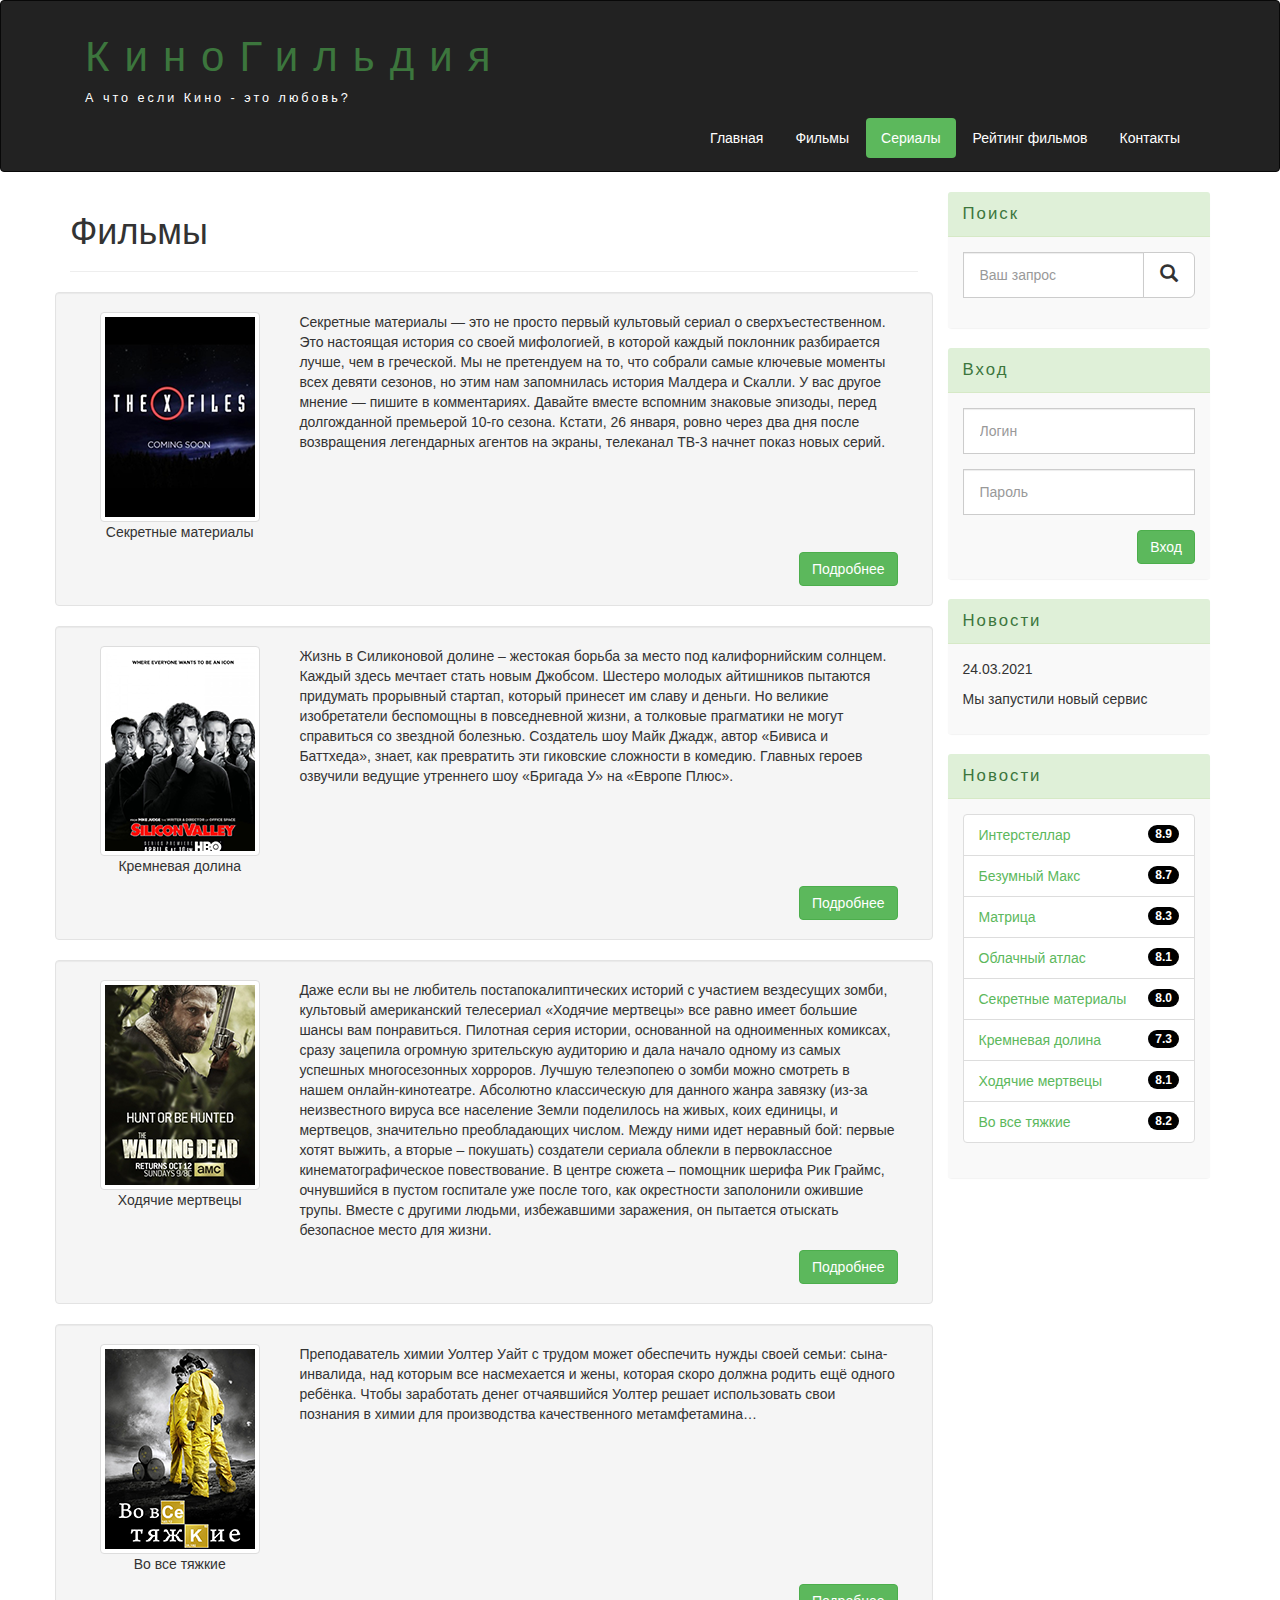
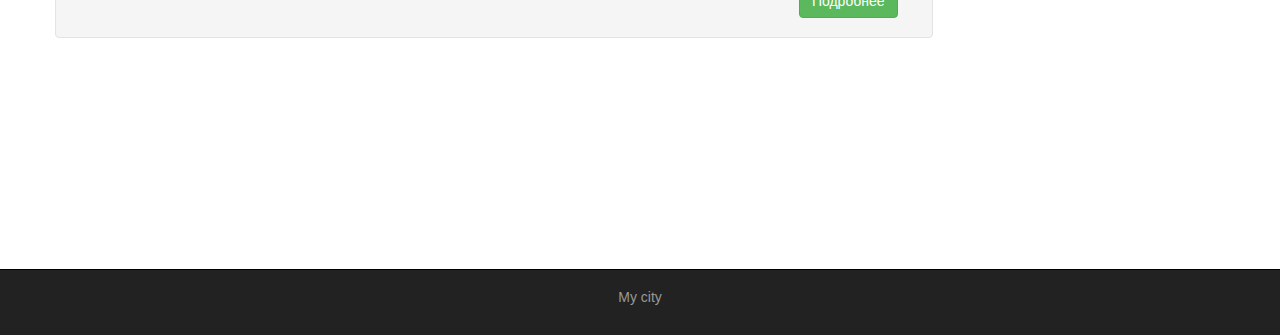
<file: tvSeries.html>
<!DOCTYPE html>
<html lang="ru">
  <head>
    <meta charset="utf-8">
    <meta http-equiv="X-UA-Compatible" content="IE=edge">
    <meta name="viewport" content="width=device-width, initial-scale=1">
    <!-- The above 3 meta tags *must* come first in the head; any other head content must come *after* these tags -->
    <title>КиноГильдия</title>

    <!-- Bootstrap -->
    <link href="assets/css/bootstrap.min.css" rel="stylesheet">

    <!--  Main style  -->
    <link rel="stylesheet" href="assets/css/style.css">

    <!-- HTML5 shim and Respond.js for IE8 support of HTML5 elements and media queries -->
    <!-- success: Respond.js doesn't work if you view the page via file:// -->
    <!--[if lt IE 9]>
      <script src="https://oss.maxcdn.com/html5shiv/3.7.3/html5shiv.min.js"></script>
      <script src="https://oss.maxcdn.com/respond/1.4.2/respond.min.js"></script>
    <![endif]-->
  </head>
  <body>
    

    <div class="container-fluid">
        <div class="row">

          <nav role="navigation" class="navbar navbar-inverse">
           
            <div class="container">

              <div class="navbar-header header">

                <div class="container">

                  <div class="row">
                    <div class="col-lg-12">
                      <h1><a href="index.html">КиноГильдия</a></h1>
                      <p>А что если Кино - это любовь?</p>
                    </div>
                  </div>

                </div>
               
                <button type="button" data-target="#navbarCollapse" data-toggle="collapse" class="navbar-toggle">
                  
                  <span class="sr-only">Toggle navigation</span>
                  <span class="icon-bar"></span>
                  <span class="icon-bar"></span>
                  <span class="icon-bar"></span>
                
                </button>
              
              </div>

              <div id="navbarCollapse" class="collapse navbar-collapse navbar-right">

                <ul class="nav nav-pills">
                  <li><a href="index.html">Главная</a></li>
                  <li><a href="films.html">Фильмы</a></li>
                  <li class="active"><a href="tvSeries.html">Сериалы</a></li>
                  <li><a href="rating.html">Рейтинг фильмов</a></li>
                  <li><a href="contact.html">Контакты</a></li>
                </ul>

              </div>
            </div>

          </nav> 

        </div>
    </div>

    <div class="wrapper">
      <div class="container">
        <div class="row">
          <div class="col-lg-9">
            
            <h1>Фильмы</h1>
            <hr>

            <div class="row">
                <div class="well clearfix">
                    <div class="col-lg-3 col-md-2 text-center">
                        <img class="img-thumbnail" src="/assets/img/xfiles.png" alt="inter">
                        <p>Секретные материалы</p>
                    </div>

                    <div class="col-lg-9 col-md-10">
                        <p>
                            Секретные материалы — это не просто первый культовый сериал о сверхъестественном. Это настоящая история со своей мифологией, в которой каждый поклонник разбирается лучше, 
                            чем в греческой. Мы не претендуем на то, что собрали самые ключевые моменты всех девяти сезонов, но этим нам запомнилась история Малдера и Скалли. У вас другое мнение — 
                            пишите в комментариях. Давайте вместе вспомним знаковые эпизоды, 
                            перед долгожданной премьерой 10-го сезона. Кстати, 26 января, ровно через два дня после возвращения легендарных агентов на экраны, телеканал ТВ-3 начнет показ новых серий.


                        </p>
                    </div>

                    <div class="col-lg-12">
                        <a href="show5.html" class="btn bnt-lg btn-success pull-right">Подробнее</a>
                    </div>
                </div>
            </div>

            <div class="row">
                <div class="well clearfix">
                    <div class="col-lg-3 col-md-2 text-center">
                        <img class="img-thumbnail" src="/assets/img/silicon.png" alt="matrix">
                        <p>Кремневая долина</p>
                    </div>

                    <div class="col-lg-9 col-md-10">
                        <p>
                            Жизнь в Силиконовой долине – жестокая борьба за место под калифорнийским солнцем. Каждый здесь мечтает стать новым Джобсом. 
                            Шестеро молодых айтишников пытаются придумать прорывный стартап, который принесет им славу и деньги. Но великие изобретатели беспомощны в повседневной жизни, 
                            а толковые прагматики не могут справиться со звездной болезнью. Создатель шоу Майк Джадж, автор «Бивиса и Баттхеда», знает, как превратить эти гиковские сложности в комедию. 
                            Главных героев озвучили ведущие утреннего шоу «Бригада У» на «Европе Плюс».
                        </p>
                    </div>

                    <div class="col-lg-12">
                        <a href="show6.html" class="btn bnt-lg btn-success pull-right">Подробнее</a>
                    </div>
                </div>
            </div>

            <div class="row">
                <div class="well clearfix">
                    <div class="col-lg-3 col-md-2 text-center">
                        <img class="img-thumbnail" src="/assets/img/dead.png" alt="cloud">
                        <p>Ходячие мертвецы</p>
                    </div>

                    <div class="col-lg-9 col-md-10">
                        <p>
                            Даже если вы не любитель постапокалиптических историй с участием вездесущих зомби, культовый американский телесериал «Ходячие мертвецы» все равно имеет большие шансы вам понравиться. 
                            Пилотная серия истории, основанной на одноименных комиксах, сразу зацепила огромную зрительскую аудиторию и дала начало одному из самых успешных многосезонных хорроров. 
                            Лучшую телеэпопею о зомби можно смотреть в нашем онлайн-кинотеатре. Абсолютно классическую для данного жанра завязку 
                            (из-за неизвестного вируса все население Земли поделилось на живых, коих единицы, и мертвецов, значительно преобладающих числом. Между ними идет неравный бой: первые хотят выжить, 
                            а вторые – покушать) создатели сериала облекли в первоклассное кинематографическое повествование. В центре сюжета – помощник шерифа Рик Граймс, очнувшийся в пустом госпитале уже после того,
                             как окрестности заполонили ожившие трупы. 
                            Вместе с другими людьми, избежавшими заражения, он пытается отыскать безопасное место для жизни.
                        </p>
                    </div>

                    <div class="col-lg-12">
                        <a href="show7.html" class="btn bnt-lg btn-success pull-right">Подробнее</a>
                    </div>
                </div>
            </div>

            <div class="row">
                <div class="well clearfix">
                    <div class="col-lg-3 col-md-2 text-center">
                        <img class="img-thumbnail" src="/assets/img/breakingbad.png" alt="max">
                        <p>Во все тяжкие</p>
                    </div>

                    <div class="col-lg-9 col-md-10">
                        <p>
                            Преподаватель химии Уолтер Уайт с трудом может обеспечить нужды своей семьи: сына-инвалида, над которым все насмехается и жены, которая скоро должна родить ещё одного ребёнка. 
                            Чтобы заработать денег отчаявшийся Уолтер решает использовать свои познания в химии для производства качественного метамфетамина…
                        </p>
                    </div>

                    <div class="col-lg-12">
                        <a href="show8.html" class="btn bnt-lg btn-success pull-right">Подробнее</a>
                    </div>
                </div>
            </div>
            

            <div class="clear margin-8"></div>

          </div>

          <div class="col-lg-3">
            
            
            <div class="panel panel-success">
              <div class="panel-heading"><div class="sidebar-header">Поиск</div></div>
              <div class="panel-body">
                <form role="search">
                  <div class="form-group">
                    <div class="input-group">
                      <input type="search" class="form-control input-lg" placeholder="Ваш запрос">
                      
                      <div class="input-group-btn">
                        <button class="btn btn-default btn-lg" type="submit"><i class="glyphicon glyphicon-search"></i></button>
                      </div>
                    </div>
                  </div>
                </form>
              </div>
            </div>
          
            <div class="panel panel-success">
              <div class="panel-heading"><div class="sidebar-header">Вход</div></div>
              <div class="panel-body">

                <form role="form">
                  <div class="form-group">
                    <input type="text" class="form-control input-lg" placeholder="Логин">
                  </div>
                  <div class="form-group">
                    <input type="password" class="form-control input-lg" placeholder="Пароль">
                  </div>

                  <button type="submit" class="btn btn-success pull-right">Вход</button>
                </form>

              </div>
            </div>

            <div class="panel panel-success">
              <div class="panel-heading"><div class="sidebar-header">Новости</div></div>
              <div class="panel-body">
                <p>24.03.2021</p>
                <p>Мы запустили новый сервис</p>
              </div>
            </div>

            <div class="panel panel-success">
              <div class="panel-heading"><div class="sidebar-header">Новости</div></div>
              <div class="panel-body">

                <ul class="list-group">
                  
                <li class="list-group-item list-group-success">
                    <span class="badge">8.9</span>
                    <a href="show.html">Интерстеллар</a>
                    </li>
                    <li class="list-group-item list-group-success">
                    <span class="badge">8.7</span>
                    <a href="show4.html">Безумный Макс</a>
                    </li>
                    <li class="list-group-item list-group-success">
                    <span class="badge">8.3</span>
                    <a href="show2.html">Матрица</a>
                    </li>
                    <li class="list-group-item list-group-success">
                    <span class="badge">8.1</span>
                    <a href="show3.html">Облачный атлас</a>
                    </li>
                    <li class="list-group-item list-group-success">
                    <span class="badge">8.0</span>
                    <a href="show5.html">Секретные материалы</a>
                    </li>
                    <li class="list-group-item list-group-success">
                    <span class="badge">7.3</span>
                    <a href="show6.html">Кремневая долина</a>
                    </li>
                    <li class="list-group-item list-group-success">
                    <span class="badge">8.1</span>
                    <a href="show7.html">Ходячие мертвецы</a>
                    </li>
                    <li class="list-group-item list-group-success">
                    <span class="badge">8.2</span>
                    <a href="show8.html">Во все тяжкие</a>
                </li>

                </ul>

              </div>
            </div>            

          </div>
        </div>
      </div>

      <div class="clear"></div>

    </div>

    <footer>

      <div class="container">
        <p class="text-center"> <a href="#">My city</a>  </p>
      </div>

    </footer>

    <!-- jQuery (necessary for Bootstrap's JavaScript plugins) -->
    <script src="https://ajax.googleapis.com/ajax/libs/jquery/1.12.4/jquery.min.js"></script>
    <!-- Include all compiled plugins (below), or include individual files as needed -->
    <script src="assets/js/bootstrap.min.js"></script>
  </body>
</html>
</file>
<file: assets/css/style.css>
.header a, a:hover {
    color: #3c763d;
    text-decoration: none;
}
.header h1 {
    letter-spacing: 15px;
    font-size: 300%;
}
.header p {
    color: white !important; 
    font-size: 90%;
    letter-spacing: 3px;
}
.nav-pills>li.active>a, .nav-pills>li.active>a:focus, .nav-pills>li.active>a:hover {
    color: #fff;
    background-color: #346270;
}
.nav>li>a {
    color: #fff;
}
.nav>li>a:focus, .nav>li>a:hover {
    text-decoration: none;
    background-color: #346270;
}
.navbar-inverse {
    padding: 1%;
}
@media (max-width: 767px) {
    .nav-pills>li {
        float: none;
    }
    .nav-pills {
        text-align: center;
    }
    .header h1 {
        letter-spacing: 5px;
        font-size: 280%;
    }
    .header {
        text-align: center;
    }
    .header p {

        font-size: 90%;
        letter-spacing: 3px;
    }
}
.clear {
    clear: both;
    height: 63px;
}

.wrapper {
    min-height: 100%;
}

html, body {
    height: 100%;
}
.films_block {
    text-align: center;
}
.films_block img {
    margin-bottom: 5px;

    border: 5px solid #dad7d5;
    border-radius: 5px;

    width: 100%;
}
.film_label {
    padding: 2%;

    margin-bottom: 5%;
}
.margin-8 {
    margin-top: 10%;
}
.margin-7 {
    margin-top: 3%;
}
.panel {
    border: none;
}
.panel-body {
    background-color: #f9f9f9;
}
.panel-info>.panel-heading {
    background-color: #f0ad4e;
    color: #fff;
    border-color: transparent
}
.sidebar-header {
    font-size: 120%;
    letter-spacing: 2px;
}
.form-control {
    border-radius: 0px;
}
.input-lg {
    font-size: 14px;
}
.list-group-item-warning {
    color: #8a6d3b;
    background-color: #f9f9f9;
}
.badge {
    background-color: #000000;
}
.info-block {
    font-size: 120%;
}
.info-block .badge {
    font-size: 80%;
}
.info-block span {
    font-size: 120%;
    margin-right: 3%;
}
textarea.form-control {
    height: 200px;
}
.table tbody>tr>td.vert-align {
    vertical-align: middle;
}
.nav-pills > li.active > a, .nav-pills > li.active > a:hover, .nav-pills > li.active > a:focus {
    color: #fff;
    background-color: #5cb85c;
}
.nav>li>a:focus, .nav>li>a:hover {
    text-decoration: none;
    background-color: #5cb85c;
}
a {
    color: #5cb85c;
    text-decoration: none;
}
footer {
    color: #666;
    background-color: #222;
    padding: 17px 0 18px 0;
    border-top: 1px solid #000;
}
footer a {
    color: #999;
}
footer a:hover {
    color: #fff;
}
</file>
